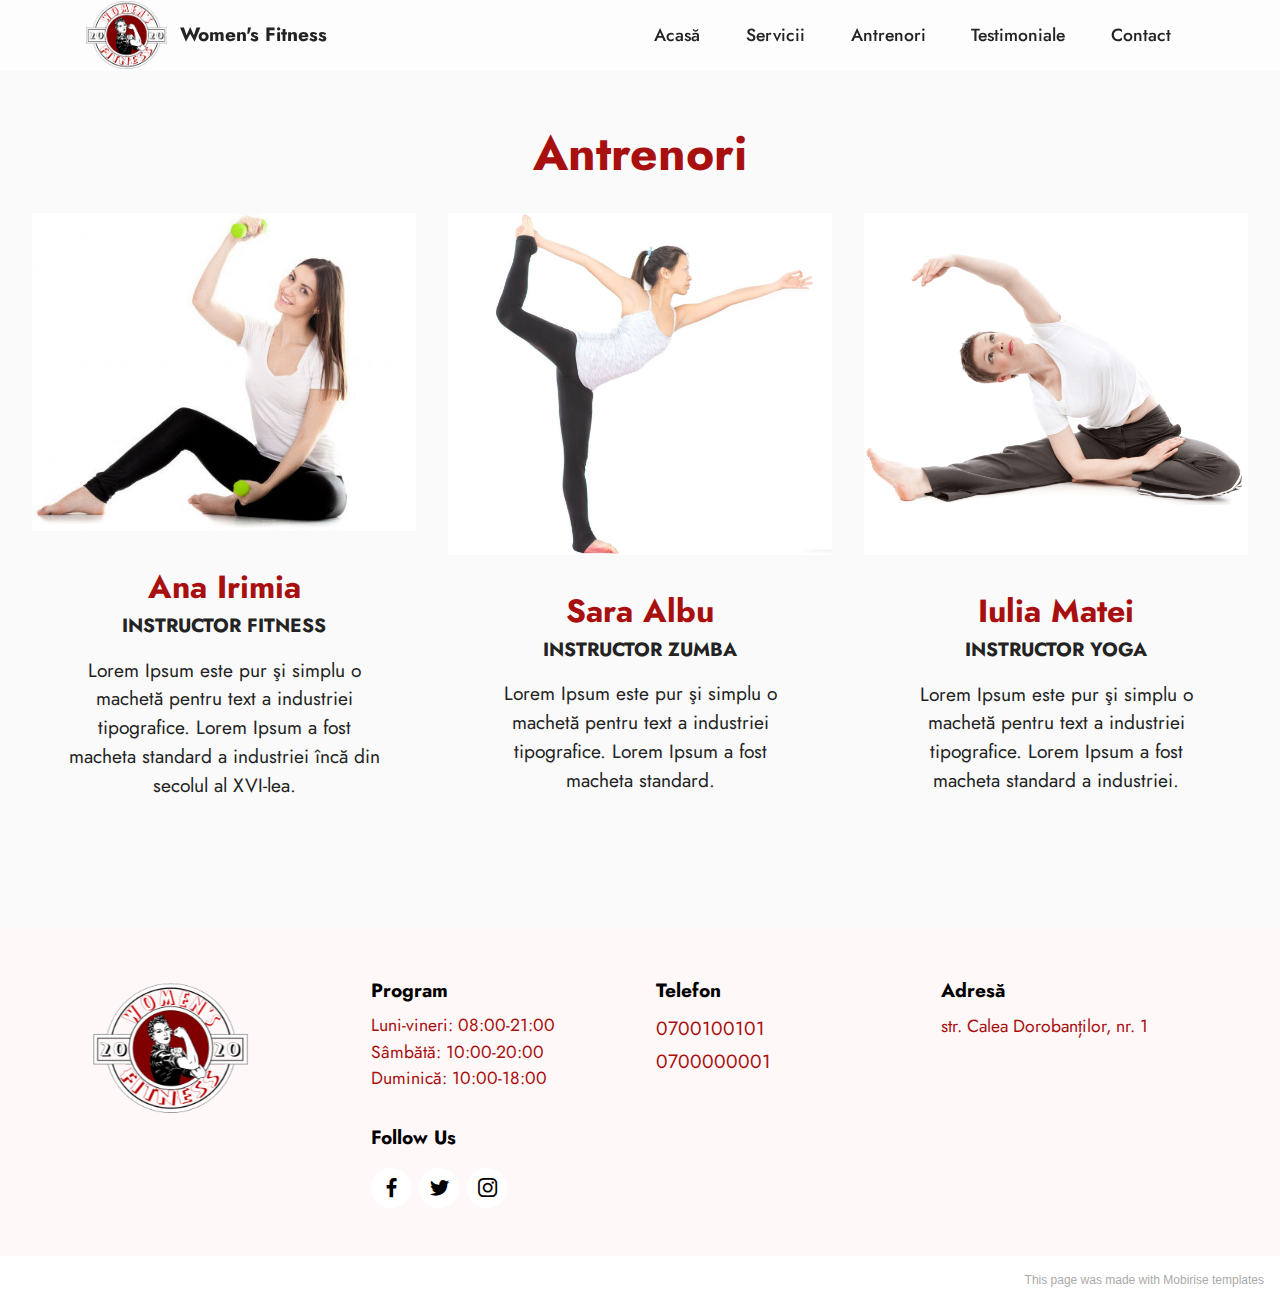
<file: mobirise (2)/antrenori.html>
<!DOCTYPE html>
<html  >
<head>
  <!-- Site made with Mobirise Website Builder v5.2.0, https://mobirise.com -->
  <meta charset="UTF-8">
  <meta http-equiv="X-UA-Compatible" content="IE=edge">
  <meta name="generator" content="Mobirise v5.2.0, mobirise.com">
  <meta name="viewport" content="width=device-width, initial-scale=1, minimum-scale=1">
  <link rel="shortcut icon" href="assets/images/logo-nou-refacut-3.png" type="image/x-icon">
  <meta name="description" content="Avem cei mai buni instructori de fitness, zumba și yoga.">
  
  
  <title>Antrenori</title>
  <link rel="stylesheet" href="assets/tether/tether.min.css">
  <link rel="stylesheet" href="assets/bootstrap/css/bootstrap.min.css">
  <link rel="stylesheet" href="assets/bootstrap/css/bootstrap-grid.min.css">
  <link rel="stylesheet" href="assets/bootstrap/css/bootstrap-reboot.min.css">
  <link rel="stylesheet" href="assets/dropdown/css/style.css">
  <link rel="stylesheet" href="assets/socicon/css/styles.css">
  <link rel="stylesheet" href="assets/theme/css/style.css">
  <link rel="preload" as="style" href="assets/mobirise/css/mbr-additional.css"><link rel="stylesheet" href="assets/mobirise/css/mbr-additional.css" type="text/css">
  
  
  
  
</head>
<body>
  
  <section class="menu menu1 cid-sl2OXZQVz7" once="menu" id="menu1-k">
    

    <nav class="navbar navbar-dropdown navbar-fixed-top navbar-expand-lg">
        <div class="container">
            <div class="navbar-brand">
                <span class="navbar-logo">
                    <a href="index.html">
                        <img src="assets/images/logo-nou-refacut-3.png" alt="logo" style="height: 4.3rem;">
                    </a>
                </span>
                <span class="navbar-caption-wrap"><a class="navbar-caption text-black display-7" href="index.html">Women's Fitness</a></span>
            </div>
            <button class="navbar-toggler" type="button" data-toggle="collapse" data-target="#navbarSupportedContent" aria-controls="navbarNavAltMarkup" aria-expanded="false" aria-label="Toggle navigation">
                <div class="hamburger">
                    <span></span>
                    <span></span>
                    <span></span>
                    <span></span>
                </div>
            </button>
            <div class="collapse navbar-collapse" id="navbarSupportedContent">
                <ul class="navbar-nav nav-dropdown nav-right" data-app-modern-menu="true"><li class="nav-item"><a class="nav-link link text-black text-primary display-4" href="index.html">Acasă</a></li><li class="nav-item"><a class="nav-link link text-black text-primary display-4" href="servicii.html">Servicii</a></li>
                    <li class="nav-item"><a class="nav-link link text-black text-primary display-4" href="antrenori.html">Antrenori</a></li><li class="nav-item"><a class="nav-link link text-black text-primary display-4" href="testimoniale.html">Testimoniale</a></li>
                    <li class="nav-item"><a class="nav-link link text-black text-primary display-4" href="contact.html">Contact</a>
                    </li></ul>
                
                
            </div>
        </div>
    </nav>
</section>

<section class="team1 cid-sl3GY6y2oV" id="team1-n">
    

    
    <div class="container-fluid">
        <div class="row justify-content-center">
            <div class="col-12">
                <h3 class="mbr-section-title mbr-fonts-style align-center mb-4 display-2">
                    <strong>Antrenori</strong></h3>
                
            </div>
            <div class="col-sm-6 col-lg-4">
                <div class="card-wrap">
                    <div class="image-wrap">
                        <img src="assets/images/instructor-fbs-ct-494x409.jpg" alt="antrenoare">
                    </div>
                    <div class="content-wrap">
                        <h5 class="mbr-section-title card-title mbr-fonts-style align-center m-0 display-5"><strong>Ana Irimia</strong></h5>
                        <h6 class="mbr-role mbr-fonts-style align-center mb-3 display-7"><strong>INSTRUCTOR FITNESS</strong></h6>
                        <p class="card-text mbr-fonts-style align-center display-7">Lorem Ipsum este pur şi simplu o machetă pentru text a industriei tipografice. Lorem Ipsum a fost macheta standard a industriei încă din secolul al XVI-lea.</p>
                        
                        
                    </div>
                </div>
            </div>

            <div class="col-sm-6 col-lg-4">
                <div class="card-wrap">
                    <div class="image-wrap">
                        <img src="assets/images/instructor-zumba-711x633.jpg" alt="antrenoare">
                    </div>
                    <div class="content-wrap">
                        <h5 class="mbr-section-title card-title mbr-fonts-style align-center m-0 display-5">
                            <strong>Sara Albu</strong></h5>
                        <h6 class="mbr-role mbr-fonts-style align-center mb-3 display-7"><strong>INSTRUCTOR ZUMBA</strong></h6>
                        <p class="card-text mbr-fonts-style align-center display-7">Lorem Ipsum este pur şi simplu o machetă pentru text a industriei tipografice. Lorem Ipsum a fost macheta standard.</p>
                        
                        
                    </div>
                </div>
            </div>

            <div class="col-sm-6 col-lg-4">
                <div class="card-wrap">
                    <div class="image-wrap">
                        <img src="assets/images/instructor-yoga-696x620.png" alt="antrenoare">
                    </div>
                    <div class="content-wrap">
                        <h5 class="mbr-section-title card-title mbr-fonts-style align-center m-0 display-5"><strong>Iulia Matei</strong></h5>
                        <h6 class="mbr-role mbr-fonts-style align-center mb-3 display-7"><strong>INSTRUCTOR YOGA</strong></h6>
                        <p class="card-text mbr-fonts-style align-center display-7">Lorem Ipsum este pur şi simplu o machetă pentru text a industriei tipografice. Lorem Ipsum a fost macheta standard a industriei.</p>
                        
                        
                    </div>
                </div>
            </div>

            
        </div>
    </div>
</section>

<section class="footer4 cid-sl3CibMY1o" once="footers" id="footer4-l">

    
    
    <div class="container">
        <div class="row mbr-white">
            <div class="col-6 col-lg-3">
                <div class="media-wrap col-md-8 col-12">
                    
                        <img src="assets/images/logo-nou-refacut-337x254.png" alt="logo">
                    
                </div>
            </div>
            <div class="col-12 col-md-6 col-lg-3">
                <h5 class="mbr-section-subtitle mbr-fonts-style mb-2 display-7">
                    <strong>Program</strong></h5>
                <p class="mbr-text mbr-fonts-style mb-4 display-4">Luni-vineri: 08:00-21:00<br>Sâmbătă: 10:00-20:00<br>Duminică: 10:00-18:00</p>
                <h5 class="mbr-section-subtitle mbr-fonts-style mb-3 display-7">
                    <strong>Follow Us</strong>
                </h5>
                <div class="social-row display-7">
                    <div class="soc-item">
                        <a href="https://www.facebook.com/" target="_blank">
                            <span class="mbr-iconfont socicon-facebook socicon"></span>
                        </a>
                    </div>
                    <div class="soc-item">
                        <a href="https://twitter.com/?lang=ro" target="_blank">
                            <span class="mbr-iconfont socicon-twitter socicon"></span>
                        </a>
                    </div>
                    <div class="soc-item">
                        <a href="https://www.instagram.com/" target="_blank">
                            <span class="mbr-iconfont socicon-instagram socicon"></span>
                        </a>
                    </div>
                    
                </div>
            </div>
            <div class="col-12 col-md-6 col-lg-3">
                <h5 class="mbr-section-subtitle mbr-fonts-style mb-2 display-7"><strong>Telefon</strong><br></h5>
                <ul class="list mbr-fonts-style display-7">
                    <li class="mbr-text item-wrap">0700100101</li><li class="mbr-text item-wrap">0700000001</li>
                </ul>
            </div>
            <div class="col-12 col-md-6 col-lg-3">
                <h5 class="mbr-section-subtitle mbr-fonts-style mb-2 display-7"><strong>Adresă</strong></h5>
                <ul class="list mbr-fonts-style display-4">
                    <li class="mbr-text item-wrap">str. Calea Dorobanților, nr. 1</li>
                </ul>
            </div>
            
        </div>
    </div>
</section><section style="background-color: #fff; font-family: -apple-system, BlinkMacSystemFont, 'Segoe UI', 'Roboto', 'Helvetica Neue', Arial, sans-serif; color:#aaa; font-size:12px; padding: 0; align-items: center; display: flex;"><a href="https://mobirise.site/j" style="flex: 1 1; height: 3rem; padding-left: 1rem;"></a><p style="flex: 0 0 auto; margin:0; padding-right:1rem;"><a href="https://mobirise.site/r" style="color:#aaa;">This page</a> was made with Mobirise templates</p></section><script src="assets/web/assets/jquery/jquery.min.js"></script>  <script src="assets/popper/popper.min.js"></script>  <script src="assets/tether/tether.min.js"></script>  <script src="assets/bootstrap/js/bootstrap.min.js"></script>  <script src="assets/smoothscroll/smooth-scroll.js"></script>  <script src="assets/dropdown/js/nav-dropdown.js"></script>  <script src="assets/dropdown/js/navbar-dropdown.js"></script>  <script src="assets/touchswipe/jquery.touch-swipe.min.js"></script>  <script src="assets/theme/js/script.js"></script>  
  
  
</body>
</html>
</file>
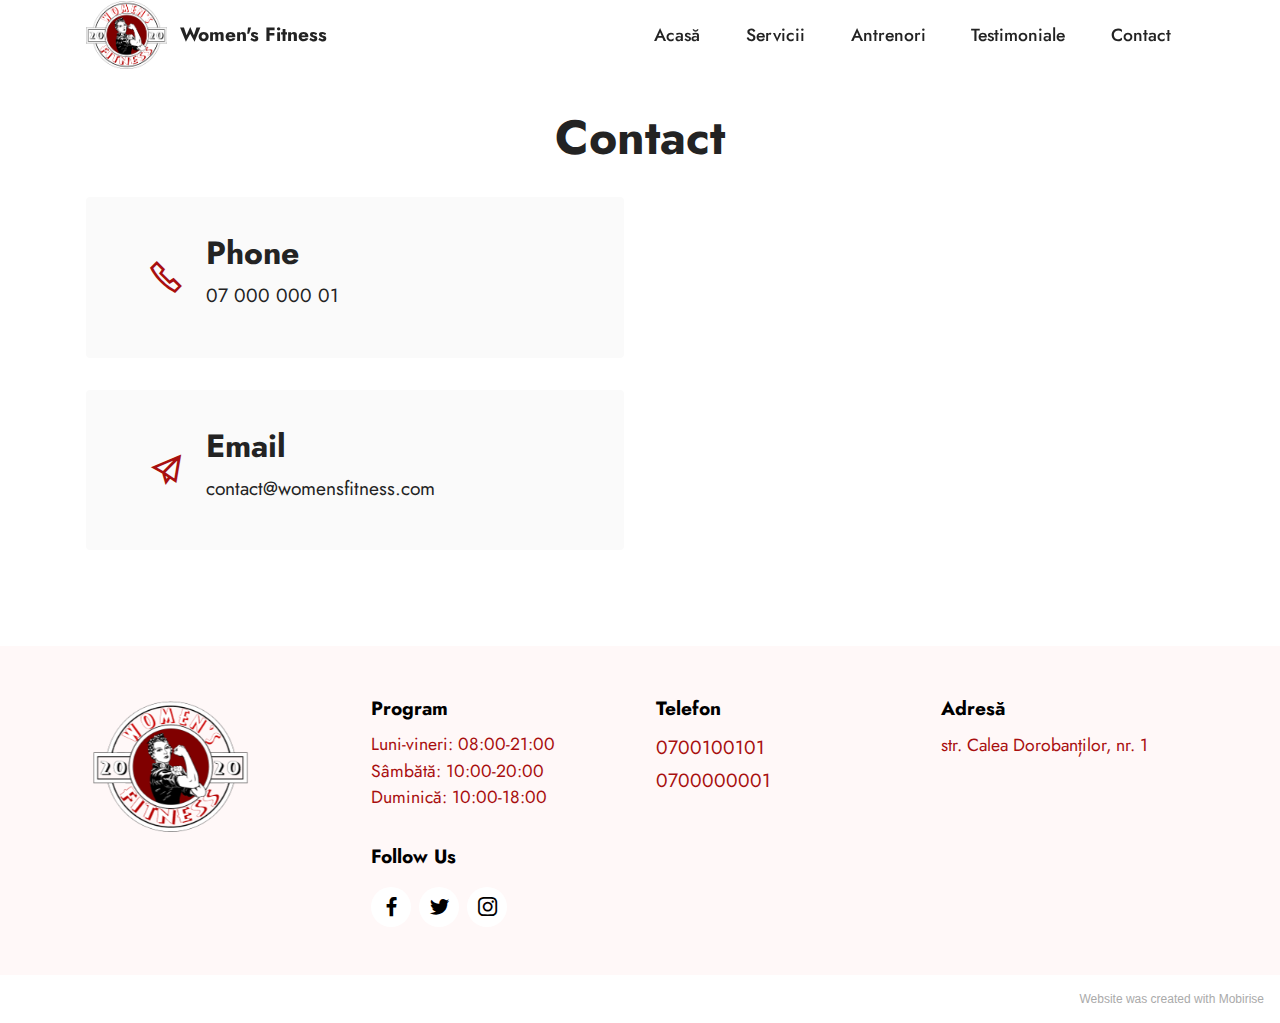
<file: mobirise (2)/contact.html>
<!DOCTYPE html>
<html  >
<head>
  <!-- Site made with Mobirise Website Builder v5.2.0, https://mobirise.com -->
  <meta charset="UTF-8">
  <meta http-equiv="X-UA-Compatible" content="IE=edge">
  <meta name="generator" content="Mobirise v5.2.0, mobirise.com">
  <meta name="viewport" content="width=device-width, initial-scale=1, minimum-scale=1">
  <link rel="shortcut icon" href="assets/images/logo-nou-refacut-3.png" type="image/x-icon">
  <meta name="description" content="Nu ezita să ne contactezi.">
  
  
  <title>Contact</title>
  <link rel="stylesheet" href="assets/web/assets/mobirise-icons2/mobirise2.css">
  <link rel="stylesheet" href="assets/tether/tether.min.css">
  <link rel="stylesheet" href="assets/bootstrap/css/bootstrap.min.css">
  <link rel="stylesheet" href="assets/bootstrap/css/bootstrap-grid.min.css">
  <link rel="stylesheet" href="assets/bootstrap/css/bootstrap-reboot.min.css">
  <link rel="stylesheet" href="assets/dropdown/css/style.css">
  <link rel="stylesheet" href="assets/socicon/css/styles.css">
  <link rel="stylesheet" href="assets/theme/css/style.css">
  <link rel="preload" as="style" href="assets/mobirise/css/mbr-additional.css"><link rel="stylesheet" href="assets/mobirise/css/mbr-additional.css" type="text/css">
  
  
  
  
</head>
<body>
  
  <section class="menu menu1 cid-sl2OXZQVz7" once="menu" id="menu1-s">
    

    <nav class="navbar navbar-dropdown navbar-fixed-top navbar-expand-lg">
        <div class="container">
            <div class="navbar-brand">
                <span class="navbar-logo">
                    <a href="index.html">
                        <img src="assets/images/logo-nou-refacut-3.png" alt="logo" style="height: 4.3rem;">
                    </a>
                </span>
                <span class="navbar-caption-wrap"><a class="navbar-caption text-black display-7" href="index.html">Women's Fitness</a></span>
            </div>
            <button class="navbar-toggler" type="button" data-toggle="collapse" data-target="#navbarSupportedContent" aria-controls="navbarNavAltMarkup" aria-expanded="false" aria-label="Toggle navigation">
                <div class="hamburger">
                    <span></span>
                    <span></span>
                    <span></span>
                    <span></span>
                </div>
            </button>
            <div class="collapse navbar-collapse" id="navbarSupportedContent">
                <ul class="navbar-nav nav-dropdown nav-right" data-app-modern-menu="true"><li class="nav-item"><a class="nav-link link text-black text-primary display-4" href="index.html">Acasă</a></li><li class="nav-item"><a class="nav-link link text-black text-primary display-4" href="servicii.html">Servicii</a></li>
                    <li class="nav-item"><a class="nav-link link text-black text-primary display-4" href="antrenori.html">Antrenori</a></li><li class="nav-item"><a class="nav-link link text-black text-primary display-4" href="testimoniale.html">Testimoniale</a></li>
                    <li class="nav-item"><a class="nav-link link text-black text-primary display-4" href="contact.html">Contact</a>
                    </li></ul>
                
                
            </div>
        </div>
    </nav>
</section>

<section class="contacts3 map1 cid-sl3MPMfnLh" id="contacts3-u">

    
    
    <div class="container">
        <div class="mbr-section-head">
            <h3 class="mbr-section-title mbr-fonts-style align-center mb-0 display-2">
                <strong>Contact</strong></h3>
            
        </div>
        <div class="row justify-content-center mt-4">
            <div class="card col-12 col-md-6">
                <div class="card-wrapper">
                    <div class="image-wrapper">
                        <span class="mbr-iconfont mobi-mbri-phone mobi-mbri" style="color: rgb(168, 15, 15); fill: rgb(168, 15, 15);"></span>
                    </div>
                    <div class="text-wrapper">
                        <h6 class="card-title mbr-fonts-style mb-1 display-5">
                            <strong>Phone</strong>
                        </h6>
                        <p class="mbr-text mbr-fonts-style display-7">
                            07 000 000 01&nbsp; &nbsp; &nbsp; &nbsp; &nbsp; &nbsp; &nbsp; &nbsp; &nbsp; &nbsp; &nbsp; &nbsp; &nbsp;</p>
                    </div>
                </div>
                <div class="card-wrapper">
                    <div class="image-wrapper">
                        <span class="mbr-iconfont mobi-mbri-paper-plane mobi-mbri" style="color: rgb(168, 15, 15); fill: rgb(168, 15, 15);"></span>
                    </div>
                    <div class="text-wrapper">
                        <h6 class="card-title mbr-fonts-style mb-1 display-5">
                            <strong>Email</strong>
                        </h6>
                        <p class="mbr-text mbr-fonts-style display-7">contact@womensfitness.com
                        </p>
                    </div>
                </div>
            </div>
            <div class="map-wrapper col-12 col-md-6">
                <div class="google-map"><iframe frameborder="0" style="border:0" src="https://www.google.com/maps/embed/v1/place?key=AIzaSyCNveGQ9bfpKFwWzQLLftrR9hNiHwdqQG8&amp;q=Calea Dorobanților nr. 1" allowfullscreen=""></iframe></div>
            </div>
        </div>
    </div>
</section>

<section class="footer4 cid-sl3CibMY1o" once="footers" id="footer4-t">

    
    
    <div class="container">
        <div class="row mbr-white">
            <div class="col-6 col-lg-3">
                <div class="media-wrap col-md-8 col-12">
                    
                        <img src="assets/images/logo-nou-refacut-337x254.png" alt="logo">
                    
                </div>
            </div>
            <div class="col-12 col-md-6 col-lg-3">
                <h5 class="mbr-section-subtitle mbr-fonts-style mb-2 display-7">
                    <strong>Program</strong></h5>
                <p class="mbr-text mbr-fonts-style mb-4 display-4">Luni-vineri: 08:00-21:00<br>Sâmbătă: 10:00-20:00<br>Duminică: 10:00-18:00</p>
                <h5 class="mbr-section-subtitle mbr-fonts-style mb-3 display-7">
                    <strong>Follow Us</strong>
                </h5>
                <div class="social-row display-7">
                    <div class="soc-item">
                        <a href="https://www.facebook.com/" target="_blank">
                            <span class="mbr-iconfont socicon-facebook socicon"></span>
                        </a>
                    </div>
                    <div class="soc-item">
                        <a href="https://twitter.com/?lang=ro" target="_blank">
                            <span class="mbr-iconfont socicon-twitter socicon"></span>
                        </a>
                    </div>
                    <div class="soc-item">
                        <a href="https://www.instagram.com/" target="_blank">
                            <span class="mbr-iconfont socicon-instagram socicon"></span>
                        </a>
                    </div>
                    
                </div>
            </div>
            <div class="col-12 col-md-6 col-lg-3">
                <h5 class="mbr-section-subtitle mbr-fonts-style mb-2 display-7"><strong>Telefon</strong><br></h5>
                <ul class="list mbr-fonts-style display-7">
                    <li class="mbr-text item-wrap">0700100101</li><li class="mbr-text item-wrap">0700000001</li>
                </ul>
            </div>
            <div class="col-12 col-md-6 col-lg-3">
                <h5 class="mbr-section-subtitle mbr-fonts-style mb-2 display-7"><strong>Adresă</strong></h5>
                <ul class="list mbr-fonts-style display-4">
                    <li class="mbr-text item-wrap">str. Calea Dorobanților, nr. 1</li>
                </ul>
            </div>
            
        </div>
    </div>
</section><section style="background-color: #fff; font-family: -apple-system, BlinkMacSystemFont, 'Segoe UI', 'Roboto', 'Helvetica Neue', Arial, sans-serif; color:#aaa; font-size:12px; padding: 0; align-items: center; display: flex;"><a href="https://mobirise.site/c" style="flex: 1 1; height: 3rem; padding-left: 1rem;"></a><p style="flex: 0 0 auto; margin:0; padding-right:1rem;">Website was <a href="https://mobirise.site/g" style="color:#aaa;">created</a> with Mobirise</p></section><script src="assets/web/assets/jquery/jquery.min.js"></script>  <script src="assets/popper/popper.min.js"></script>  <script src="assets/tether/tether.min.js"></script>  <script src="assets/bootstrap/js/bootstrap.min.js"></script>  <script src="assets/smoothscroll/smooth-scroll.js"></script>  <script src="assets/dropdown/js/nav-dropdown.js"></script>  <script src="assets/dropdown/js/navbar-dropdown.js"></script>  <script src="assets/touchswipe/jquery.touch-swipe.min.js"></script>  <script src="assets/theme/js/script.js"></script>  
  
  
</body>
</html>
</file>
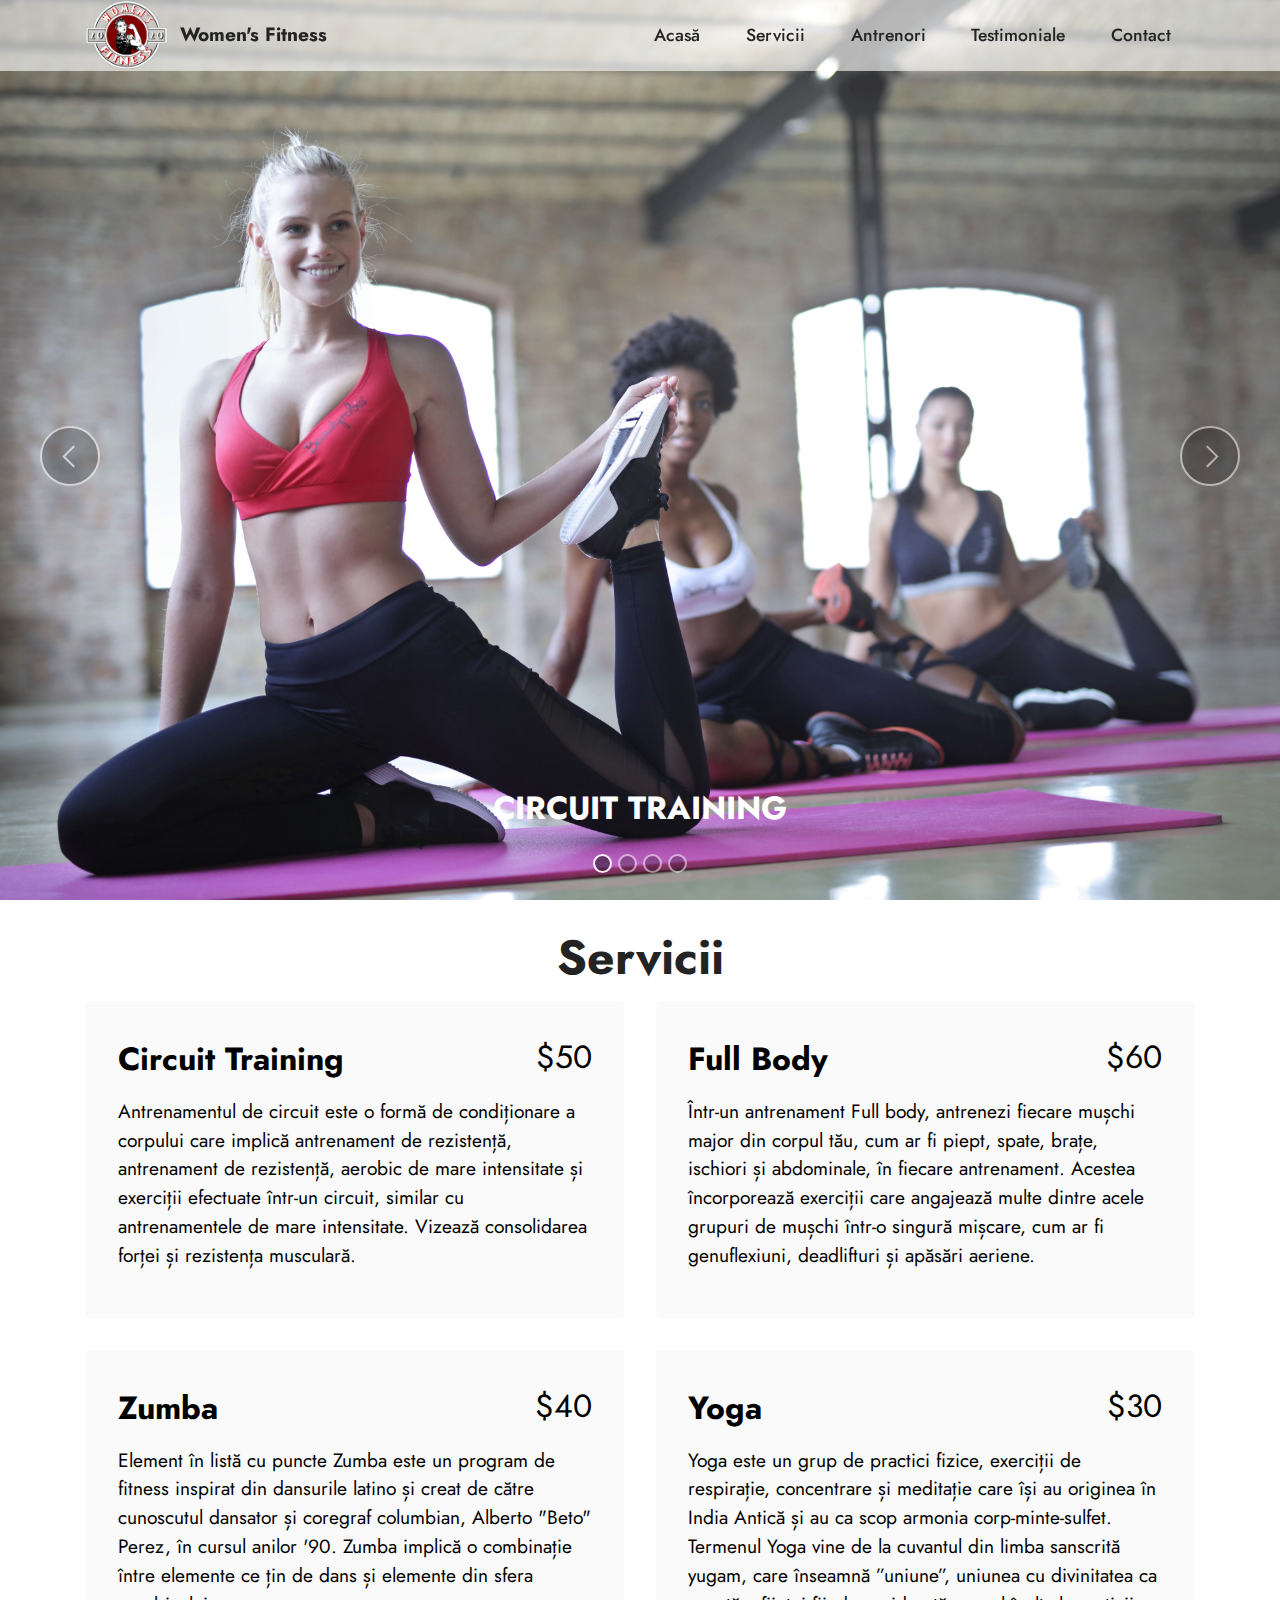
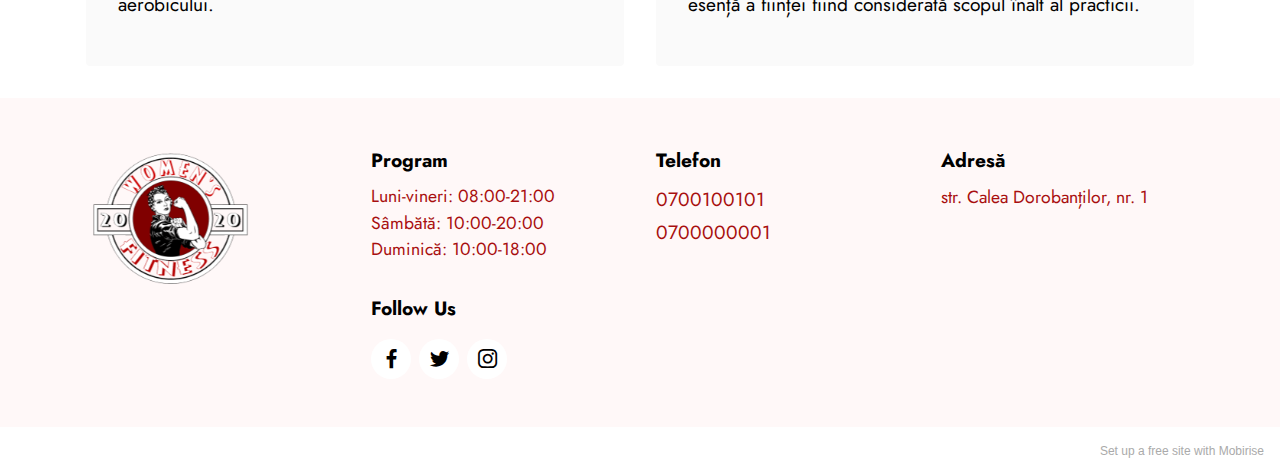
<file: mobirise (2)/servicii.html>
<!DOCTYPE html>
<html  >
<head>
  <!-- Site made with Mobirise Website Builder v5.2.0, https://mobirise.com -->
  <meta charset="UTF-8">
  <meta http-equiv="X-UA-Compatible" content="IE=edge">
  <meta name="generator" content="Mobirise v5.2.0, mobirise.com">
  <meta name="viewport" content="width=device-width, initial-scale=1, minimum-scale=1">
  <link rel="shortcut icon" href="assets/images/logo-nou-refacut-3.png" type="image/x-icon">
  <meta name="description" content="Vino să descoperi serviciile pe care le oferim, la cele mai bune prețuri">
  
  
  <title>Servicii</title>
  <link rel="stylesheet" href="assets/web/assets/mobirise-icons2/mobirise2.css">
  <link rel="stylesheet" href="assets/tether/tether.min.css">
  <link rel="stylesheet" href="assets/bootstrap/css/bootstrap.min.css">
  <link rel="stylesheet" href="assets/bootstrap/css/bootstrap-grid.min.css">
  <link rel="stylesheet" href="assets/bootstrap/css/bootstrap-reboot.min.css">
  <link rel="stylesheet" href="assets/dropdown/css/style.css">
  <link rel="stylesheet" href="assets/socicon/css/styles.css">
  <link rel="stylesheet" href="assets/theme/css/style.css">
  <link rel="preload" as="style" href="assets/mobirise/css/mbr-additional.css"><link rel="stylesheet" href="assets/mobirise/css/mbr-additional.css" type="text/css">
  
  
  
  
</head>
<body>
  
  <section class="menu menu1 cid-sl2OXZQVz7" once="menu" id="menu1-5">
    

    <nav class="navbar navbar-dropdown navbar-fixed-top navbar-expand-lg">
        <div class="container">
            <div class="navbar-brand">
                <span class="navbar-logo">
                    <a href="index.html">
                        <img src="assets/images/logo-nou-refacut-3.png" alt="logo" style="height: 4.3rem;">
                    </a>
                </span>
                <span class="navbar-caption-wrap"><a class="navbar-caption text-black display-7" href="index.html">Women's Fitness</a></span>
            </div>
            <button class="navbar-toggler" type="button" data-toggle="collapse" data-target="#navbarSupportedContent" aria-controls="navbarNavAltMarkup" aria-expanded="false" aria-label="Toggle navigation">
                <div class="hamburger">
                    <span></span>
                    <span></span>
                    <span></span>
                    <span></span>
                </div>
            </button>
            <div class="collapse navbar-collapse" id="navbarSupportedContent">
                <ul class="navbar-nav nav-dropdown nav-right" data-app-modern-menu="true"><li class="nav-item"><a class="nav-link link text-black text-primary display-4" href="index.html">Acasă</a></li><li class="nav-item"><a class="nav-link link text-black text-primary display-4" href="servicii.html">Servicii</a></li>
                    <li class="nav-item"><a class="nav-link link text-black text-primary display-4" href="antrenori.html">Antrenori</a></li><li class="nav-item"><a class="nav-link link text-black text-primary display-4" href="testimoniale.html">Testimoniale</a></li>
                    <li class="nav-item"><a class="nav-link link text-black text-primary display-4" href="contact.html">Contact</a>
                    </li></ul>
                
                
            </div>
        </div>
    </nav>
</section>

<section class="slider1 cid-sl3nDAfCDs mbr-fullscreen" id="slider1-7">
    
    <div class="carousel slide carousel-fade" id="sl4faVfsKJ" data-ride="carousel" data-interval="4000">
        <ol class="carousel-indicators">
            <li data-slide-to="0" class="active" data-target="#sl4faVfsKJ"></li>
            <li data-slide-to="1" data-target="#sl4faVfsKJ"></li>
            <li data-slide-to="2" data-target="#sl4faVfsKJ"></li><li data-slide-to="3" data-target="#sl4faVfsKJ"></li>
        </ol>
        <div class="carousel-inner">
            <div class="carousel-item slider-image item active">
                <div class="item-wrapper">
                    <img class="d-block w-100" src="assets/images/circuit-training-1-4192x2821.jpg">
                    
                    <div class="carousel-caption">
                        <h5 class="mbr-section-subtitle mbr-fonts-style display-5"><strong>CIRCUIT TRAINING</strong></h5>
                        
                    </div>
                </div>
            </div>
            <div class="carousel-item slider-image item">
                <div class="item-wrapper">
                    <img class="d-block w-100" src="assets/images/full-body-fusion-1.jpeg">
                    
                    <div class="carousel-caption">
                        <h5 class="mbr-section-subtitle mbr-fonts-style display-5">
                            <strong>FULL BODY</strong></h5>
                        
                    </div>
                </div>
            </div>
            <div class="carousel-item slider-image item">
                <div class="item-wrapper">
                    <img class="d-block w-100" src="assets/images/yoga-2.jpeg">
                    
                    <div class="carousel-caption">
                        <h5 class="mbr-section-subtitle mbr-fonts-style display-5"><strong>YOGA</strong></h5>
                        
                    </div>
                </div>
            </div><div class="carousel-item slider-image item">
                <div class="item-wrapper">
                    <img class="d-block w-100" src="assets/images/zumba-2.jpeg">
                    
                    <div class="carousel-caption">
                        <h5 class="mbr-section-subtitle mbr-fonts-style display-5">
                            <strong>ZUMBA</strong></h5>
                        
                    </div>
                </div>
            </div>
        </div>
        <a class="carousel-control carousel-control-prev" role="button" data-slide="prev" href="#sl4faVfsKJ">
            <span class="mobi-mbri mobi-mbri-arrow-prev" aria-hidden="true"></span>
            <span class="sr-only">Previous</span>
        </a>
        <a class="carousel-control carousel-control-next" role="button" data-slide="next" href="#sl4faVfsKJ">
            <span class="mobi-mbri mobi-mbri-arrow-next" aria-hidden="true"></span>
            <span class="sr-only">Next</span>
        </a>
    </div>
</section>

<section class="features7 cid-sl3nwUQeWd" id="features8-6">
    <!---->
    
    
    <div class="container">
        <div class="row">
            <div class="title col-12">
                <h5 class="mbr-section-title mbr-fonts-style mb-3 display-2"><strong>Servicii</strong></h5>
                
            </div>
            <div class="card col-12 col-md-6">
                <div class="card-wrapper">
                    <div class="top-line">
                        <h6 class="card-title mbr-fonts-style display-5">
                            <strong>Circuit Training</strong>
                        </h6>
                        <p class="mbr-text cost mbr-fonts-style display-5">$50</p>
                    </div>
                    <div class="bottom-line">
                        <p class="mbr-text mbr-fonts-style display-7">Antrenamentul de circuit este o formă de condiționare a corpului care implică antrenament de rezistență, antrenament de rezistență, aerobic de mare intensitate și exerciții efectuate într-un circuit, similar cu antrenamentele de mare intensitate.&nbsp;Vizează consolidarea forței și rezistența musculară.</p>
                    </div>
                </div>
            </div>
            <div class="card col-12 col-md-6">
                <div class="card-wrapper">
                    <div class="top-line">
                        <h6 class="card-title mbr-fonts-style display-5"><strong>Full Body</strong>&nbsp; &nbsp; &nbsp; &nbsp; &nbsp; &nbsp; &nbsp; &nbsp; &nbsp; &nbsp; &nbsp; &nbsp; &nbsp;</h6>
                        <p class="mbr-text cost mbr-fonts-style display-5">$60</p>
                    </div>
                    <div class="bottom-line">
                        <p class="mbr-text mbr-fonts-style display-7">Într-un antrenament Full body, antrenezi fiecare mușchi major din corpul tău, cum ar fi piept, spate, brațe, ischiori și abdominale, în fiecare antrenament. Acestea încorporează exerciții care angajează multe dintre acele grupuri de mușchi într-o singură mișcare, cum ar fi genuflexiuni, deadlifturi și apăsări aeriene.</p>
                    </div>
                </div>
            </div>
            <div class="card col-12 col-md-6">
                <div class="card-wrapper">
                    <div class="top-line">
                        <h6 class="card-title mbr-fonts-style display-5"><strong>Zumba</strong>&nbsp; &nbsp; &nbsp; &nbsp; &nbsp; &nbsp; &nbsp; &nbsp; &nbsp; &nbsp; &nbsp; &nbsp; &nbsp;</h6>
                        <p class="mbr-text cost mbr-fonts-style display-5">$40</p>
                    </div>
                    <div class="bottom-line">
                        <p class="mbr-text mbr-fonts-style display-7">Element în listă cu puncte Zumba este un program de fitness inspirat din dansurile latino și creat de către cunoscutul dansator și coregraf columbian, Alberto "Beto" Perez, în cursul anilor '90. Zumba implică o combinație între elemente ce țin de dans și elemente din sfera aerobicului.</p>
                    </div>
                </div>
            </div>
            <div class="card col-12 col-md-6">
                <div class="card-wrapper">
                    <div class="top-line">
                        <h6 class="card-title mbr-fonts-style display-5"><strong>Yoga</strong>&nbsp; &nbsp; &nbsp; &nbsp; &nbsp; &nbsp; &nbsp; &nbsp; &nbsp; &nbsp; &nbsp; &nbsp; &nbsp;</h6>
                        <p class="mbr-text cost mbr-fonts-style display-5">$30</p>
                    </div>
                    <div class="bottom-line">
                        <p class="mbr-text mbr-fonts-style display-7">Yoga este un grup de practici fizice, exerciții de respirație, concentrare și meditație care își au originea în India Antică și au ca scop armonia corp-minte-sulfet. Termenul Yoga vine de la cuvantul din limba sanscrită yugam, care înseamnă ”uniune”, uniunea cu divinitatea ca esență a ființei fiind considerată scopul înalt al practicii.</p>
                    </div>
                </div>
            </div>
            
            
            
            
            
            
            
            
        </div>
    </div>
</section>

<section class="footer4 cid-sl3CibMY1o" once="footers" id="footer4-j">

    
    
    <div class="container">
        <div class="row mbr-white">
            <div class="col-6 col-lg-3">
                <div class="media-wrap col-md-8 col-12">
                    
                        <img src="assets/images/logo-nou-refacut-337x254.png" alt="logo">
                    
                </div>
            </div>
            <div class="col-12 col-md-6 col-lg-3">
                <h5 class="mbr-section-subtitle mbr-fonts-style mb-2 display-7">
                    <strong>Program</strong></h5>
                <p class="mbr-text mbr-fonts-style mb-4 display-4">Luni-vineri: 08:00-21:00<br>Sâmbătă: 10:00-20:00<br>Duminică: 10:00-18:00</p>
                <h5 class="mbr-section-subtitle mbr-fonts-style mb-3 display-7">
                    <strong>Follow Us</strong>
                </h5>
                <div class="social-row display-7">
                    <div class="soc-item">
                        <a href="https://www.facebook.com/" target="_blank">
                            <span class="mbr-iconfont socicon-facebook socicon"></span>
                        </a>
                    </div>
                    <div class="soc-item">
                        <a href="https://twitter.com/?lang=ro" target="_blank">
                            <span class="mbr-iconfont socicon-twitter socicon"></span>
                        </a>
                    </div>
                    <div class="soc-item">
                        <a href="https://www.instagram.com/" target="_blank">
                            <span class="mbr-iconfont socicon-instagram socicon"></span>
                        </a>
                    </div>
                    
                </div>
            </div>
            <div class="col-12 col-md-6 col-lg-3">
                <h5 class="mbr-section-subtitle mbr-fonts-style mb-2 display-7"><strong>Telefon</strong><br></h5>
                <ul class="list mbr-fonts-style display-7">
                    <li class="mbr-text item-wrap">0700100101</li><li class="mbr-text item-wrap">0700000001</li>
                </ul>
            </div>
            <div class="col-12 col-md-6 col-lg-3">
                <h5 class="mbr-section-subtitle mbr-fonts-style mb-2 display-7"><strong>Adresă</strong></h5>
                <ul class="list mbr-fonts-style display-4">
                    <li class="mbr-text item-wrap">str. Calea Dorobanților, nr. 1</li>
                </ul>
            </div>
            
        </div>
    </div>
</section><section style="background-color: #fff; font-family: -apple-system, BlinkMacSystemFont, 'Segoe UI', 'Roboto', 'Helvetica Neue', Arial, sans-serif; color:#aaa; font-size:12px; padding: 0; align-items: center; display: flex;"><a href="https://mobirise.site/o" style="flex: 1 1; height: 3rem; padding-left: 1rem;"></a><p style="flex: 0 0 auto; margin:0; padding-right:1rem;">Set up a free site with <a href="https://mobirise.site/z" style="color:#aaa;">Mobirise</a></p></section><script src="assets/web/assets/jquery/jquery.min.js"></script>  <script src="assets/popper/popper.min.js"></script>  <script src="assets/tether/tether.min.js"></script>  <script src="assets/bootstrap/js/bootstrap.min.js"></script>  <script src="assets/smoothscroll/smooth-scroll.js"></script>  <script src="assets/dropdown/js/nav-dropdown.js"></script>  <script src="assets/dropdown/js/navbar-dropdown.js"></script>  <script src="assets/touchswipe/jquery.touch-swipe.min.js"></script>  <script src="assets/theme/js/script.js"></script>  
  
  
</body>
</html>
</file>
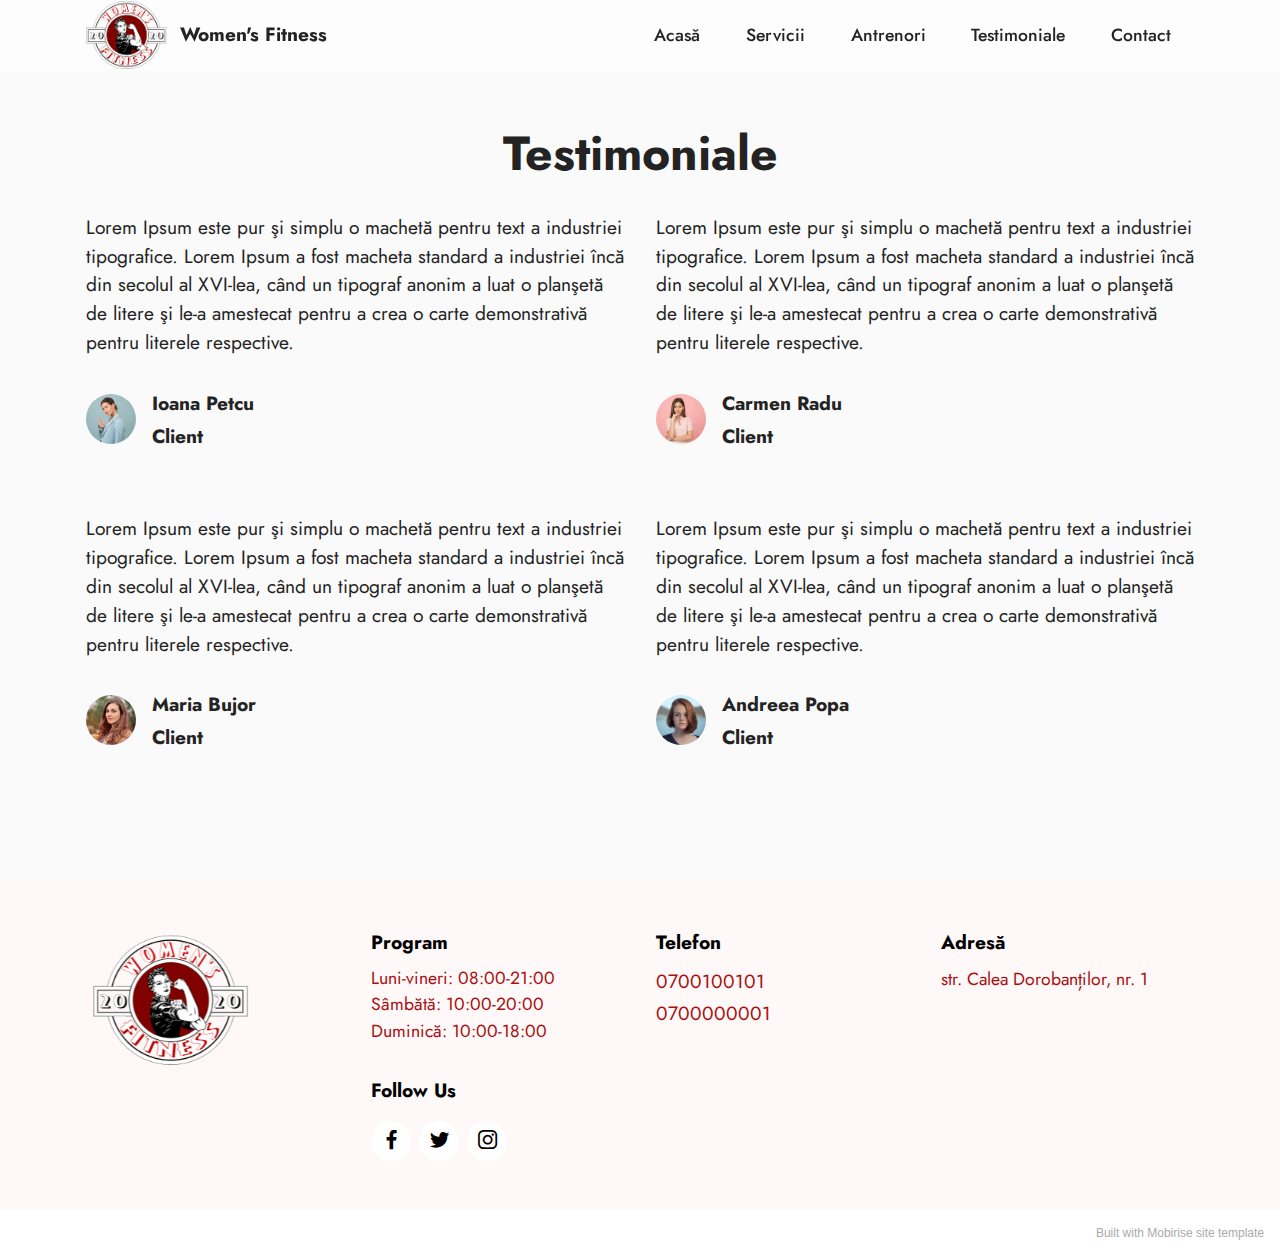
<file: mobirise (2)/testimoniale.html>
<!DOCTYPE html>
<html  >
<head>
  <!-- Site made with Mobirise Website Builder v5.2.0, https://mobirise.com -->
  <meta charset="UTF-8">
  <meta http-equiv="X-UA-Compatible" content="IE=edge">
  <meta name="generator" content="Mobirise v5.2.0, mobirise.com">
  <meta name="viewport" content="width=device-width, initial-scale=1, minimum-scale=1">
  <link rel="shortcut icon" href="assets/images/logo-nou-refacut-3.png" type="image/x-icon">
  <meta name="description" content="Suntem cea mai bună sală și nu o spunem noi, o spun clienții noștrii.">
  
  
  <title>Testimoniale</title>
  <link rel="stylesheet" href="assets/web/assets/mobirise-icons2/mobirise2.css">
  <link rel="stylesheet" href="assets/tether/tether.min.css">
  <link rel="stylesheet" href="assets/bootstrap/css/bootstrap.min.css">
  <link rel="stylesheet" href="assets/bootstrap/css/bootstrap-grid.min.css">
  <link rel="stylesheet" href="assets/bootstrap/css/bootstrap-reboot.min.css">
  <link rel="stylesheet" href="assets/dropdown/css/style.css">
  <link rel="stylesheet" href="assets/socicon/css/styles.css">
  <link rel="stylesheet" href="assets/theme/css/style.css">
  <link rel="preload" as="style" href="assets/mobirise/css/mbr-additional.css"><link rel="stylesheet" href="assets/mobirise/css/mbr-additional.css" type="text/css">
  
  
  
  
</head>
<body>
  
  <section class="menu menu1 cid-sl2OXZQVz7" once="menu" id="menu1-o">
    

    <nav class="navbar navbar-dropdown navbar-fixed-top navbar-expand-lg">
        <div class="container">
            <div class="navbar-brand">
                <span class="navbar-logo">
                    <a href="index.html">
                        <img src="assets/images/logo-nou-refacut-3.png" alt="logo" style="height: 4.3rem;">
                    </a>
                </span>
                <span class="navbar-caption-wrap"><a class="navbar-caption text-black display-7" href="index.html">Women's Fitness</a></span>
            </div>
            <button class="navbar-toggler" type="button" data-toggle="collapse" data-target="#navbarSupportedContent" aria-controls="navbarNavAltMarkup" aria-expanded="false" aria-label="Toggle navigation">
                <div class="hamburger">
                    <span></span>
                    <span></span>
                    <span></span>
                    <span></span>
                </div>
            </button>
            <div class="collapse navbar-collapse" id="navbarSupportedContent">
                <ul class="navbar-nav nav-dropdown nav-right" data-app-modern-menu="true"><li class="nav-item"><a class="nav-link link text-black text-primary display-4" href="index.html">Acasă</a></li><li class="nav-item"><a class="nav-link link text-black text-primary display-4" href="servicii.html">Servicii</a></li>
                    <li class="nav-item"><a class="nav-link link text-black text-primary display-4" href="antrenori.html">Antrenori</a></li><li class="nav-item"><a class="nav-link link text-black text-primary display-4" href="testimoniale.html">Testimoniale</a></li>
                    <li class="nav-item"><a class="nav-link link text-black text-primary display-4" href="contact.html">Contact</a>
                    </li></ul>
                
                
            </div>
        </div>
    </nav>
</section>

<section class="testimonials2 cid-sl3KBpy5PT" id="testimonials2-q">
    
    
    <div class="container">
        <h3 class="mbr-section-title mbr-fonts-style align-center mb-4 display-2">
            <strong>Testimoniale</strong></h3>
        <div class="row justify-content-center">
            <div class="card col-12 col-md-6">
                <p class="mbr-text mbr-fonts-style mb-4 display-7">Lorem Ipsum este pur şi simplu o machetă pentru text a industriei tipografice. Lorem Ipsum a fost macheta standard a industriei încă din secolul al XVI-lea, când un tipograf anonim a luat o planşetă de litere şi le-a amestecat pentru a crea o carte demonstrativă pentru literele respective.</p>
                <div class="d-flex mb-md-0 mb-4">
                    <div class="image-wrapper">
                        <img src="assets/images/woman06-100x67.jpg" alt="client">
                    </div>
                    <div class="text-wrapper">
                        <p class="name mbr-fonts-style mb-1 display-7"><strong>Ioana Petcu</strong>&nbsp; &nbsp; &nbsp; &nbsp; &nbsp; &nbsp; &nbsp; &nbsp; &nbsp; &nbsp; &nbsp; &nbsp; &nbsp;</p>
                        <p class="position mbr-fonts-style display-7">
                            <strong>Client</strong>
                        </p>
                    </div>
                </div>
            </div>
            <div class="card col-12 col-md-6">
                <p class="mbr-text mbr-fonts-style mb-4 display-7">Lorem Ipsum este pur şi simplu o machetă pentru text a industriei tipografice. Lorem Ipsum a fost macheta standard a industriei încă din secolul al XVI-lea, când un tipograf anonim a luat o planşetă de litere şi le-a amestecat pentru a crea o carte demonstrativă pentru literele respective.</p>
                <div class="d-flex mb-md-0 mb-4">
                    <div class="image-wrapper">
                        <img src="assets/images/woman07-100x67.jpg" alt="client">
                    </div>
                    <div class="text-wrapper">
                        <p class="name mbr-fonts-style mb-1 display-7"><strong>Carmen Radu</strong></p>
                        <p class="position mbr-fonts-style display-7">
                            <strong>Client</strong>
                        </p>
                    </div>
                </div>
            </div>
        </div>
    </div>
</section>

<section class="testimonials2 cid-sl3KFRUClu" id="testimonials2-r">
    
    
    <div class="container">
        
        <div class="row justify-content-center">
            <div class="card col-12 col-md-6">
                <p class="mbr-text mbr-fonts-style mb-4 display-7">Lorem Ipsum este pur şi simplu o machetă pentru text a industriei tipografice. Lorem Ipsum a fost macheta standard a industriei încă din secolul al XVI-lea, când un tipograf anonim a luat o planşetă de litere şi le-a amestecat pentru a crea o carte demonstrativă pentru literele respective.</p>
                <div class="d-flex mb-md-0 mb-4">
                    <div class="image-wrapper">
                        <img src="assets/images/woman20-100x67.jpg" alt="client">
                    </div>
                    <div class="text-wrapper">
                        <p class="name mbr-fonts-style mb-1 display-7"><strong>Maria Bujor</strong></p>
                        <p class="position mbr-fonts-style display-7">
                            <strong>Client</strong>
                        </p>
                    </div>
                </div>
            </div>
            <div class="card col-12 col-md-6">
                <p class="mbr-text mbr-fonts-style mb-4 display-7">Lorem Ipsum este pur şi simplu o machetă pentru text a industriei tipografice. Lorem Ipsum a fost macheta standard a industriei încă din secolul al XVI-lea, când un tipograf anonim a luat o planşetă de litere şi le-a amestecat pentru a crea o carte demonstrativă pentru literele respective.</p>
                <div class="d-flex mb-md-0 mb-4">
                    <div class="image-wrapper">
                        <img src="assets/images/woman25-100x67.jpg" alt="client">
                    </div>
                    <div class="text-wrapper">
                        <p class="name mbr-fonts-style mb-1 display-7"><strong>Andreea Popa</strong>&nbsp; &nbsp; &nbsp; &nbsp; &nbsp; &nbsp; &nbsp; &nbsp; &nbsp; &nbsp; &nbsp; &nbsp;&nbsp;</p>
                        <p class="position mbr-fonts-style display-7">
                            <strong>Client</strong>
                        </p>
                    </div>
                </div>
            </div>
        </div>
    </div>
</section>

<section class="footer4 cid-sl3CibMY1o" once="footers" id="footer4-p">

    
    
    <div class="container">
        <div class="row mbr-white">
            <div class="col-6 col-lg-3">
                <div class="media-wrap col-md-8 col-12">
                    
                        <img src="assets/images/logo-nou-refacut-337x254.png" alt="logo">
                    
                </div>
            </div>
            <div class="col-12 col-md-6 col-lg-3">
                <h5 class="mbr-section-subtitle mbr-fonts-style mb-2 display-7">
                    <strong>Program</strong></h5>
                <p class="mbr-text mbr-fonts-style mb-4 display-4">Luni-vineri: 08:00-21:00<br>Sâmbătă: 10:00-20:00<br>Duminică: 10:00-18:00</p>
                <h5 class="mbr-section-subtitle mbr-fonts-style mb-3 display-7">
                    <strong>Follow Us</strong>
                </h5>
                <div class="social-row display-7">
                    <div class="soc-item">
                        <a href="https://www.facebook.com/" target="_blank">
                            <span class="mbr-iconfont socicon-facebook socicon"></span>
                        </a>
                    </div>
                    <div class="soc-item">
                        <a href="https://twitter.com/?lang=ro" target="_blank">
                            <span class="mbr-iconfont socicon-twitter socicon"></span>
                        </a>
                    </div>
                    <div class="soc-item">
                        <a href="https://www.instagram.com/" target="_blank">
                            <span class="mbr-iconfont socicon-instagram socicon"></span>
                        </a>
                    </div>
                    
                </div>
            </div>
            <div class="col-12 col-md-6 col-lg-3">
                <h5 class="mbr-section-subtitle mbr-fonts-style mb-2 display-7"><strong>Telefon</strong><br></h5>
                <ul class="list mbr-fonts-style display-7">
                    <li class="mbr-text item-wrap">0700100101</li><li class="mbr-text item-wrap">0700000001</li>
                </ul>
            </div>
            <div class="col-12 col-md-6 col-lg-3">
                <h5 class="mbr-section-subtitle mbr-fonts-style mb-2 display-7"><strong>Adresă</strong></h5>
                <ul class="list mbr-fonts-style display-4">
                    <li class="mbr-text item-wrap">str. Calea Dorobanților, nr. 1</li>
                </ul>
            </div>
            
        </div>
    </div>
</section><section style="background-color: #fff; font-family: -apple-system, BlinkMacSystemFont, 'Segoe UI', 'Roboto', 'Helvetica Neue', Arial, sans-serif; color:#aaa; font-size:12px; padding: 0; align-items: center; display: flex;"><a href="https://mobirise.site/n" style="flex: 1 1; height: 3rem; padding-left: 1rem;"></a><p style="flex: 0 0 auto; margin:0; padding-right:1rem;">Built with <a href="https://mobirise.site/b" style="color:#aaa;">Mobirise</a> site template</p></section><script src="assets/web/assets/jquery/jquery.min.js"></script>  <script src="assets/popper/popper.min.js"></script>  <script src="assets/tether/tether.min.js"></script>  <script src="assets/bootstrap/js/bootstrap.min.js"></script>  <script src="assets/smoothscroll/smooth-scroll.js"></script>  <script src="assets/dropdown/js/nav-dropdown.js"></script>  <script src="assets/dropdown/js/navbar-dropdown.js"></script>  <script src="assets/touchswipe/jquery.touch-swipe.min.js"></script>  <script src="assets/theme/js/script.js"></script>  
  
  
</body>
</html>
</file>
<file: mobirise (2)/assets/dropdown/css/style.css>
.navbar-dropdown {
  left: 0;
  padding: 0;
  position: absolute;
  right: 0;
  top: 0;
  transition: all 0.45s ease;
  z-index: 1030;
  background: #282828; }
  .navbar-dropdown .navbar-logo {
    margin-right: 0.8rem;
    transition: margin 0.3s ease-in-out;
    vertical-align: middle; }
    .navbar-dropdown .navbar-logo img {
      height: 3.125rem;
      transition: all 0.3s ease-in-out; }
    .navbar-dropdown .navbar-logo.mbr-iconfont {
      font-size: 3.125rem;
      line-height: 3.125rem; }
  .navbar-dropdown .navbar-caption {
    font-weight: 700;
    white-space: normal;
    vertical-align: -4px;
    line-height: 3.125rem !important; }
    .navbar-dropdown .navbar-caption, .navbar-dropdown .navbar-caption:hover {
      color: inherit;
      text-decoration: none; }
  .navbar-dropdown .mbr-iconfont + .navbar-caption {
    vertical-align: -1px; }
  .navbar-dropdown.navbar-fixed-top {
    position: fixed; }
  .navbar-dropdown .navbar-brand span {
    vertical-align: -4px; }
  .navbar-dropdown.bg-color.transparent {
    background: none; }
  .navbar-dropdown.navbar-short .navbar-brand {
    padding: 0.625rem 0; }
    .navbar-dropdown.navbar-short .navbar-brand span {
      vertical-align: -1px; }
  .navbar-dropdown.navbar-short .navbar-caption {
    line-height: 2.375rem !important;
    vertical-align: -2px; }
  .navbar-dropdown.navbar-short .navbar-logo {
    margin-right: 0.5rem; }
    .navbar-dropdown.navbar-short .navbar-logo img {
      height: 2.375rem; }
    .navbar-dropdown.navbar-short .navbar-logo.mbr-iconfont {
      font-size: 2.375rem;
      line-height: 2.375rem; }
  .navbar-dropdown.navbar-short .mbr-table-cell {
    height: 3.625rem; }
  .navbar-dropdown .navbar-close {
    left: 0.6875rem;
    position: fixed;
    top: 0.75rem;
    z-index: 1000; }
  .navbar-dropdown .hamburger-icon {
    content: "";
    display: inline-block;
    vertical-align: middle;
    width: 16px;
    -webkit-box-shadow: 0 -6px 0 1px #282828,0 0 0 1px #282828,0 6px 0 1px #282828;
    -moz-box-shadow: 0 -6px 0 1px #282828,0 0 0 1px #282828,0 6px 0 1px #282828;
    box-shadow: 0 -6px 0 1px #282828,0 0 0 1px #282828,0 6px 0 1px #282828; }

.dropdown-menu .dropdown-toggle[data-toggle="dropdown-submenu"]::after {
  border-bottom: 0.35em solid transparent;
  border-left: 0.35em solid;
  border-right: 0;
  border-top: 0.35em solid transparent;
  margin-left: 0.3rem; }

.dropdown-menu .dropdown-item:focus {
  outline: 0; }

.nav-dropdown {
  font-size: 0.75rem;
  font-weight: 500;
  height: auto !important; }
  .nav-dropdown .nav-btn {
    padding-left: 1rem; }
  .nav-dropdown .link {
    margin: .667em 1.667em;
    font-weight: 500;
    padding: 0;
    transition: color .2s ease-in-out; }
    .nav-dropdown .link.dropdown-toggle {
      margin-right: 2.583em; }
      .nav-dropdown .link.dropdown-toggle::after {
        margin-left: .25rem;
        border-top: 0.35em solid;
        border-right: 0.35em solid transparent;
        border-left: 0.35em solid transparent;
        border-bottom: 0; }
      .nav-dropdown .link.dropdown-toggle[aria-expanded="true"] {
        margin: 0;
        padding: 0.667em 3.263em  0.667em 1.667em; }
  .nav-dropdown .link::after,
  .nav-dropdown .dropdown-item::after {
    color: inherit; }
  .nav-dropdown .btn {
    font-size: 0.75rem;
    font-weight: 700;
    letter-spacing: 0;
    margin-bottom: 0;
    padding-left: 1.25rem;
    padding-right: 1.25rem; }
  .nav-dropdown .dropdown-menu {
    border-radius: 0;
    border: 0;
    left: 0;
    margin: 0;
    padding-bottom: 1.25rem;
    padding-top: 1.25rem;
    position: relative; }
  .nav-dropdown .dropdown-submenu {
    margin-left: 0.125rem;
    top: 0; }
  .nav-dropdown .dropdown-item {
    font-weight: 500;
    line-height: 2;
    padding: 0.3846em 4.615em 0.3846em 1.5385em;
    position: relative;
    transition: color .2s ease-in-out, background-color .2s ease-in-out; }
    .nav-dropdown .dropdown-item::after {
      margin-top: -0.3077em;
      position: absolute;
      right: 1.1538em;
      top: 50%; }
    .nav-dropdown .dropdown-item:focus, .nav-dropdown .dropdown-item:hover {
      background: none; }

@media (max-width: 767px) {
  .nav-dropdown.navbar-toggleable-sm {
    bottom: 0;
    display: none;
    left: 0;
    overflow-x: hidden;
    position: fixed;
    top: 0;
    transform: translateX(-100%);
    -ms-transform: translateX(-100%);
    -webkit-transform: translateX(-100%);
    width: 18.75rem;
    z-index: 999; } }
.nav-dropdown.navbar-toggleable-xl {
  bottom: 0;
  display: none;
  left: 0;
  overflow-x: hidden;
  position: fixed;
  top: 0;
  transform: translateX(-100%);
  -ms-transform: translateX(-100%);
  -webkit-transform: translateX(-100%);
  width: 18.75rem;
  z-index: 999; }

.nav-dropdown-sm {
  display: block !important;
  overflow-x: hidden;
  overflow: auto;
  padding-top: 3.875rem; }
  .nav-dropdown-sm::after {
    content: "";
    display: block;
    height: 3rem;
    width: 100%; }
  .nav-dropdown-sm.collapse.in ~ .navbar-close {
    display: block !important; }
  .nav-dropdown-sm.collapsing, .nav-dropdown-sm.collapse.in {
    transform: translateX(0);
    -ms-transform: translateX(0);
    -webkit-transform: translateX(0);
    transition: all 0.25s ease-out;
    -webkit-transition: all 0.25s ease-out;
    background: #282828; }
  .nav-dropdown-sm.collapsing[aria-expanded="false"] {
    transform: translateX(-100%);
    -ms-transform: translateX(-100%);
    -webkit-transform: translateX(-100%); }
  .nav-dropdown-sm .nav-item {
    display: block;
    margin-left: 0 !important;
    padding-left: 0; }
  .nav-dropdown-sm .link,
  .nav-dropdown-sm .dropdown-item {
    border-top: 1px dotted rgba(255, 255, 255, 0.1);
    font-size: 0.8125rem;
    line-height: 1.6;
    margin: 0 !important;
    padding: 0.875rem 2.4rem 0.875rem 1.5625rem !important;
    position: relative;
    white-space: normal; }
    .nav-dropdown-sm .link:focus, .nav-dropdown-sm .link:hover,
    .nav-dropdown-sm .dropdown-item:focus,
    .nav-dropdown-sm .dropdown-item:hover {
      background: rgba(0, 0, 0, 0.2) !important;
      color: #c0a375; }
  .nav-dropdown-sm .nav-btn {
    position: relative;
    padding: 1.5625rem 1.5625rem 0 1.5625rem; }
    .nav-dropdown-sm .nav-btn::before {
      border-top: 1px dotted rgba(255, 255, 255, 0.1);
      content: "";
      left: 0;
      position: absolute;
      top: 0;
      width: 100%; }
    .nav-dropdown-sm .nav-btn + .nav-btn {
      padding-top: 0.625rem; }
      .nav-dropdown-sm .nav-btn + .nav-btn::before {
        display: none; }
  .nav-dropdown-sm .btn {
    padding: 0.625rem 0; }
  .nav-dropdown-sm .dropdown-toggle[data-toggle="dropdown-submenu"]::after {
    margin-left: .25rem;
    border-top: 0.35em solid;
    border-right: 0.35em solid transparent;
    border-left: 0.35em solid transparent;
    border-bottom: 0; }
  .nav-dropdown-sm .dropdown-toggle[data-toggle="dropdown-submenu"][aria-expanded="true"]::after {
    border-top: 0;
    border-right: 0.35em solid transparent;
    border-left: 0.35em solid transparent;
    border-bottom: 0.35em solid; }
  .nav-dropdown-sm .dropdown-menu {
    margin: 0;
    padding: 0;
    position: relative;
    top: 0;
    left: 0;
    width: 100%;
    border: 0;
    float: none;
    border-radius: 0;
    background: none; }
  .nav-dropdown-sm .dropdown-submenu {
    left: 100%;
    margin-left: 0.125rem;
    margin-top: -1.25rem;
    top: 0; }

.navbar-toggleable-sm .nav-dropdown .dropdown-menu {
  position: absolute; }

.navbar-toggleable-sm .nav-dropdown .dropdown-submenu {
  left: 100%;
  margin-left: 0.125rem;
  margin-top: -1.25rem;
  top: 0; }

.navbar-toggleable-sm.opened .nav-dropdown .dropdown-menu {
  position: relative; }

.navbar-toggleable-sm.opened .nav-dropdown .dropdown-submenu {
  left: 0;
  margin-left: 00rem;
  margin-top: 0rem;
  top: 0; }

.is-builder .nav-dropdown.collapsing {
  transition: none !important; }

/*# sourceMappingURL=style.css.map */
</file>
<file: mobirise (2)/assets/socicon/css/styles.css>
@charset "UTF-8";

@font-face {
  font-family: 'Socicon';
  src:  url('../fonts/socicon.eot');
  src:  url('../fonts/socicon.eot?#iefix') format('embedded-opentype'),
    url('../fonts/socicon.woff2') format('woff2'),
    url('../fonts/socicon.ttf') format('truetype'),
    url('../fonts/socicon.woff') format('woff'),
    url('../fonts/socicon.svg#socicon') format('svg');
  font-weight: normal;
  font-style: normal;
}

[data-icon]:before {
  font-family: "socicon" !important;
  content: attr(data-icon);
  font-style: normal !important;
  font-weight: normal !important;
  font-variant: normal !important;
  text-transform: none !important;
  speak: none;
  line-height: 1;
  -webkit-font-smoothing: antialiased;
  -moz-osx-font-smoothing: grayscale;
}

[class^="socicon-"], [class*=" socicon-"] {
  /* use !important to prevent issues with browser extensions that change fonts */
  font-family: 'Socicon' !important;
  speak: none;
  font-style: normal;
  font-weight: normal;
  font-variant: normal;
  text-transform: none;
  line-height: 1;

  /* Better Font Rendering =========== */
  -webkit-font-smoothing: antialiased;
  -moz-osx-font-smoothing: grayscale;
}

.socicon-eitaa:before {
  content: "\e97c";
}
.socicon-soroush:before {
  content: "\e97d";
}
.socicon-bale:before {
  content: "\e97e";
}
.socicon-zazzle:before {
  content: "\e97b";
}
.socicon-society6:before {
  content: "\e97a";
}
.socicon-redbubble:before {
  content: "\e979";
}
.socicon-avvo:before {
  content: "\e978";
}
.socicon-stitcher:before {
  content: "\e977";
}
.socicon-googlehangouts:before {
  content: "\e974";
}
.socicon-dlive:before {
  content: "\e975";
}
.socicon-vsco:before {
  content: "\e976";
}
.socicon-flipboard:before {
  content: "\e973";
}
.socicon-ubuntu:before {
  content: "\e958";
}
.socicon-artstation:before {
  content: "\e959";
}
.socicon-invision:before {
  content: "\e95a";
}
.socicon-torial:before {
  content: "\e95b";
}
.socicon-collectorz:before {
  content: "\e95c";
}
.socicon-seenthis:before {
  content: "\e95d";
}
.socicon-googleplaymusic:before {
  content: "\e95e";
}
.socicon-debian:before {
  content: "\e95f";
}
.socicon-filmfreeway:before {
  content: "\e960";
}
.socicon-gnome:before {
  content: "\e961";
}
.socicon-itchio:before {
  content: "\e962";
}
.socicon-jamendo:before {
  content: "\e963";
}
.socicon-mix:before {
  content: "\e964";
}
.socicon-sharepoint:before {
  content: "\e965";
}
.socicon-tinder:before {
  content: "\e966";
}
.socicon-windguru:before {
  content: "\e967";
}
.socicon-cdbaby:before {
  content: "\e968";
}
.socicon-elementaryos:before {
  content: "\e969";
}
.socicon-stage32:before {
  content: "\e96a";
}
.socicon-tiktok:before {
  content: "\e96b";
}
.socicon-gitter:before {
  content: "\e96c";
}
.socicon-letterboxd:before {
  content: "\e96d";
}
.socicon-threema:before {
  content: "\e96e";
}
.socicon-splice:before {
  content: "\e96f";
}
.socicon-metapop:before {
  content: "\e970";
}
.socicon-naver:before {
  content: "\e971";
}
.socicon-remote:before {
  content: "\e972";
}
.socicon-internet:before {
  content: "\e957";
}
.socicon-moddb:before {
  content: "\e94b";
}
.socicon-indiedb:before {
  content: "\e94c";
}
.socicon-traxsource:before {
  content: "\e94d";
}
.socicon-gamefor:before {
  content: "\e94e";
}
.socicon-pixiv:before {
  content: "\e94f";
}
.socicon-myanimelist:before {
  content: "\e950";
}
.socicon-blackberry:before {
  content: "\e951";
}
.socicon-wickr:before {
  content: "\e952";
}
.socicon-spip:before {
  content: "\e953";
}
.socicon-napster:before {
  content: "\e954";
}
.socicon-beatport:before {
  content: "\e955";
}
.socicon-hackerone:before {
  content: "\e956";
}
.socicon-hackernews:before {
  content: "\e946";
}
.socicon-smashwords:before {
  content: "\e947";
}
.socicon-kobo:before {
  content: "\e948";
}
.socicon-bookbub:before {
  content: "\e949";
}
.socicon-mailru:before {
  content: "\e94a";
}
.socicon-gitlab:before {
  content: "\e945";
}
.socicon-instructables:before {
  content: "\e944";
}
.socicon-portfolio:before {
  content: "\e943";
}
.socicon-codered:before {
  content: "\e940";
}
.socicon-origin:before {
  content: "\e941";
}
.socicon-nextdoor:before {
  content: "\e942";
}
.socicon-udemy:before {
  content: "\e93f";
}
.socicon-livemaster:before {
  content: "\e93e";
}
.socicon-crunchbase:before {
  content: "\e93b";
}
.socicon-homefy:before {
  content: "\e93c";
}
.socicon-calendly:before {
  content: "\e93d";
}
.socicon-realtor:before {
  content: "\e90f";
}
.socicon-tidal:before {
  content: "\e910";
}
.socicon-qobuz:before {
  content: "\e911";
}
.socicon-natgeo:before {
  content: "\e912";
}
.socicon-mastodon:before {
  content: "\e913";
}
.socicon-unsplash:before {
  content: "\e914";
}
.socicon-homeadvisor:before {
  content: "\e915";
}
.socicon-angieslist:before {
  content: "\e916";
}
.socicon-codepen:before {
  content: "\e917";
}
.socicon-slack:before {
  content: "\e918";
}
.socicon-openaigym:before {
  content: "\e919";
}
.socicon-logmein:before {
  content: "\e91a";
}
.socicon-fiverr:before {
  content: "\e91b";
}
.socicon-gotomeeting:before {
  content: "\e91c";
}
.socicon-aliexpress:before {
  content: "\e91d";
}
.socicon-guru:before {
  content: "\e91e";
}
.socicon-appstore:before {
  content: "\e91f";
}
.socicon-homes:before {
  content: "\e920";
}
.socicon-zoom:before {
  content: "\e921";
}
.socicon-alibaba:before {
  content: "\e922";
}
.socicon-craigslist:before {
  content: "\e923";
}
.socicon-wix:before {
  content: "\e924";
}
.socicon-redfin:before {
  content: "\e925";
}
.socicon-googlecalendar:before {
  content: "\e926";
}
.socicon-shopify:before {
  content: "\e927";
}
.socicon-freelancer:before {
  content: "\e928";
}
.socicon-seedrs:before {
  content: "\e929";
}
.socicon-bing:before {
  content: "\e92a";
}
.socicon-doodle:before {
  content: "\e92b";
}
.socicon-bonanza:before {
  content: "\e92c";
}
.socicon-squarespace:before {
  content: "\e92d";
}
.socicon-toptal:before {
  content: "\e92e";
}
.socicon-gust:before {
  content: "\e92f";
}
.socicon-ask:before {
  content: "\e930";
}
.socicon-trulia:before {
  content: "\e931";
}
.socicon-loomly:before {
  content: "\e932";
}
.socicon-ghost:before {
  content: "\e933";
}
.socicon-upwork:before {
  content: "\e934";
}
.socicon-fundable:before {
  content: "\e935";
}
.socicon-booking:before {
  content: "\e936";
}
.socicon-googlemaps:before {
  content: "\e937";
}
.socicon-zillow:before {
  content: "\e938";
}
.socicon-niconico:before {
  content: "\e939";
}
.socicon-toneden:before {
  content: "\e93a";
}
.socicon-augment:before {
  content: "\e908";
}
.socicon-bitbucket:before {
  content: "\e909";
}
.socicon-fyuse:before {
  content: "\e90a";
}
.socicon-yt-gaming:before {
  content: "\e90b";
}
.socicon-sketchfab:before {
  content: "\e90c";
}
.socicon-mobcrush:before {
  content: "\e90d";
}
.socicon-microsoft:before {
  content: "\e90e";
}
.socicon-pandora:before {
  content: "\e907";
}
.socicon-messenger:before {
  content: "\e906";
}
.socicon-gamewisp:before {
  content: "\e905";
}
.socicon-bloglovin:before {
  content: "\e904";
}
.socicon-tunein:before {
  content: "\e903";
}
.socicon-gamejolt:before {
  content: "\e901";
}
.socicon-trello:before {
  content: "\e902";
}
.socicon-spreadshirt:before {
  content: "\e900";
}
.socicon-500px:before {
  content: "\e000";
}
.socicon-8tracks:before {
  content: "\e001";
}
.socicon-airbnb:before {
  content: "\e002";
}
.socicon-alliance:before {
  content: "\e003";
}
.socicon-amazon:before {
  content: "\e004";
}
.socicon-amplement:before {
  content: "\e005";
}
.socicon-android:before {
  content: "\e006";
}
.socicon-angellist:before {
  content: "\e007";
}
.socicon-apple:before {
  content: "\e008";
}
.socicon-appnet:before {
  content: "\e009";
}
.socicon-baidu:before {
  content: "\e00a";
}
.socicon-bandcamp:before {
  content: "\e00b";
}
.socicon-battlenet:before {
  content: "\e00c";
}
.socicon-mixer:before {
  content: "\e00d";
}
.socicon-bebee:before {
  content: "\e00e";
}
.socicon-bebo:before {
  content: "\e00f";
}
.socicon-behance:before {
  content: "\e010";
}
.socicon-blizzard:before {
  content: "\e011";
}
.socicon-blogger:before {
  content: "\e012";
}
.socicon-buffer:before {
  content: "\e013";
}
.socicon-chrome:before {
  content: "\e014";
}
.socicon-coderwall:before {
  content: "\e015";
}
.socicon-curse:before {
  content: "\e016";
}
.socicon-dailymotion:before {
  content: "\e017";
}
.socicon-deezer:before {
  content: "\e018";
}
.socicon-delicious:before {
  content: "\e019";
}
.socicon-deviantart:before {
  content: "\e01a";
}
.socicon-diablo:before {
  content: "\e01b";
}
.socicon-digg:before {
  content: "\e01c";
}
.socicon-discord:before {
  content: "\e01d";
}
.socicon-disqus:before {
  content: "\e01e";
}
.socicon-douban:before {
  content: "\e01f";
}
.socicon-draugiem:before {
  content: "\e020";
}
.socicon-dribbble:before {
  content: "\e021";
}
.socicon-drupal:before {
  content: "\e022";
}
.socicon-ebay:before {
  content: "\e023";
}
.socicon-ello:before {
  content: "\e024";
}
.socicon-endomodo:before {
  content: "\e025";
}
.socicon-envato:before {
  content: "\e026";
}
.socicon-etsy:before {
  content: "\e027";
}
.socicon-facebook:before {
  content: "\e028";
}
.socicon-feedburner:before {
  content: "\e029";
}
.socicon-filmweb:before {
  content: "\e02a";
}
.socicon-firefox:before {
  content: "\e02b";
}
.socicon-flattr:before {
  content: "\e02c";
}
.socicon-flickr:before {
  content: "\e02d";
}
.socicon-formulr:before {
  content: "\e02e";
}
.socicon-forrst:before {
  content: "\e02f";
}
.socicon-foursquare:before {
  content: "\e030";
}
.socicon-friendfeed:before {
  content: "\e031";
}
.socicon-github:before {
  content: "\e032";
}
.socicon-goodreads:before {
  content: "\e033";
}
.socicon-google:before {
  content: "\e034";
}
.socicon-googlescholar:before {
  content: "\e035";
}
.socicon-googlegroups:before {
  content: "\e036";
}
.socicon-googlephotos:before {
  content: "\e037";
}
.socicon-googleplus:before {
  content: "\e038";
}
.socicon-grooveshark:before {
  content: "\e039";
}
.socicon-hackerrank:before {
  content: "\e03a";
}
.socicon-hearthstone:before {
  content: "\e03b";
}
.socicon-hellocoton:before {
  content: "\e03c";
}
.socicon-heroes:before {
  content: "\e03d";
}
.socicon-smashcast:before {
  content: "\e03e";
}
.socicon-horde:before {
  content: "\e03f";
}
.socicon-houzz:before {
  content: "\e040";
}
.socicon-icq:before {
  content: "\e041";
}
.socicon-identica:before {
  content: "\e042";
}
.socicon-imdb:before {
  content: "\e043";
}
.socicon-instagram:before {
  content: "\e044";
}
.socicon-issuu:before {
  content: "\e045";
}
.socicon-istock:before {
  content: "\e046";
}
.socicon-itunes:before {
  content: "\e047";
}
.socicon-keybase:before {
  content: "\e048";
}
.socicon-lanyrd:before {
  content: "\e049";
}
.socicon-lastfm:before {
  content: "\e04a";
}
.socicon-line:before {
  content: "\e04b";
}
.socicon-linkedin:before {
  content: "\e04c";
}
.socicon-livejournal:before {
  content: "\e04d";
}
.socicon-lyft:before {
  content: "\e04e";
}
.socicon-macos:before {
  content: "\e04f";
}
.socicon-mail:before {
  content: "\e050";
}
.socicon-medium:before {
  content: "\e051";
}
.socicon-meetup:before {
  content: "\e052";
}
.socicon-mixcloud:before {
  content: "\e053";
}
.socicon-modelmayhem:before {
  content: "\e054";
}
.socicon-mumble:before {
  content: "\e055";
}
.socicon-myspace:before {
  content: "\e056";
}
.socicon-newsvine:before {
  content: "\e057";
}
.socicon-nintendo:before {
  content: "\e058";
}
.socicon-npm:before {
  content: "\e059";
}
.socicon-odnoklassniki:before {
  content: "\e05a";
}
.socicon-openid:before {
  content: "\e05b";
}
.socicon-opera:before {
  content: "\e05c";
}
.socicon-outlook:before {
  content: "\e05d";
}
.socicon-overwatch:before {
  content: "\e05e";
}
.socicon-patreon:before {
  content: "\e05f";
}
.socicon-paypal:before {
  content: "\e060";
}
.socicon-periscope:before {
  content: "\e061";
}
.socicon-persona:before {
  content: "\e062";
}
.socicon-pinterest:before {
  content: "\e063";
}
.socicon-play:before {
  content: "\e064";
}
.socicon-player:before {
  content: "\e065";
}
.socicon-playstation:before {
  content: "\e066";
}
.socicon-pocket:before {
  content: "\e067";
}
.socicon-qq:before {
  content: "\e068";
}
.socicon-quora:before {
  content: "\e069";
}
.socicon-raidcall:before {
  content: "\e06a";
}
.socicon-ravelry:before {
  content: "\e06b";
}
.socicon-reddit:before {
  content: "\e06c";
}
.socicon-renren:before {
  content: "\e06d";
}
.socicon-researchgate:before {
  content: "\e06e";
}
.socicon-residentadvisor:before {
  content: "\e06f";
}
.socicon-reverbnation:before {
  content: "\e070";
}
.socicon-rss:before {
  content: "\e071";
}
.socicon-sharethis:before {
  content: "\e072";
}
.socicon-skype:before {
  content: "\e073";
}
.socicon-slideshare:before {
  content: "\e074";
}
.socicon-smugmug:before {
  content: "\e075";
}
.socicon-snapchat:before {
  content: "\e076";
}
.socicon-songkick:before {
  content: "\e077";
}
.socicon-soundcloud:before {
  content: "\e078";
}
.socicon-spotify:before {
  content: "\e079";
}
.socicon-stackexchange:before {
  content: "\e07a";
}
.socicon-stackoverflow:before {
  content: "\e07b";
}
.socicon-starcraft:before {
  content: "\e07c";
}
.socicon-stayfriends:before {
  content: "\e07d";
}
.socicon-steam:before {
  content: "\e07e";
}
.socicon-storehouse:before {
  content: "\e07f";
}
.socicon-strava:before {
  content: "\e080";
}
.socicon-streamjar:before {
  content: "\e081";
}
.socicon-stumbleupon:before {
  content: "\e082";
}
.socicon-swarm:before {
  content: "\e083";
}
.socicon-teamspeak:before {
  content: "\e084";
}
.socicon-teamviewer:before {
  content: "\e085";
}
.socicon-technorati:before {
  content: "\e086";
}
.socicon-telegram:before {
  content: "\e087";
}
.socicon-tripadvisor:before {
  content: "\e088";
}
.socicon-tripit:before {
  content: "\e089";
}
.socicon-triplej:before {
  content: "\e08a";
}
.socicon-tumblr:before {
  content: "\e08b";
}
.socicon-twitch:before {
  content: "\e08c";
}
.socicon-twitter:before {
  content: "\e08d";
}
.socicon-uber:before {
  content: "\e08e";
}
.socicon-ventrilo:before {
  content: "\e08f";
}
.socicon-viadeo:before {
  content: "\e090";
}
.socicon-viber:before {
  content: "\e091";
}
.socicon-viewbug:before {
  content: "\e092";
}
.socicon-vimeo:before {
  content: "\e093";
}
.socicon-vine:before {
  content: "\e094";
}
.socicon-vkontakte:before {
  content: "\e095";
}
.socicon-warcraft:before {
  content: "\e096";
}
.socicon-wechat:before {
  content: "\e097";
}
.socicon-weibo:before {
  content: "\e098";
}
.socicon-whatsapp:before {
  content: "\e099";
}
.socicon-wikipedia:before {
  content: "\e09a";
}
.socicon-windows:before {
  content: "\e09b";
}
.socicon-wordpress:before {
  content: "\e09c";
}
.socicon-wykop:before {
  content: "\e09d";
}
.socicon-xbox:before {
  content: "\e09e";
}
.socicon-xing:before {
  content: "\e09f";
}
.socicon-yahoo:before {
  content: "\e0a0";
}
.socicon-yammer:before {
  content: "\e0a1";
}
.socicon-yandex:before {
  content: "\e0a2";
}
.socicon-yelp:before {
  content: "\e0a3";
}
.socicon-younow:before {
  content: "\e0a4";
}
.socicon-youtube:before {
  content: "\e0a5";
}
.socicon-zapier:before {
  content: "\e0a6";
}
.socicon-zerply:before {
  content: "\e0a7";
}
.socicon-zomato:before {
  content: "\e0a8";
}
.socicon-zynga:before {
  content: "\e0a9";
}
</file>
<file: mobirise (2)/assets/theme/css/style.css>
section {
  background-color: #ffffff;
}

body {
  font-style: normal;
  line-height: 1.5;
  font-weight: 400;
  color: #232323;
  position: relative;
}

section,
.container,
.container-fluid {
  position: relative;
  word-wrap: break-word;
}

a.mbr-iconfont:hover {
  text-decoration: none;
}

.article .lead p,
.article .lead ul,
.article .lead ol,
.article .lead pre,
.article .lead blockquote {
  margin-bottom: 0;
}

a {
  font-style: normal;
  font-weight: 400;
  cursor: pointer;
}

a, a:hover {
  text-decoration: none;
}

.mbr-section-title {
  font-style: normal;
  line-height: 1.3;
}

.mbr-section-subtitle {
  line-height: 1.3;
}

.mbr-text {
  font-style: normal;
  line-height: 1.7;
}

h1,
h2,
h3,
h4,
h5,
h6,
.display-1,
.display-2,
.display-4,
.display-5,
.display-7,
span,
p,
a {
  line-height: 1;
  word-break: break-word;
  word-wrap: break-word;
  font-weight: 400;
}

b,
strong {
  font-weight: bold;
}

input:-webkit-autofill, input:-webkit-autofill:hover, input:-webkit-autofill:focus, input:-webkit-autofill:active {
  -webkit-transition-delay: 9999s;
          transition-delay: 9999s;
  -webkit-transition-property: background-color, color;
  transition-property: background-color, color;
}

textarea[type="hidden"] {
  display: none;
}

section {
  background-position: 50% 50%;
  background-repeat: no-repeat;
  background-size: cover;
}

section .mbr-background-video,
section .mbr-background-video-preview {
  position: absolute;
  bottom: 0;
  left: 0;
  right: 0;
  top: 0;
}

.hidden {
  visibility: hidden;
}

.mbr-z-index20 {
  z-index: 20;
}

/*! Base colors */
.mbr-white {
  color: #ffffff;
}

.mbr-black {
  color: #111111;
}

.mbr-bg-white {
  background-color: #ffffff;
}

.mbr-bg-black {
  background-color: #000000;
}

/*! Text-aligns */
.align-left {
  text-align: left;
}

.align-center {
  text-align: center;
}

.align-right {
  text-align: right;
}

/*! Font-weight  */
.mbr-light {
  font-weight: 300;
}

.mbr-regular {
  font-weight: 400;
}

.mbr-semibold {
  font-weight: 500;
}

.mbr-bold {
  font-weight: 700;
}

/*! Media  */
.media-content {
  -ms-flex-preferred-size: 100%;
      flex-basis: 100%;
}

.media-container-row {
  display: -webkit-box;
  display: -ms-flexbox;
  display: flex;
  -webkit-box-orient: horizontal;
  -webkit-box-direction: normal;
      -ms-flex-direction: row;
          flex-direction: row;
  -ms-flex-wrap: wrap;
      flex-wrap: wrap;
  -webkit-box-pack: center;
      -ms-flex-pack: center;
          justify-content: center;
  -ms-flex-line-pack: center;
      align-content: center;
  -webkit-box-align: start;
      -ms-flex-align: start;
          align-items: start;
}

.media-container-row .media-size-item {
  width: 400px;
}

.media-container-column {
  display: -webkit-box;
  display: -ms-flexbox;
  display: flex;
  -webkit-box-orient: vertical;
  -webkit-box-direction: normal;
      -ms-flex-direction: column;
          flex-direction: column;
  -ms-flex-wrap: wrap;
      flex-wrap: wrap;
  -webkit-box-pack: center;
      -ms-flex-pack: center;
          justify-content: center;
  -ms-flex-line-pack: center;
      align-content: center;
  -webkit-box-align: stretch;
      -ms-flex-align: stretch;
          align-items: stretch;
}

.media-container-column > * {
  width: 100%;
}

@media (min-width: 992px) {
  .media-container-row {
    -ms-flex-wrap: nowrap;
        flex-wrap: nowrap;
  }
}

figure {
  margin-bottom: 0;
  overflow: hidden;
}

figure[mbr-media-size] {
  -webkit-transition: width 0.1s;
  transition: width 0.1s;
}

img,
iframe {
  display: block;
  width: 100%;
}

.card {
  background-color: transparent;
  border: none;
}

.card-box {
  width: 100%;
}

.card-img {
  text-align: center;
  -ms-flex-negative: 0;
      flex-shrink: 0;
  -webkit-flex-shrink: 0;
}

.media {
  max-width: 100%;
  margin: 0 auto;
}

.mbr-figure {
  -ms-flex-item-align: center;
      -ms-grid-row-align: center;
      align-self: center;
}

.media-container > div {
  max-width: 100%;
}

.mbr-figure img,
.card-img img {
  width: 100%;
}

@media (max-width: 991px) {
  .media-size-item {
    width: auto !important;
  }
  .media {
    width: auto;
  }
  .mbr-figure {
    width: 100% !important;
  }
}

/*! Buttons */
.mbr-section-btn {
  margin-left: -0.6rem;
  margin-right: -0.6rem;
  font-size: 0;
}

.btn {
  font-weight: 600;
  border-width: 1px;
  font-style: normal;
  margin: 0.6rem 0.6rem;
  white-space: normal;
  -webkit-transition: all 0.2s ease-in-out;
  transition: all 0.2s ease-in-out;
  display: -webkit-inline-box;
  display: -ms-inline-flexbox;
  display: inline-flex;
  -webkit-box-align: center;
      -ms-flex-align: center;
          align-items: center;
  -webkit-box-pack: center;
      -ms-flex-pack: center;
          justify-content: center;
  word-break: break-word;
}

.btn-sm {
  font-weight: 600;
  letter-spacing: 0px;
  -webkit-transition: all 0.3s ease-in-out;
  transition: all 0.3s ease-in-out;
}

.btn-md {
  font-weight: 600;
  letter-spacing: 0px;
  -webkit-transition: all 0.3s ease-in-out;
  transition: all 0.3s ease-in-out;
}

.btn-lg {
  font-weight: 600;
  letter-spacing: 0px;
  -webkit-transition: all 0.3s ease-in-out;
  transition: all 0.3s ease-in-out;
}

.btn-form {
  margin: 0;
}

.btn-form:hover {
  cursor: pointer;
}

nav .mbr-section-btn {
  margin-left: 0rem;
  margin-right: 0rem;
}

/*! Btn icon margin */
.btn .mbr-iconfont,
.btn.btn-sm .mbr-iconfont {
  -webkit-box-ordinal-group: 2;
      -ms-flex-order: 1;
          order: 1;
  cursor: pointer;
  margin-left: 0.5rem;
  vertical-align: sub;
}

.btn.btn-md .mbr-iconfont,
.btn.btn-md .mbr-iconfont {
  margin-left: 0.8rem;
}

.mbr-regular {
  font-weight: 400;
}

.mbr-semibold {
  font-weight: 500;
}

.mbr-bold {
  font-weight: 700;
}

[type="submit"] {
  -webkit-appearance: none;
}

/*! Full-screen */
.mbr-fullscreen .mbr-overlay {
  min-height: 100vh;
}

.mbr-fullscreen {
  display: -webkit-box;
  display: -ms-flexbox;
  display: flex;
  display: -moz-flex;
  display: -ms-flex;
  display: -o-flex;
  -webkit-box-align: center;
      -ms-flex-align: center;
          align-items: center;
  min-height: 100vh;
  padding-top: 3rem;
  padding-bottom: 3rem;
}

/*! Map */
.map {
  height: 25rem;
  position: relative;
}

.map iframe {
  width: 100%;
  height: 100%;
}

/*! Scroll to top arrow */
.mbr-arrow-up {
  bottom: 25px;
  right: 90px;
  position: fixed;
  text-align: right;
  z-index: 5000;
  color: #ffffff;
  font-size: 22px;
}

.mbr-arrow-up a {
  background: rgba(0, 0, 0, 0.2);
  border-radius: 50%;
  color: #fff;
  display: inline-block;
  height: 60px;
  width: 60px;
  border: 2px solid #fff;
  outline-style: none !important;
  position: relative;
  text-decoration: none;
  -webkit-transition: all 0.3s ease-in-out;
  transition: all 0.3s ease-in-out;
  cursor: pointer;
  text-align: center;
}

.mbr-arrow-up a:hover {
  background-color: rgba(0, 0, 0, 0.4);
}

.mbr-arrow-up a i {
  line-height: 60px;
}

.mbr-arrow-up-icon {
  display: block;
  color: #fff;
}

.mbr-arrow-up-icon::before {
  content: "\203a";
  display: inline-block;
  font-family: serif;
  font-size: 22px;
  line-height: 1;
  font-style: normal;
  position: relative;
  top: 6px;
  left: -4px;
  -webkit-transform: rotate(-90deg);
          transform: rotate(-90deg);
}

/*! Arrow Down */
.mbr-arrow {
  position: absolute;
  bottom: 45px;
  left: 50%;
  width: 60px;
  height: 60px;
  cursor: pointer;
  background-color: rgba(80, 80, 80, 0.5);
  border-radius: 50%;
  -webkit-transform: translateX(-50%);
          transform: translateX(-50%);
}

@media (max-width: 767px) {
  .mbr-arrow {
    display: none;
  }
}

.mbr-arrow > a {
  display: inline-block;
  text-decoration: none;
  outline-style: none;
  -webkit-animation: arrowdown 1.7s ease-in-out infinite;
          animation: arrowdown 1.7s ease-in-out infinite;
  color: #ffffff;
}

.mbr-arrow > a > i {
  position: absolute;
  top: -2px;
  left: 15px;
  font-size: 2rem;
}

#scrollToTop a i::before {
  content: "";
  position: absolute;
  display: block;
  border-bottom: 2.5px solid #fff;
  border-left: 2.5px solid #fff;
  width: 27.8%;
  height: 27.8%;
  left: 50%;
  top: 50%;
  -webkit-transform: rotate(135deg);
  transform: translateY(-30%) translateX(-50%) rotate(135deg);
}

@keyframes arrowdown {
  0% {
    -webkit-transform: translateY(0px);
            transform: translateY(0px);
  }
  50% {
    -webkit-transform: translateY(-5px);
            transform: translateY(-5px);
  }
  100% {
    -webkit-transform: translateY(0px);
            transform: translateY(0px);
  }
}

@-webkit-keyframes arrowdown {
  0% {
    -webkit-transform: translateY(0px);
            transform: translateY(0px);
  }
  50% {
    -webkit-transform: translateY(-5px);
            transform: translateY(-5px);
  }
  100% {
    -webkit-transform: translateY(0px);
            transform: translateY(0px);
  }
}

@media (max-width: 500px) {
  .mbr-arrow-up {
    left: 50%;
    right: auto;
  }
}

/*Gradients animation*/
@keyframes gradient-animation {
  from {
    background-position: 0% 100%;
    -webkit-animation-timing-function: ease-in-out;
            animation-timing-function: ease-in-out;
  }
  to {
    background-position: 100% 0%;
    -webkit-animation-timing-function: ease-in-out;
            animation-timing-function: ease-in-out;
  }
}

@-webkit-keyframes gradient-animation {
  from {
    background-position: 0% 100%;
    -webkit-animation-timing-function: ease-in-out;
            animation-timing-function: ease-in-out;
  }
  to {
    background-position: 100% 0%;
    -webkit-animation-timing-function: ease-in-out;
            animation-timing-function: ease-in-out;
  }
}

.bg-gradient {
  background-size: 200% 200%;
  animation: gradient-animation 5s infinite alternate;
  -webkit-animation: gradient-animation 5s infinite alternate;
}

.menu .navbar-brand {
  display: -webkit-flex;
}

.menu .navbar-brand span {
  display: -webkit-box;
  display: -ms-flexbox;
  display: flex;
  display: -webkit-flex;
}

.menu .navbar-brand .navbar-caption-wrap {
  display: -webkit-flex;
}

.menu .navbar-brand .navbar-logo img {
  display: -webkit-flex;
}

@media (min-width: 768px) and (max-width: 991px) {
  .menu .navbar-toggleable-sm .navbar-nav {
    display: -webkit-box;
    display: -ms-flexbox;
  }
}

@media (max-width: 991px) {
  .menu .navbar-collapse {
    max-height: 93.5vh;
  }
  .menu .navbar-collapse.show {
    overflow: auto;
  }
}

@media (min-width: 992px) {
  .menu .navbar-nav.nav-dropdown {
    display: -webkit-flex;
  }
  .menu .navbar-toggleable-sm .navbar-collapse {
    display: -webkit-flex !important;
  }
  .menu .collapsed .navbar-collapse {
    max-height: 93.5vh;
  }
  .menu .collapsed .navbar-collapse.show {
    overflow: auto;
  }
}

@media (max-width: 767px) {
  .menu .navbar-collapse {
    max-height: 80vh;
  }
}

.nav-link .mbr-iconfont {
  margin-right: .5rem;
}

.navbar {
  display: -webkit-flex;
  -webkit-flex-wrap: wrap;
  -webkit-align-items: center;
  -webkit-justify-content: space-between;
}

.navbar-collapse {
  -webkit-flex-basis: 100%;
  -webkit-flex-grow: 1;
  -webkit-align-items: center;
}

.nav-dropdown .link {
  padding: 0.667em 1.667em !important;
  margin: 0 !important;
}

.nav {
  display: -webkit-flex;
  -webkit-flex-wrap: wrap;
}

.row {
  display: -webkit-flex;
  -webkit-flex-wrap: wrap;
}

.justify-content-center {
  -webkit-justify-content: center;
}

.form-inline {
  display: -webkit-flex;
}

.card-wrapper {
  -webkit-flex: 1;
}

.carousel-control {
  z-index: 10;
  display: -webkit-flex;
}

.carousel-controls {
  display: -webkit-flex;
}

.media {
  display: -webkit-flex;
}

.form-group:focus {
  outline: none;
}

.jq-selectbox__select {
  padding: 7px 0;
  position: relative;
}

.jq-selectbox__dropdown {
  overflow: hidden;
  border-radius: 10px;
  position: absolute;
  top: 100%;
  left: 0 !important;
  width: 100% !important;
}

.jq-selectbox__trigger-arrow {
  right: 0;
  -webkit-transform: translateY(-50%);
          transform: translateY(-50%);
}

.jq-selectbox li {
  padding: 1.07em 0.5em;
}

input[type="range"] {
  padding-left: 0 !important;
  padding-right: 0 !important;
}

.modal-dialog,
.modal-content {
  height: 100%;
}

.modal-dialog .carousel-inner {
  height: calc(100vh - 1.75rem);
}

@media (max-width: 575px) {
  .modal-dialog .carousel-inner {
    height: calc(100vh - 1rem);
  }
}

.carousel-item {
  text-align: center;
}

.carousel-item img {
  margin: auto;
}

.navbar-toggler {
  -webkit-align-self: flex-start;
  -ms-flex-item-align: start;
  align-self: flex-start;
  padding: 0.25rem 0.75rem;
  font-size: 1.25rem;
  line-height: 1;
  background: transparent;
  border: 1px solid transparent;
  border-radius: 0.25rem;
}

.navbar-toggler:focus,
.navbar-toggler:hover {
  text-decoration: none;
}

.navbar-toggler-icon {
  display: inline-block;
  width: 1.5em;
  height: 1.5em;
  vertical-align: middle;
  content: "";
  background: no-repeat center center;
  background-size: 100% 100%;
}

.navbar-toggler-left {
  position: absolute;
  left: 1rem;
}

.navbar-toggler-right {
  position: absolute;
  right: 1rem;
}

.card-img {
  width: auto;
}

.menu .navbar.collapsed:not(.beta-menu) {
  -webkit-box-orient: vertical;
  -webkit-box-direction: normal;
      -ms-flex-direction: column;
          flex-direction: column;
}

.carousel-item.active,
.carousel-item-next,
.carousel-item-prev {
  display: -webkit-box;
  display: -ms-flexbox;
  display: flex;
}

.note-air-layout .dropup .dropdown-menu,
.note-air-layout .navbar-fixed-bottom .dropdown .dropdown-menu {
  bottom: initial !important;
}

html,
body {
  height: auto;
  min-height: 100vh;
}

.dropup .dropdown-toggle::after {
  display: none;
}

.form-asterisk {
  font-family: initial;
  position: absolute;
  top: -2px;
  font-weight: normal;
}

.form-control-label {
  position: relative;
  cursor: pointer;
  margin-bottom: 0.357em;
  padding: 0;
}

.alert {
  color: #ffffff;
  border-radius: 0;
  border: 0;
  font-size: 1.1rem;
  line-height: 1.5;
  margin-bottom: 1.875rem;
  padding: 1.25rem;
  position: relative;
  text-align: center;
}

.alert.alert-form::after {
  background-color: inherit;
  bottom: -7px;
  content: "";
  display: block;
  height: 14px;
  left: 50%;
  margin-left: -7px;
  position: absolute;
  -webkit-transform: rotate(45deg);
          transform: rotate(45deg);
  width: 14px;
}

.form-control {
  background-color: #ffffff;
  background-clip: border-box;
  color: #232323;
  line-height: 1rem !important;
  height: auto;
  padding: 0.6rem 1.2rem;
  -webkit-transition: border-color 0.25s ease 0s;
  transition: border-color 0.25s ease 0s;
  border: 1px solid transparent !important;
  border-radius: 4px;
  -webkit-box-shadow: rgba(0, 0, 0, 0.07) 0px 1px 1px 0px, rgba(0, 0, 0, 0.07) 0px 1px 3px 0px, rgba(0, 0, 0, 0.03) 0px 0px 0px 1px;
          box-shadow: rgba(0, 0, 0, 0.07) 0px 1px 1px 0px, rgba(0, 0, 0, 0.07) 0px 1px 3px 0px, rgba(0, 0, 0, 0.03) 0px 0px 0px 1px;
}

.form-active .form-control:invalid {
  border-color: red;
}

form .row {
  margin-left: -0.6rem;
  margin-right: -0.6rem;
}

form .row [class*="col"] {
  padding-left: 0.6rem;
  padding-right: 0.6rem;
}

form .mbr-section-btn {
  margin: 0;
  padding-left: 0.6rem;
  padding-right: 0.6rem;
}

form .btn {
  display: -webkit-box;
  display: -ms-flexbox;
  display: flex;
  padding: 0.6rem 1.2rem;
  margin: 0;
}

form .form-check-input {
  margin-top: .5;
}

textarea.form-control {
  line-height: 1.5rem !important;
}

.form-group {
  margin-bottom: 1.2rem;
}

.form-control,
form .btn {
  min-height: 48px;
}

.gdpr-block label span.textGDPR input[name='gdpr'] {
  top: 7px;
}

.form-control:focus {
  -webkit-box-shadow: none;
          box-shadow: none;
}

:focus {
  outline: none;
}

.mbr-overlay {
  background-color: #000;
  bottom: 0;
  left: 0;
  opacity: 0.5;
  position: absolute;
  right: 0;
  top: 0;
  z-index: 0;
  pointer-events: none;
}

blockquote {
  font-style: italic;
  padding: 3rem;
  font-size: 1.09rem;
  position: relative;
  border-left: 3px solid;
}

ul,
ol,
pre,
blockquote {
  margin-bottom: 2.3125rem;
}

.mt-4 {
  margin-top: 2rem !important;
}

.mb-4 {
  margin-bottom: 2rem !important;
}

@media (min-width: 992px) {
  .container {
    padding-left: 16px;
    padding-right: 16px;
  }
  .row {
    margin-left: -16px;
    margin-right: -16px;
  }
  .row > [class*="col"] {
    padding-left: 16px;
    padding-right: 16px;
  }
}

@media (min-width: 768px) {
  .container-fluid {
    padding-left: 32px;
    padding-right: 32px;
  }
}

@media (min-width: 768px) and (max-width: 991px) {
  .mbr-container {
    padding-left: 32px;
    padding-right: 32px;
  }
}

@media (max-width: 767px) {
  .mbr-container {
    padding-left: 16px;
    padding-right: 16px;
  }
}

.card-wrapper,
.item-wrapper {
  overflow: hidden;
}

.app-video-wrapper > img {
  opacity: 1;
}
/*# sourceMappingURL=style.css.map */.engine {
	position: absolute;
	text-indent: -2400px;
	text-align: center;
	padding: 0;
	top: 0;
	left: -2400px;
}
</file>
<file: mobirise (2)/assets/mobirise/css/mbr-additional.css>
@import url(https://fonts.googleapis.com/css?family=Jost:100,200,300,400,500,600,700,800,900,100i,200i,300i,400i,500i,600i,700i,800i,900i&display=swap);





body {
  font-family: Jost;
}
.display-1 {
  font-family: 'Jost', sans-serif;
  font-size: 4.6rem;
  line-height: 1.1;
}
.display-1 > .mbr-iconfont {
  font-size: 5.75rem;
}
.display-2 {
  font-family: 'Jost', sans-serif;
  font-size: 3rem;
  line-height: 1.1;
}
.display-2 > .mbr-iconfont {
  font-size: 3.75rem;
}
.display-4 {
  font-family: 'Jost', sans-serif;
  font-size: 1.1rem;
  line-height: 1.5;
}
.display-4 > .mbr-iconfont {
  font-size: 1.375rem;
}
.display-5 {
  font-family: 'Jost', sans-serif;
  font-size: 2rem;
  line-height: 1.5;
}
.display-5 > .mbr-iconfont {
  font-size: 2.5rem;
}
.display-7 {
  font-family: 'Jost', sans-serif;
  font-size: 1.2rem;
  line-height: 1.5;
}
.display-7 > .mbr-iconfont {
  font-size: 1.5rem;
}
/* ---- Fluid typography for mobile devices ---- */
/* 1.4 - font scale ratio ( bootstrap == 1.42857 ) */
/* 100vw - current viewport width */
/* (48 - 20)  48 == 48rem == 768px, 20 == 20rem == 320px(minimal supported viewport) */
/* 0.65 - min scale variable, may vary */
@media (max-width: 992px) {
  .display-1 {
    font-size: 3.68rem;
  }
}
@media (max-width: 768px) {
  .display-1 {
    font-size: 3.22rem;
    font-size: calc( 2.26rem + (4.6 - 2.26) * ((100vw - 20rem) / (48 - 20)));
    line-height: calc( 1.1 * (2.26rem + (4.6 - 2.26) * ((100vw - 20rem) / (48 - 20))));
  }
  .display-2 {
    font-size: 2.4rem;
    font-size: calc( 1.7rem + (3 - 1.7) * ((100vw - 20rem) / (48 - 20)));
    line-height: calc( 1.3 * (1.7rem + (3 - 1.7) * ((100vw - 20rem) / (48 - 20))));
  }
  .display-4 {
    font-size: 0.88rem;
    font-size: calc( 1.0350000000000001rem + (1.1 - 1.0350000000000001) * ((100vw - 20rem) / (48 - 20)));
    line-height: calc( 1.4 * (1.0350000000000001rem + (1.1 - 1.0350000000000001) * ((100vw - 20rem) / (48 - 20))));
  }
  .display-5 {
    font-size: 1.6rem;
    font-size: calc( 1.35rem + (2 - 1.35) * ((100vw - 20rem) / (48 - 20)));
    line-height: calc( 1.4 * (1.35rem + (2 - 1.35) * ((100vw - 20rem) / (48 - 20))));
  }
  .display-7 {
    font-size: 0.96rem;
    font-size: calc( 1.07rem + (1.2 - 1.07) * ((100vw - 20rem) / (48 - 20)));
    line-height: calc( 1.4 * (1.07rem + (1.2 - 1.07) * ((100vw - 20rem) / (48 - 20))));
  }
}
/* Buttons */
.btn {
  padding: 0.6rem 1.2rem;
  border-radius: 4px;
}
.btn-sm {
  padding: 0.6rem 1.2rem;
  border-radius: 4px;
}
.btn-md {
  padding: 0.6rem 1.2rem;
  border-radius: 4px;
}
.btn-lg {
  padding: 1rem 2.6rem;
  border-radius: 4px;
}
.bg-primary {
  background-color: #6592e6 !important;
}
.bg-success {
  background-color: #40b0bf !important;
}
.bg-info {
  background-color: #47b5ed !important;
}
.bg-warning {
  background-color: #ffe161 !important;
}
.bg-danger {
  background-color: #ff9966 !important;
}
.btn-primary,
.btn-primary:active {
  background-color: #6592e6 !important;
  border-color: #6592e6 !important;
  color: #ffffff !important;
  box-shadow: 0 2px 2px 0 rgba(0, 0, 0, 0.2);
}
.btn-primary:hover,
.btn-primary:focus,
.btn-primary.focus,
.btn-primary.active {
  color: #ffffff !important;
  background-color: #2260d2 !important;
  border-color: #2260d2 !important;
  box-shadow: 0 2px 5px 0 rgba(0, 0, 0, 0.2);
}
.btn-primary.disabled,
.btn-primary:disabled {
  color: #ffffff !important;
  background-color: #2260d2 !important;
  border-color: #2260d2 !important;
}
.btn-secondary,
.btn-secondary:active {
  background-color: #ff6666 !important;
  border-color: #ff6666 !important;
  color: #ffffff !important;
  box-shadow: 0 2px 2px 0 rgba(0, 0, 0, 0.2);
}
.btn-secondary:hover,
.btn-secondary:focus,
.btn-secondary.focus,
.btn-secondary.active {
  color: #ffffff !important;
  background-color: #ff0f0f !important;
  border-color: #ff0f0f !important;
  box-shadow: 0 2px 5px 0 rgba(0, 0, 0, 0.2);
}
.btn-secondary.disabled,
.btn-secondary:disabled {
  color: #ffffff !important;
  background-color: #ff0f0f !important;
  border-color: #ff0f0f !important;
}
.btn-info,
.btn-info:active {
  background-color: #47b5ed !important;
  border-color: #47b5ed !important;
  color: #ffffff !important;
  box-shadow: 0 2px 2px 0 rgba(0, 0, 0, 0.2);
}
.btn-info:hover,
.btn-info:focus,
.btn-info.focus,
.btn-info.active {
  color: #ffffff !important;
  background-color: #148cca !important;
  border-color: #148cca !important;
  box-shadow: 0 2px 5px 0 rgba(0, 0, 0, 0.2);
}
.btn-info.disabled,
.btn-info:disabled {
  color: #ffffff !important;
  background-color: #148cca !important;
  border-color: #148cca !important;
}
.btn-success,
.btn-success:active {
  background-color: #40b0bf !important;
  border-color: #40b0bf !important;
  color: #ffffff !important;
  box-shadow: 0 2px 2px 0 rgba(0, 0, 0, 0.2);
}
.btn-success:hover,
.btn-success:focus,
.btn-success.focus,
.btn-success.active {
  color: #ffffff !important;
  background-color: #2a747e !important;
  border-color: #2a747e !important;
  box-shadow: 0 2px 5px 0 rgba(0, 0, 0, 0.2);
}
.btn-success.disabled,
.btn-success:disabled {
  color: #ffffff !important;
  background-color: #2a747e !important;
  border-color: #2a747e !important;
}
.btn-warning,
.btn-warning:active {
  background-color: #ffe161 !important;
  border-color: #ffe161 !important;
  color: #614f00 !important;
  box-shadow: 0 2px 2px 0 rgba(0, 0, 0, 0.2);
}
.btn-warning:hover,
.btn-warning:focus,
.btn-warning.focus,
.btn-warning.active {
  color: #0a0800 !important;
  background-color: #ffd10a !important;
  border-color: #ffd10a !important;
  box-shadow: 0 2px 5px 0 rgba(0, 0, 0, 0.2);
}
.btn-warning.disabled,
.btn-warning:disabled {
  color: #614f00 !important;
  background-color: #ffd10a !important;
  border-color: #ffd10a !important;
}
.btn-danger,
.btn-danger:active {
  background-color: #ff9966 !important;
  border-color: #ff9966 !important;
  color: #ffffff !important;
  box-shadow: 0 2px 2px 0 rgba(0, 0, 0, 0.2);
}
.btn-danger:hover,
.btn-danger:focus,
.btn-danger.focus,
.btn-danger.active {
  color: #ffffff !important;
  background-color: #ff5f0f !important;
  border-color: #ff5f0f !important;
  box-shadow: 0 2px 5px 0 rgba(0, 0, 0, 0.2);
}
.btn-danger.disabled,
.btn-danger:disabled {
  color: #ffffff !important;
  background-color: #ff5f0f !important;
  border-color: #ff5f0f !important;
}
.btn-white,
.btn-white:active {
  background-color: #fafafa !important;
  border-color: #fafafa !important;
  color: #7a7a7a !important;
  box-shadow: 0 2px 2px 0 rgba(0, 0, 0, 0.2);
}
.btn-white:hover,
.btn-white:focus,
.btn-white.focus,
.btn-white.active {
  color: #4f4f4f !important;
  background-color: #cfcfcf !important;
  border-color: #cfcfcf !important;
  box-shadow: 0 2px 5px 0 rgba(0, 0, 0, 0.2);
}
.btn-white.disabled,
.btn-white:disabled {
  color: #7a7a7a !important;
  background-color: #cfcfcf !important;
  border-color: #cfcfcf !important;
}
.btn-black,
.btn-black:active {
  background-color: #232323 !important;
  border-color: #232323 !important;
  color: #ffffff !important;
  box-shadow: 0 2px 2px 0 rgba(0, 0, 0, 0.2);
}
.btn-black:hover,
.btn-black:focus,
.btn-black.focus,
.btn-black.active {
  color: #ffffff !important;
  background-color: #000000 !important;
  border-color: #000000 !important;
  box-shadow: 0 2px 5px 0 rgba(0, 0, 0, 0.2);
}
.btn-black.disabled,
.btn-black:disabled {
  color: #ffffff !important;
  background-color: #000000 !important;
  border-color: #000000 !important;
}
.btn-primary-outline,
.btn-primary-outline:active {
  background-color: transparent !important;
  border-color: transparent;
  color: #6592e6;
}
.btn-primary-outline:hover,
.btn-primary-outline:focus,
.btn-primary-outline.focus,
.btn-primary-outline.active {
  color: #2260d2 !important;
  background-color: transparent!important;
  border-color: transparent!important;
  box-shadow: none!important;
}
.btn-primary-outline.disabled,
.btn-primary-outline:disabled {
  color: #ffffff !important;
  background-color: #6592e6 !important;
  border-color: #6592e6 !important;
}
.btn-secondary-outline,
.btn-secondary-outline:active {
  background-color: transparent !important;
  border-color: transparent;
  color: #ff6666;
}
.btn-secondary-outline:hover,
.btn-secondary-outline:focus,
.btn-secondary-outline.focus,
.btn-secondary-outline.active {
  color: #ff0f0f !important;
  background-color: transparent!important;
  border-color: transparent!important;
  box-shadow: none!important;
}
.btn-secondary-outline.disabled,
.btn-secondary-outline:disabled {
  color: #ffffff !important;
  background-color: #ff6666 !important;
  border-color: #ff6666 !important;
}
.btn-info-outline,
.btn-info-outline:active {
  background-color: transparent !important;
  border-color: transparent;
  color: #47b5ed;
}
.btn-info-outline:hover,
.btn-info-outline:focus,
.btn-info-outline.focus,
.btn-info-outline.active {
  color: #148cca !important;
  background-color: transparent!important;
  border-color: transparent!important;
  box-shadow: none!important;
}
.btn-info-outline.disabled,
.btn-info-outline:disabled {
  color: #ffffff !important;
  background-color: #47b5ed !important;
  border-color: #47b5ed !important;
}
.btn-success-outline,
.btn-success-outline:active {
  background-color: transparent !important;
  border-color: transparent;
  color: #40b0bf;
}
.btn-success-outline:hover,
.btn-success-outline:focus,
.btn-success-outline.focus,
.btn-success-outline.active {
  color: #2a747e !important;
  background-color: transparent!important;
  border-color: transparent!important;
  box-shadow: none!important;
}
.btn-success-outline.disabled,
.btn-success-outline:disabled {
  color: #ffffff !important;
  background-color: #40b0bf !important;
  border-color: #40b0bf !important;
}
.btn-warning-outline,
.btn-warning-outline:active {
  background-color: transparent !important;
  border-color: transparent;
  color: #ffe161;
}
.btn-warning-outline:hover,
.btn-warning-outline:focus,
.btn-warning-outline.focus,
.btn-warning-outline.active {
  color: #ffd10a !important;
  background-color: transparent!important;
  border-color: transparent!important;
  box-shadow: none!important;
}
.btn-warning-outline.disabled,
.btn-warning-outline:disabled {
  color: #614f00 !important;
  background-color: #ffe161 !important;
  border-color: #ffe161 !important;
}
.btn-danger-outline,
.btn-danger-outline:active {
  background-color: transparent !important;
  border-color: transparent;
  color: #ff9966;
}
.btn-danger-outline:hover,
.btn-danger-outline:focus,
.btn-danger-outline.focus,
.btn-danger-outline.active {
  color: #ff5f0f !important;
  background-color: transparent!important;
  border-color: transparent!important;
  box-shadow: none!important;
}
.btn-danger-outline.disabled,
.btn-danger-outline:disabled {
  color: #ffffff !important;
  background-color: #ff9966 !important;
  border-color: #ff9966 !important;
}
.btn-black-outline,
.btn-black-outline:active {
  background-color: transparent !important;
  border-color: transparent;
  color: #232323;
}
.btn-black-outline:hover,
.btn-black-outline:focus,
.btn-black-outline.focus,
.btn-black-outline.active {
  color: #000000 !important;
  background-color: transparent!important;
  border-color: transparent!important;
  box-shadow: none!important;
}
.btn-black-outline.disabled,
.btn-black-outline:disabled {
  color: #ffffff !important;
  background-color: #232323 !important;
  border-color: #232323 !important;
}
.btn-white-outline,
.btn-white-outline:active {
  background-color: transparent !important;
  border-color: transparent;
  color: #fafafa;
}
.btn-white-outline:hover,
.btn-white-outline:focus,
.btn-white-outline.focus,
.btn-white-outline.active {
  color: #cfcfcf !important;
  background-color: transparent!important;
  border-color: transparent!important;
  box-shadow: none!important;
}
.btn-white-outline.disabled,
.btn-white-outline:disabled {
  color: #7a7a7a !important;
  background-color: #fafafa !important;
  border-color: #fafafa !important;
}
.text-primary {
  color: #6592e6 !important;
}
.text-secondary {
  color: #ff6666 !important;
}
.text-success {
  color: #40b0bf !important;
}
.text-info {
  color: #47b5ed !important;
}
.text-warning {
  color: #ffe161 !important;
}
.text-danger {
  color: #ff9966 !important;
}
.text-white {
  color: #fafafa !important;
}
.text-black {
  color: #232323 !important;
}
a.text-primary:hover,
a.text-primary:focus,
a.text-primary.active {
  color: #205ac5 !important;
}
a.text-secondary:hover,
a.text-secondary:focus,
a.text-secondary.active {
  color: #ff0000 !important;
}
a.text-success:hover,
a.text-success:focus,
a.text-success.active {
  color: #266a73 !important;
}
a.text-info:hover,
a.text-info:focus,
a.text-info.active {
  color: #1283bc !important;
}
a.text-warning:hover,
a.text-warning:focus,
a.text-warning.active {
  color: #facb00 !important;
}
a.text-danger:hover,
a.text-danger:focus,
a.text-danger.active {
  color: #ff5500 !important;
}
a.text-white:hover,
a.text-white:focus,
a.text-white.active {
  color: #c7c7c7 !important;
}
a.text-black:hover,
a.text-black:focus,
a.text-black.active {
  color: #000000 !important;
}
a[class*="text-"]:not(.nav-link):not(.dropdown-item):not([role]) {
  position: relative;
  background-image: transparent;
  background-size: 10000px 2px;
  background-repeat: no-repeat;
  background-position: 0px 1.2em;
  background-position: -10000px 1.2em;
}
a[class*="text-"]:not(.nav-link):not(.dropdown-item):not([role]):hover {
  transition: background-position 2s ease-in-out;
  background-image: linear-gradient(currentColor 50%, currentColor 50%);
  background-position: 0px 1.2em;
}
.nav-tabs .nav-link.active {
  color: #6592e6;
}
.nav-tabs .nav-link:not(.active) {
  color: #232323;
}
.alert-success {
  background-color: #70c770;
}
.alert-info {
  background-color: #47b5ed;
}
.alert-warning {
  background-color: #ffe161;
}
.alert-danger {
  background-color: #ff9966;
}
.mbr-gallery-filter li.active .btn {
  background-color: #6592e6;
  border-color: #6592e6;
  color: #ffffff;
}
.mbr-gallery-filter li.active .btn:focus {
  box-shadow: none;
}
a,
a:hover {
  color: #6592e6;
}
.mbr-plan-header.bg-primary .mbr-plan-subtitle,
.mbr-plan-header.bg-primary .mbr-plan-price-desc {
  color: #ffffff;
}
.mbr-plan-header.bg-success .mbr-plan-subtitle,
.mbr-plan-header.bg-success .mbr-plan-price-desc {
  color: #a0d8df;
}
.mbr-plan-header.bg-info .mbr-plan-subtitle,
.mbr-plan-header.bg-info .mbr-plan-price-desc {
  color: #ffffff;
}
.mbr-plan-header.bg-warning .mbr-plan-subtitle,
.mbr-plan-header.bg-warning .mbr-plan-price-desc {
  color: #ffffff;
}
.mbr-plan-header.bg-danger .mbr-plan-subtitle,
.mbr-plan-header.bg-danger .mbr-plan-price-desc {
  color: #ffffff;
}
/* Scroll to top button*/
.scrollToTop_wraper {
  display: none;
}
.form-control {
  font-family: 'Jost', sans-serif;
  font-size: 1.1rem;
  line-height: 1.5;
  font-weight: 400;
}
.form-control > .mbr-iconfont {
  font-size: 1.375rem;
}
.form-control:hover,
.form-control:focus {
  box-shadow: rgba(0, 0, 0, 0.07) 0px 1px 1px 0px, rgba(0, 0, 0, 0.07) 0px 1px 3px 0px, rgba(0, 0, 0, 0.03) 0px 0px 0px 1px;
  border-color: #6592e6 !important;
}
.form-control:-webkit-input-placeholder {
  font-family: 'Jost', sans-serif;
  font-size: 1.1rem;
  line-height: 1.5;
  font-weight: 400;
}
.form-control:-webkit-input-placeholder > .mbr-iconfont {
  font-size: 1.375rem;
}
blockquote {
  border-color: #6592e6;
}
/* Forms */
.jq-selectbox li:hover,
.jq-selectbox li.selected {
  background-color: #6592e6;
  color: #ffffff;
}
.jq-number__spin {
  transition: 0.25s ease;
}
.jq-number__spin:hover {
  border-color: #6592e6;
}
.jq-selectbox .jq-selectbox__trigger-arrow,
.jq-number__spin.minus:after,
.jq-number__spin.plus:after {
  transition: 0.4s;
  border-top-color: #353535;
  border-bottom-color: #353535;
}
.jq-selectbox:hover .jq-selectbox__trigger-arrow,
.jq-number__spin.minus:hover:after,
.jq-number__spin.plus:hover:after {
  border-top-color: #6592e6;
  border-bottom-color: #6592e6;
}
.xdsoft_datetimepicker .xdsoft_calendar td.xdsoft_default,
.xdsoft_datetimepicker .xdsoft_calendar td.xdsoft_current,
.xdsoft_datetimepicker .xdsoft_timepicker .xdsoft_time_box > div > div.xdsoft_current {
  color: #ffffff !important;
  background-color: #6592e6 !important;
  box-shadow: none !important;
}
.xdsoft_datetimepicker .xdsoft_calendar td:hover,
.xdsoft_datetimepicker .xdsoft_timepicker .xdsoft_time_box > div > div:hover {
  color: #000000 !important;
  background: #ff6666 !important;
  box-shadow: none !important;
}
.lazy-bg {
  background-image: none !important;
}
.lazy-placeholder:not(section),
.lazy-none {
  display: block;
  position: relative;
  padding-bottom: 56.25%;
  width: 100%;
  height: auto;
}
iframe.lazy-placeholder,
.lazy-placeholder:after {
  content: '';
  position: absolute;
  width: 200px;
  height: 200px;
  background: transparent no-repeat center;
  background-size: contain;
  top: 50%;
  left: 50%;
  transform: translateX(-50%) translateY(-50%);
  background-image: url("data:image/svg+xml;charset=UTF-8,%3csvg width='32' height='32' viewBox='0 0 64 64' xmlns='http://www.w3.org/2000/svg' stroke='%236592e6' %3e%3cg fill='none' fill-rule='evenodd'%3e%3cg transform='translate(16 16)' stroke-width='2'%3e%3ccircle stroke-opacity='.5' cx='16' cy='16' r='16'/%3e%3cpath d='M32 16c0-9.94-8.06-16-16-16'%3e%3canimateTransform attributeName='transform' type='rotate' from='0 16 16' to='360 16 16' dur='1s' repeatCount='indefinite'/%3e%3c/path%3e%3c/g%3e%3c/g%3e%3c/svg%3e");
}
section.lazy-placeholder:after {
  opacity: 0.5;
}
body {
  overflow-x: hidden;
}
a {
  transition: color 0.6s;
}
.cid-sl2OXZQVz7 {
  z-index: 1000;
  width: 100%;
}
.cid-sl2OXZQVz7 nav.navbar {
  position: fixed;
}
.cid-sl2OXZQVz7 .dropdown-item:before {
  font-family: Moririse2 !important;
  content: "\e966";
  display: inline-block;
  width: 0;
  position: absolute;
  left: 1rem;
  top: 0.5rem;
  margin-right: 0.5rem;
  line-height: 1;
  font-size: inherit;
  vertical-align: middle;
  text-align: center;
  overflow: hidden;
  transform: scale(0, 1);
  transition: all 0.25s ease-in-out;
}
.cid-sl2OXZQVz7 .dropdown-menu {
  padding: 0;
  border-radius: 4px;
  box-shadow: 0 1px 3px 0 rgba(0, 0, 0, 0.1);
}
.cid-sl2OXZQVz7 .dropdown-item {
  border-bottom: 1px solid #e6e6e6;
}
.cid-sl2OXZQVz7 .dropdown-item:hover,
.cid-sl2OXZQVz7 .dropdown-item:focus {
  background: #6592e6 !important;
  color: white !important;
}
.cid-sl2OXZQVz7 .dropdown-item:first-child {
  border-top-left-radius: 4px;
  border-top-right-radius: 4px;
}
.cid-sl2OXZQVz7 .dropdown-item:last-child {
  border-bottom: none;
  border-bottom-left-radius: 4px;
  border-bottom-right-radius: 4px;
}
.cid-sl2OXZQVz7 .nav-dropdown .link {
  padding: 0 0.3em !important;
  margin: 0.667em 1em !important;
}
.cid-sl2OXZQVz7 .nav-dropdown .link.dropdown-toggle::after {
  margin-left: 0.5rem;
  margin-top: 0.2rem;
}
.cid-sl2OXZQVz7 .nav-link {
  position: relative;
}
.cid-sl2OXZQVz7 .container {
  display: flex;
  margin: auto;
}
.cid-sl2OXZQVz7 .iconfont-wrapper {
  color: #000000 !important;
  font-size: 1.5rem;
  padding-right: 0.5rem;
}
.cid-sl2OXZQVz7 .dropdown-menu,
.cid-sl2OXZQVz7 .navbar.opened {
  background: #ffffff !important;
}
.cid-sl2OXZQVz7 .nav-item:focus,
.cid-sl2OXZQVz7 .nav-link:focus {
  outline: none;
}
.cid-sl2OXZQVz7 .dropdown .dropdown-menu .dropdown-item {
  width: auto;
  transition: all 0.25s ease-in-out;
}
.cid-sl2OXZQVz7 .dropdown .dropdown-menu .dropdown-item::after {
  right: 0.5rem;
}
.cid-sl2OXZQVz7 .dropdown .dropdown-menu .dropdown-item .mbr-iconfont {
  margin-right: 0.5rem;
  vertical-align: sub;
}
.cid-sl2OXZQVz7 .dropdown .dropdown-menu .dropdown-item .mbr-iconfont:before {
  display: inline-block;
  transform: scale(1, 1);
  transition: all 0.25s ease-in-out;
}
.cid-sl2OXZQVz7 .collapsed .dropdown-menu .dropdown-item:before {
  display: none;
}
.cid-sl2OXZQVz7 .collapsed .dropdown .dropdown-menu .dropdown-item {
  padding: 0.235em 1.5em 0.235em 1.5em !important;
  transition: none;
  margin: 0 !important;
}
.cid-sl2OXZQVz7 .navbar {
  min-height: 70px;
  transition: all 0.3s;
  border-bottom: 1px solid transparent;
  background: rgba(255, 255, 255, 0.6);
}
.cid-sl2OXZQVz7 .navbar.opened {
  transition: all 0.3s;
}
.cid-sl2OXZQVz7 .navbar .dropdown-item {
  padding: 0.5rem 1.8rem;
}
.cid-sl2OXZQVz7 .navbar .navbar-logo img {
  width: auto;
}
.cid-sl2OXZQVz7 .navbar .navbar-collapse {
  justify-content: flex-end;
  z-index: 1;
}
.cid-sl2OXZQVz7 .navbar.collapsed {
  justify-content: center;
}
.cid-sl2OXZQVz7 .navbar.collapsed .nav-item .nav-link::before {
  display: none;
}
.cid-sl2OXZQVz7 .navbar.collapsed.opened .dropdown-menu {
  top: 0;
}
@media (min-width: 992px) {
  .cid-sl2OXZQVz7 .navbar.collapsed.opened:not(.navbar-short) .navbar-collapse {
    max-height: calc(98.5vh - 4.3rem);
  }
}
.cid-sl2OXZQVz7 .navbar.collapsed .dropdown-menu .dropdown-submenu {
  left: 0 !important;
}
.cid-sl2OXZQVz7 .navbar.collapsed .dropdown-menu .dropdown-item:after {
  right: auto;
}
.cid-sl2OXZQVz7 .navbar.collapsed .dropdown-menu .dropdown-toggle[data-toggle="dropdown-submenu"]:after {
  margin-left: 0.5rem;
  margin-top: 0.2rem;
  border-top: 0.35em solid;
  border-right: 0.35em solid transparent;
  border-left: 0.35em solid transparent;
  border-bottom: 0;
  top: 41%;
}
.cid-sl2OXZQVz7 .navbar.collapsed ul.navbar-nav li {
  margin: auto;
}
.cid-sl2OXZQVz7 .navbar.collapsed .dropdown-menu .dropdown-item {
  padding: 0.25rem 1.5rem;
  text-align: center;
}
.cid-sl2OXZQVz7 .navbar.collapsed .icons-menu {
  padding-left: 0;
  padding-right: 0;
  padding-top: 0.5rem;
  padding-bottom: 0.5rem;
}
@media (max-width: 991px) {
  .cid-sl2OXZQVz7 .navbar .nav-item .nav-link::before {
    display: none;
  }
  .cid-sl2OXZQVz7 .navbar.opened .dropdown-menu {
    top: 0;
  }
  .cid-sl2OXZQVz7 .navbar .dropdown-menu .dropdown-submenu {
    left: 0 !important;
  }
  .cid-sl2OXZQVz7 .navbar .dropdown-menu .dropdown-item:after {
    right: auto;
  }
  .cid-sl2OXZQVz7 .navbar .dropdown-menu .dropdown-toggle[data-toggle="dropdown-submenu"]:after {
    margin-left: 0.5rem;
    margin-top: 0.2rem;
    border-top: 0.35em solid;
    border-right: 0.35em solid transparent;
    border-left: 0.35em solid transparent;
    border-bottom: 0;
    top: 40%;
  }
  .cid-sl2OXZQVz7 .navbar .navbar-logo img {
    height: 3rem !important;
  }
  .cid-sl2OXZQVz7 .navbar ul.navbar-nav li {
    margin: auto;
  }
  .cid-sl2OXZQVz7 .navbar .dropdown-menu .dropdown-item {
    padding: 0.25rem 1.5rem !important;
    text-align: center;
  }
  .cid-sl2OXZQVz7 .navbar .navbar-brand {
    flex-shrink: initial;
    flex-basis: auto;
    word-break: break-word;
    padding-right: 2rem;
  }
  .cid-sl2OXZQVz7 .navbar .navbar-toggler {
    flex-basis: auto;
  }
  .cid-sl2OXZQVz7 .navbar .icons-menu {
    padding-left: 0;
    padding-top: 0.5rem;
    padding-bottom: 0.5rem;
  }
}
.cid-sl2OXZQVz7 .navbar.navbar-short {
  min-height: 60px;
}
.cid-sl2OXZQVz7 .navbar.navbar-short .navbar-logo img {
  height: 2.5rem !important;
}
.cid-sl2OXZQVz7 .navbar.navbar-short .navbar-brand {
  min-height: 60px;
  padding: 0;
}
.cid-sl2OXZQVz7 .navbar-brand {
  min-height: 70px;
  flex-shrink: 0;
  align-items: center;
  margin-right: 0;
  padding: 0;
  transition: all 0.3s;
  word-break: break-word;
  z-index: 1;
}
.cid-sl2OXZQVz7 .navbar-brand .navbar-caption {
  line-height: inherit !important;
}
.cid-sl2OXZQVz7 .navbar-brand .navbar-logo a {
  outline: none;
}
.cid-sl2OXZQVz7 .dropdown-item.active,
.cid-sl2OXZQVz7 .dropdown-item:active {
  background-color: transparent;
}
.cid-sl2OXZQVz7 .navbar-expand-lg .navbar-nav .nav-link {
  padding: 0;
}
.cid-sl2OXZQVz7 .nav-dropdown .link.dropdown-toggle {
  margin-right: 1.667em;
}
.cid-sl2OXZQVz7 .nav-dropdown .link.dropdown-toggle[aria-expanded="true"] {
  margin-right: 0;
  padding: 0.667em 1.667em;
}
.cid-sl2OXZQVz7 .navbar.navbar-expand-lg .dropdown .dropdown-menu {
  background: #ffffff;
}
.cid-sl2OXZQVz7 .navbar.navbar-expand-lg .dropdown .dropdown-menu .dropdown-submenu {
  margin: 0;
  left: 100%;
}
.cid-sl2OXZQVz7 .navbar .dropdown.open > .dropdown-menu {
  display: block;
}
.cid-sl2OXZQVz7 ul.navbar-nav {
  flex-wrap: wrap;
}
.cid-sl2OXZQVz7 .navbar-buttons {
  text-align: center;
  min-width: 170px;
}
.cid-sl2OXZQVz7 button.navbar-toggler {
  outline: none;
  width: 31px;
  height: 20px;
  cursor: pointer;
  transition: all 0.2s;
  position: relative;
  align-self: center;
}
.cid-sl2OXZQVz7 button.navbar-toggler .hamburger span {
  position: absolute;
  right: 0;
  width: 30px;
  height: 2px;
  border-right: 5px;
  background-color: #000000;
}
.cid-sl2OXZQVz7 button.navbar-toggler .hamburger span:nth-child(1) {
  top: 0;
  transition: all 0.2s;
}
.cid-sl2OXZQVz7 button.navbar-toggler .hamburger span:nth-child(2) {
  top: 8px;
  transition: all 0.15s;
}
.cid-sl2OXZQVz7 button.navbar-toggler .hamburger span:nth-child(3) {
  top: 8px;
  transition: all 0.15s;
}
.cid-sl2OXZQVz7 button.navbar-toggler .hamburger span:nth-child(4) {
  top: 16px;
  transition: all 0.2s;
}
.cid-sl2OXZQVz7 nav.opened .hamburger span:nth-child(1) {
  top: 8px;
  width: 0;
  opacity: 0;
  right: 50%;
  transition: all 0.2s;
}
.cid-sl2OXZQVz7 nav.opened .hamburger span:nth-child(2) {
  transform: rotate(45deg);
  transition: all 0.25s;
}
.cid-sl2OXZQVz7 nav.opened .hamburger span:nth-child(3) {
  transform: rotate(-45deg);
  transition: all 0.25s;
}
.cid-sl2OXZQVz7 nav.opened .hamburger span:nth-child(4) {
  top: 8px;
  width: 0;
  opacity: 0;
  right: 50%;
  transition: all 0.2s;
}
.cid-sl2OXZQVz7 .navbar-dropdown {
  padding: 0 1rem;
  position: fixed;
}
.cid-sl2OXZQVz7 a.nav-link {
  display: flex;
  align-items: center;
  justify-content: center;
}
.cid-sl2OXZQVz7 .icons-menu {
  flex-wrap: nowrap;
  display: flex;
  justify-content: center;
  padding-left: 1rem;
  padding-right: 1rem;
  padding-top: 0.3rem;
  text-align: center;
}
@media screen and (-ms-high-contrast: active), (-ms-high-contrast: none) {
  .cid-sl2OXZQVz7 .navbar {
    height: 70px;
  }
  .cid-sl2OXZQVz7 .navbar.opened {
    height: auto;
  }
  .cid-sl2OXZQVz7 .nav-item .nav-link:hover::before {
    width: 175%;
    max-width: calc(100% + 2rem);
    left: -1rem;
  }
}
.cid-sl2Pac4016 {
  background-image: url("../../../assets/images/home-1.png");
}
.cid-sl3uDNu6U4 {
  padding-top: 4rem;
  padding-bottom: 4rem;
  background-color: #ffffff;
}
@media (min-width: 1500px) {
  .cid-sl3uDNu6U4 .container {
    max-width: 1400px;
  }
}
.cid-sl3uDNu6U4 .mbr-iconfont {
  display: block;
  font-size: 5rem;
  color: #6592e6;
  margin-bottom: 2rem;
}
.cid-sl3uDNu6U4 .card-wrapper {
  margin-top: 3rem;
}
.cid-sl3uDNu6U4 .row {
  justify-content: center;
}
.cid-sl3PXWdyvC {
  padding-top: 0rem;
  padding-bottom: 0rem;
  background-color: #ffffff;
}
.cid-sl3PXWdyvC img,
.cid-sl3PXWdyvC .item-img {
  width: 100%;
}
.cid-sl3PXWdyvC .item:focus,
.cid-sl3PXWdyvC span:focus {
  outline: none;
}
.cid-sl3PXWdyvC .item {
  cursor: pointer;
  margin-bottom: 2rem;
}
.cid-sl3PXWdyvC .row {
  margin-left: 0;
  margin-right: 0;
}
.cid-sl3PXWdyvC .item {
  padding: 0;
  margin: 0;
}
.cid-sl3PXWdyvC .item-wrapper {
  position: relative;
  border-radius: 4px;
  background: #fafafa;
  height: 100%;
  display: flex;
  flex-flow: column nowrap;
}
@media (min-width: 992px) {
  .cid-sl3PXWdyvC .item-wrapper .item-content {
    padding: 2rem;
  }
}
@media (max-width: 991px) {
  .cid-sl3PXWdyvC .item-wrapper .item-content {
    padding: 1rem;
  }
}
.cid-sl3PXWdyvC .mbr-section-btn {
  margin-top: auto !important;
}
.cid-sl3PXWdyvC .mbr-section-title {
  color: #232323;
}
.cid-sl3PXWdyvC .mbr-text,
.cid-sl3PXWdyvC .mbr-section-btn {
  text-align: left;
}
.cid-sl3PXWdyvC .item-title {
  text-align: left;
}
.cid-sl3PXWdyvC .item-subtitle {
  text-align: center;
}
.cid-sl3CibMY1o {
  padding-top: 3rem;
  padding-bottom: 2rem;
  background-color: #fff8f8;
}
.cid-sl3CibMY1o .media-wrap {
  padding: 0;
}
@media (max-width: 991px) {
  .cid-sl3CibMY1o .media-wrap {
    margin-bottom: 1rem;
  }
}
@media (max-width: 767px) {
  .cid-sl3CibMY1o .row {
    text-align: center;
  }
  .cid-sl3CibMY1o .row > div {
    margin: auto;
  }
  .cid-sl3CibMY1o .social-row {
    justify-content: center;
  }
}
.cid-sl3CibMY1o .social-row {
  display: flex;
  flex-wrap: wrap;
}
.cid-sl3CibMY1o .list {
  list-style: none;
  padding-left: 0;
  color: #bbbbbb;
}
@media (max-width: 991px) {
  .cid-sl3CibMY1o .list {
    margin-bottom: 2rem;
  }
}
@media (min-width: 992px) {
  .cid-sl3CibMY1o .list {
    margin-bottom: 0rem;
  }
}
.cid-sl3CibMY1o .mbr-text {
  color: #a80f0f;
}
.cid-sl3CibMY1o .soc-item {
  display: flex;
  align-items: center;
  justify-content: center;
  border-radius: 50%;
  background-color: white;
  margin-right: 0.5rem;
  margin-bottom: 1rem;
  padding: 0.5rem;
  height: 2.5rem;
  width: 2.5rem;
}
.cid-sl3CibMY1o .mbr-iconfont {
  color: black;
}
@media (max-width: 991px) {
  .cid-sl3CibMY1o div > *:last-child {
    margin-top: 0 !important;
  }
}
.cid-sl3CibMY1o .mbr-section-subtitle {
  color: #000000;
  text-align: left;
}
.cid-sl3CibMY1o H5 {
  color: #000000;
}
.cid-sl3nDAfCDs {
  padding-top: 0;
  padding-bottom: 0;
  background-color: #ffffff;
}
.cid-sl3nDAfCDs .carousel {
  width: 100%;
}
.cid-sl3nDAfCDs .carousel-inner {
  display: flex;
  align-content: center;
  align-items: center;
}
.cid-sl3nDAfCDs .carousel-item img {
  height: 100vh;
  object-fit: cover;
}
.cid-sl3nDAfCDs .mbr-overlay {
  z-index: 1;
}
.cid-sl3nDAfCDs .carousel-caption {
  bottom: 40px;
}
.cid-sl3nDAfCDs .mobi-mbri-arrow-next {
  margin-left: 5px;
}
.cid-sl3nDAfCDs .mobi-mbri-arrow-prev {
  margin-right: 5px;
}
.cid-sl3nDAfCDs .carousel-control:hover {
  background: #1b1b1b;
  color: #fff;
  opacity: 1;
}
.cid-sl3nDAfCDs .item-wrapper {
  width: 100%;
}
@media (max-width: 767px) {
  .cid-sl3nDAfCDs .container .carousel-control {
    margin-bottom: 0;
  }
  .cid-sl3nDAfCDs .content-slider-wrap {
    width: 100% !important;
  }
}
.cid-sl3nDAfCDs .container .carousel-indicators {
  margin-bottom: 3px;
}
.cid-sl3nDAfCDs .carousel-control {
  top: 50%;
  width: 60px;
  height: 60px;
  margin-top: -1.5rem;
  font-size: 22px;
  background-color: rgba(0, 0, 0, 0.5);
  border: 2px solid #fff;
  border-radius: 50%;
  transition: all 0.3s;
}
.cid-sl3nDAfCDs .carousel-control.carousel-control-prev {
  left: 0;
  margin-left: 2.5rem;
}
.cid-sl3nDAfCDs .carousel-control.carousel-control-next {
  right: 0;
  margin-right: 2.5rem;
}
@media (max-width: 767px) {
  .cid-sl3nDAfCDs .carousel-control {
    top: auto;
    bottom: 1rem;
  }
}
.cid-sl3nDAfCDs .carousel-indicators {
  position: absolute;
  bottom: 0;
  margin-bottom: 1.5rem !important;
}
.cid-sl3nDAfCDs .carousel-indicators li {
  max-width: 15px;
  height: 15px;
  width: 15px;
  max-height: 15px;
  margin: 3px;
  background-color: rgba(0, 0, 0, 0.5);
  border: 2px solid #fff;
  border-radius: 50%;
  opacity: 0.5;
  transition: all 0.3s;
}
.cid-sl3nDAfCDs .carousel-indicators li.active,
.cid-sl3nDAfCDs .carousel-indicators li:hover {
  opacity: 0.9;
}
.cid-sl3nDAfCDs .carousel-indicators li::after,
.cid-sl3nDAfCDs .carousel-indicators li::before {
  content: none;
}
.cid-sl3nDAfCDs .carousel-indicators.ie-fix {
  left: 50%;
  display: block;
  width: 60%;
  margin-left: -30%;
  text-align: center;
}
@media (max-width: 768px) {
  .cid-sl3nDAfCDs .carousel-indicators {
    display: none !important;
  }
}
.cid-sl2OXZQVz7 {
  z-index: 1000;
  width: 100%;
}
.cid-sl2OXZQVz7 nav.navbar {
  position: fixed;
}
.cid-sl2OXZQVz7 .dropdown-item:before {
  font-family: Moririse2 !important;
  content: "\e966";
  display: inline-block;
  width: 0;
  position: absolute;
  left: 1rem;
  top: 0.5rem;
  margin-right: 0.5rem;
  line-height: 1;
  font-size: inherit;
  vertical-align: middle;
  text-align: center;
  overflow: hidden;
  transform: scale(0, 1);
  transition: all 0.25s ease-in-out;
}
.cid-sl2OXZQVz7 .dropdown-menu {
  padding: 0;
  border-radius: 4px;
  box-shadow: 0 1px 3px 0 rgba(0, 0, 0, 0.1);
}
.cid-sl2OXZQVz7 .dropdown-item {
  border-bottom: 1px solid #e6e6e6;
}
.cid-sl2OXZQVz7 .dropdown-item:hover,
.cid-sl2OXZQVz7 .dropdown-item:focus {
  background: #6592e6 !important;
  color: white !important;
}
.cid-sl2OXZQVz7 .dropdown-item:first-child {
  border-top-left-radius: 4px;
  border-top-right-radius: 4px;
}
.cid-sl2OXZQVz7 .dropdown-item:last-child {
  border-bottom: none;
  border-bottom-left-radius: 4px;
  border-bottom-right-radius: 4px;
}
.cid-sl2OXZQVz7 .nav-dropdown .link {
  padding: 0 0.3em !important;
  margin: 0.667em 1em !important;
}
.cid-sl2OXZQVz7 .nav-dropdown .link.dropdown-toggle::after {
  margin-left: 0.5rem;
  margin-top: 0.2rem;
}
.cid-sl2OXZQVz7 .nav-link {
  position: relative;
}
.cid-sl2OXZQVz7 .container {
  display: flex;
  margin: auto;
}
.cid-sl2OXZQVz7 .iconfont-wrapper {
  color: #000000 !important;
  font-size: 1.5rem;
  padding-right: 0.5rem;
}
.cid-sl2OXZQVz7 .dropdown-menu,
.cid-sl2OXZQVz7 .navbar.opened {
  background: #ffffff !important;
}
.cid-sl2OXZQVz7 .nav-item:focus,
.cid-sl2OXZQVz7 .nav-link:focus {
  outline: none;
}
.cid-sl2OXZQVz7 .dropdown .dropdown-menu .dropdown-item {
  width: auto;
  transition: all 0.25s ease-in-out;
}
.cid-sl2OXZQVz7 .dropdown .dropdown-menu .dropdown-item::after {
  right: 0.5rem;
}
.cid-sl2OXZQVz7 .dropdown .dropdown-menu .dropdown-item .mbr-iconfont {
  margin-right: 0.5rem;
  vertical-align: sub;
}
.cid-sl2OXZQVz7 .dropdown .dropdown-menu .dropdown-item .mbr-iconfont:before {
  display: inline-block;
  transform: scale(1, 1);
  transition: all 0.25s ease-in-out;
}
.cid-sl2OXZQVz7 .collapsed .dropdown-menu .dropdown-item:before {
  display: none;
}
.cid-sl2OXZQVz7 .collapsed .dropdown .dropdown-menu .dropdown-item {
  padding: 0.235em 1.5em 0.235em 1.5em !important;
  transition: none;
  margin: 0 !important;
}
.cid-sl2OXZQVz7 .navbar {
  min-height: 70px;
  transition: all 0.3s;
  border-bottom: 1px solid transparent;
  background: rgba(255, 255, 255, 0.6);
}
.cid-sl2OXZQVz7 .navbar.opened {
  transition: all 0.3s;
}
.cid-sl2OXZQVz7 .navbar .dropdown-item {
  padding: 0.5rem 1.8rem;
}
.cid-sl2OXZQVz7 .navbar .navbar-logo img {
  width: auto;
}
.cid-sl2OXZQVz7 .navbar .navbar-collapse {
  justify-content: flex-end;
  z-index: 1;
}
.cid-sl2OXZQVz7 .navbar.collapsed {
  justify-content: center;
}
.cid-sl2OXZQVz7 .navbar.collapsed .nav-item .nav-link::before {
  display: none;
}
.cid-sl2OXZQVz7 .navbar.collapsed.opened .dropdown-menu {
  top: 0;
}
@media (min-width: 992px) {
  .cid-sl2OXZQVz7 .navbar.collapsed.opened:not(.navbar-short) .navbar-collapse {
    max-height: calc(98.5vh - 4.3rem);
  }
}
.cid-sl2OXZQVz7 .navbar.collapsed .dropdown-menu .dropdown-submenu {
  left: 0 !important;
}
.cid-sl2OXZQVz7 .navbar.collapsed .dropdown-menu .dropdown-item:after {
  right: auto;
}
.cid-sl2OXZQVz7 .navbar.collapsed .dropdown-menu .dropdown-toggle[data-toggle="dropdown-submenu"]:after {
  margin-left: 0.5rem;
  margin-top: 0.2rem;
  border-top: 0.35em solid;
  border-right: 0.35em solid transparent;
  border-left: 0.35em solid transparent;
  border-bottom: 0;
  top: 41%;
}
.cid-sl2OXZQVz7 .navbar.collapsed ul.navbar-nav li {
  margin: auto;
}
.cid-sl2OXZQVz7 .navbar.collapsed .dropdown-menu .dropdown-item {
  padding: 0.25rem 1.5rem;
  text-align: center;
}
.cid-sl2OXZQVz7 .navbar.collapsed .icons-menu {
  padding-left: 0;
  padding-right: 0;
  padding-top: 0.5rem;
  padding-bottom: 0.5rem;
}
@media (max-width: 991px) {
  .cid-sl2OXZQVz7 .navbar .nav-item .nav-link::before {
    display: none;
  }
  .cid-sl2OXZQVz7 .navbar.opened .dropdown-menu {
    top: 0;
  }
  .cid-sl2OXZQVz7 .navbar .dropdown-menu .dropdown-submenu {
    left: 0 !important;
  }
  .cid-sl2OXZQVz7 .navbar .dropdown-menu .dropdown-item:after {
    right: auto;
  }
  .cid-sl2OXZQVz7 .navbar .dropdown-menu .dropdown-toggle[data-toggle="dropdown-submenu"]:after {
    margin-left: 0.5rem;
    margin-top: 0.2rem;
    border-top: 0.35em solid;
    border-right: 0.35em solid transparent;
    border-left: 0.35em solid transparent;
    border-bottom: 0;
    top: 40%;
  }
  .cid-sl2OXZQVz7 .navbar .navbar-logo img {
    height: 3rem !important;
  }
  .cid-sl2OXZQVz7 .navbar ul.navbar-nav li {
    margin: auto;
  }
  .cid-sl2OXZQVz7 .navbar .dropdown-menu .dropdown-item {
    padding: 0.25rem 1.5rem !important;
    text-align: center;
  }
  .cid-sl2OXZQVz7 .navbar .navbar-brand {
    flex-shrink: initial;
    flex-basis: auto;
    word-break: break-word;
    padding-right: 2rem;
  }
  .cid-sl2OXZQVz7 .navbar .navbar-toggler {
    flex-basis: auto;
  }
  .cid-sl2OXZQVz7 .navbar .icons-menu {
    padding-left: 0;
    padding-top: 0.5rem;
    padding-bottom: 0.5rem;
  }
}
.cid-sl2OXZQVz7 .navbar.navbar-short {
  min-height: 60px;
}
.cid-sl2OXZQVz7 .navbar.navbar-short .navbar-logo img {
  height: 2.5rem !important;
}
.cid-sl2OXZQVz7 .navbar.navbar-short .navbar-brand {
  min-height: 60px;
  padding: 0;
}
.cid-sl2OXZQVz7 .navbar-brand {
  min-height: 70px;
  flex-shrink: 0;
  align-items: center;
  margin-right: 0;
  padding: 0;
  transition: all 0.3s;
  word-break: break-word;
  z-index: 1;
}
.cid-sl2OXZQVz7 .navbar-brand .navbar-caption {
  line-height: inherit !important;
}
.cid-sl2OXZQVz7 .navbar-brand .navbar-logo a {
  outline: none;
}
.cid-sl2OXZQVz7 .dropdown-item.active,
.cid-sl2OXZQVz7 .dropdown-item:active {
  background-color: transparent;
}
.cid-sl2OXZQVz7 .navbar-expand-lg .navbar-nav .nav-link {
  padding: 0;
}
.cid-sl2OXZQVz7 .nav-dropdown .link.dropdown-toggle {
  margin-right: 1.667em;
}
.cid-sl2OXZQVz7 .nav-dropdown .link.dropdown-toggle[aria-expanded="true"] {
  margin-right: 0;
  padding: 0.667em 1.667em;
}
.cid-sl2OXZQVz7 .navbar.navbar-expand-lg .dropdown .dropdown-menu {
  background: #ffffff;
}
.cid-sl2OXZQVz7 .navbar.navbar-expand-lg .dropdown .dropdown-menu .dropdown-submenu {
  margin: 0;
  left: 100%;
}
.cid-sl2OXZQVz7 .navbar .dropdown.open > .dropdown-menu {
  display: block;
}
.cid-sl2OXZQVz7 ul.navbar-nav {
  flex-wrap: wrap;
}
.cid-sl2OXZQVz7 .navbar-buttons {
  text-align: center;
  min-width: 170px;
}
.cid-sl2OXZQVz7 button.navbar-toggler {
  outline: none;
  width: 31px;
  height: 20px;
  cursor: pointer;
  transition: all 0.2s;
  position: relative;
  align-self: center;
}
.cid-sl2OXZQVz7 button.navbar-toggler .hamburger span {
  position: absolute;
  right: 0;
  width: 30px;
  height: 2px;
  border-right: 5px;
  background-color: #000000;
}
.cid-sl2OXZQVz7 button.navbar-toggler .hamburger span:nth-child(1) {
  top: 0;
  transition: all 0.2s;
}
.cid-sl2OXZQVz7 button.navbar-toggler .hamburger span:nth-child(2) {
  top: 8px;
  transition: all 0.15s;
}
.cid-sl2OXZQVz7 button.navbar-toggler .hamburger span:nth-child(3) {
  top: 8px;
  transition: all 0.15s;
}
.cid-sl2OXZQVz7 button.navbar-toggler .hamburger span:nth-child(4) {
  top: 16px;
  transition: all 0.2s;
}
.cid-sl2OXZQVz7 nav.opened .hamburger span:nth-child(1) {
  top: 8px;
  width: 0;
  opacity: 0;
  right: 50%;
  transition: all 0.2s;
}
.cid-sl2OXZQVz7 nav.opened .hamburger span:nth-child(2) {
  transform: rotate(45deg);
  transition: all 0.25s;
}
.cid-sl2OXZQVz7 nav.opened .hamburger span:nth-child(3) {
  transform: rotate(-45deg);
  transition: all 0.25s;
}
.cid-sl2OXZQVz7 nav.opened .hamburger span:nth-child(4) {
  top: 8px;
  width: 0;
  opacity: 0;
  right: 50%;
  transition: all 0.2s;
}
.cid-sl2OXZQVz7 .navbar-dropdown {
  padding: 0 1rem;
  position: fixed;
}
.cid-sl2OXZQVz7 a.nav-link {
  display: flex;
  align-items: center;
  justify-content: center;
}
.cid-sl2OXZQVz7 .icons-menu {
  flex-wrap: nowrap;
  display: flex;
  justify-content: center;
  padding-left: 1rem;
  padding-right: 1rem;
  padding-top: 0.3rem;
  text-align: center;
}
@media screen and (-ms-high-contrast: active), (-ms-high-contrast: none) {
  .cid-sl2OXZQVz7 .navbar {
    height: 70px;
  }
  .cid-sl2OXZQVz7 .navbar.opened {
    height: auto;
  }
  .cid-sl2OXZQVz7 .nav-item .nav-link:hover::before {
    width: 175%;
    max-width: calc(100% + 2rem);
    left: -1rem;
  }
}
.cid-sl3nwUQeWd {
  padding-top: 2rem;
  padding-bottom: 0rem;
  background-color: #ffffff;
}
.cid-sl3nwUQeWd .mbr-section-title,
.cid-sl3nwUQeWd .mbr-section-subtitle {
  text-align: center;
}
.cid-sl3nwUQeWd .cost {
  word-break: normal;
}
.cid-sl3nwUQeWd .card-wrapper {
  margin-bottom: 2rem;
  border-radius: 4px;
  background: #fafafa;
}
.cid-sl3nwUQeWd .card-wrapper .top-line {
  display: flex;
  justify-content: space-between;
  align-items: center;
}
@media (min-width: 768px) {
  .cid-sl3nwUQeWd .card-wrapper {
    padding: 2rem;
  }
}
@media (max-width: 767px) {
  .cid-sl3nwUQeWd .card-wrapper {
    padding: 1rem;
  }
}
.cid-sl3nwUQeWd .card-title {
  text-align: left;
  color: #000000;
}
.cid-sl3nwUQeWd P {
  color: #000000;
}
.cid-sl3CibMY1o {
  padding-top: 3rem;
  padding-bottom: 2rem;
  background-color: #fff8f8;
}
.cid-sl3CibMY1o .media-wrap {
  padding: 0;
}
@media (max-width: 991px) {
  .cid-sl3CibMY1o .media-wrap {
    margin-bottom: 1rem;
  }
}
@media (max-width: 767px) {
  .cid-sl3CibMY1o .row {
    text-align: center;
  }
  .cid-sl3CibMY1o .row > div {
    margin: auto;
  }
  .cid-sl3CibMY1o .social-row {
    justify-content: center;
  }
}
.cid-sl3CibMY1o .social-row {
  display: flex;
  flex-wrap: wrap;
}
.cid-sl3CibMY1o .list {
  list-style: none;
  padding-left: 0;
  color: #bbbbbb;
}
@media (max-width: 991px) {
  .cid-sl3CibMY1o .list {
    margin-bottom: 2rem;
  }
}
@media (min-width: 992px) {
  .cid-sl3CibMY1o .list {
    margin-bottom: 0rem;
  }
}
.cid-sl3CibMY1o .mbr-text {
  color: #a80f0f;
}
.cid-sl3CibMY1o .soc-item {
  display: flex;
  align-items: center;
  justify-content: center;
  border-radius: 50%;
  background-color: white;
  margin-right: 0.5rem;
  margin-bottom: 1rem;
  padding: 0.5rem;
  height: 2.5rem;
  width: 2.5rem;
}
.cid-sl3CibMY1o .mbr-iconfont {
  color: black;
}
@media (max-width: 991px) {
  .cid-sl3CibMY1o div > *:last-child {
    margin-top: 0 !important;
  }
}
.cid-sl3CibMY1o .mbr-section-subtitle {
  color: #000000;
  text-align: left;
}
.cid-sl3CibMY1o H5 {
  color: #000000;
}
.cid-sl3GY6y2oV {
  padding-top: 8rem;
  padding-bottom: 6rem;
  background: #fafafa;
}
.cid-sl3GY6y2oV .team-card {
  margin-bottom: 2rem;
  transition: all 0.3s;
}
.cid-sl3GY6y2oV .team-card:hover {
  transform: translateY(-10px);
}
.cid-sl3GY6y2oV .card-wrap {
  background: #fafafa;
  border-radius: 4px;
}
@media (max-width: 991px) {
  .cid-sl3GY6y2oV .card-wrap {
    margin-bottom: 2rem;
  }
}
.cid-sl3GY6y2oV .card-wrap .image-wrap img {
  width: 100%;
}
@media (min-width: 768px) {
  .cid-sl3GY6y2oV .card-wrap .content-wrap {
    padding: 2rem;
  }
}
@media (max-width: 767px) {
  .cid-sl3GY6y2oV .card-wrap .content-wrap {
    padding: 1rem;
  }
}
.cid-sl3GY6y2oV .social-row {
  text-align: center;
}
.cid-sl3GY6y2oV .social-row .soc-item {
  display: inline-block;
  text-align: center;
  border-radius: 50%;
  margin-right: 0.6rem;
  margin-bottom: 1rem;
  padding: 0.5rem;
  border: 2px solid #6592e6;
  transition: all 0.3s;
}
.cid-sl3GY6y2oV .social-row .soc-item .mbr-iconfont {
  transition: all 0.3s;
  display: flex;
  justify-content: center;
  align-content: center;
  color: #6592e6;
  font-size: 1.5rem;
}
.cid-sl3GY6y2oV .social-row .soc-item:hover {
  background-color: #6592e6;
}
.cid-sl3GY6y2oV .social-row .soc-item:hover .mbr-iconfont {
  color: #ffffff;
}
.cid-sl3GY6y2oV .mbr-section-title {
  color: #a80f0f;
}
.cid-sl2OXZQVz7 {
  z-index: 1000;
  width: 100%;
}
.cid-sl2OXZQVz7 nav.navbar {
  position: fixed;
}
.cid-sl2OXZQVz7 .dropdown-item:before {
  font-family: Moririse2 !important;
  content: "\e966";
  display: inline-block;
  width: 0;
  position: absolute;
  left: 1rem;
  top: 0.5rem;
  margin-right: 0.5rem;
  line-height: 1;
  font-size: inherit;
  vertical-align: middle;
  text-align: center;
  overflow: hidden;
  transform: scale(0, 1);
  transition: all 0.25s ease-in-out;
}
.cid-sl2OXZQVz7 .dropdown-menu {
  padding: 0;
  border-radius: 4px;
  box-shadow: 0 1px 3px 0 rgba(0, 0, 0, 0.1);
}
.cid-sl2OXZQVz7 .dropdown-item {
  border-bottom: 1px solid #e6e6e6;
}
.cid-sl2OXZQVz7 .dropdown-item:hover,
.cid-sl2OXZQVz7 .dropdown-item:focus {
  background: #6592e6 !important;
  color: white !important;
}
.cid-sl2OXZQVz7 .dropdown-item:first-child {
  border-top-left-radius: 4px;
  border-top-right-radius: 4px;
}
.cid-sl2OXZQVz7 .dropdown-item:last-child {
  border-bottom: none;
  border-bottom-left-radius: 4px;
  border-bottom-right-radius: 4px;
}
.cid-sl2OXZQVz7 .nav-dropdown .link {
  padding: 0 0.3em !important;
  margin: 0.667em 1em !important;
}
.cid-sl2OXZQVz7 .nav-dropdown .link.dropdown-toggle::after {
  margin-left: 0.5rem;
  margin-top: 0.2rem;
}
.cid-sl2OXZQVz7 .nav-link {
  position: relative;
}
.cid-sl2OXZQVz7 .container {
  display: flex;
  margin: auto;
}
.cid-sl2OXZQVz7 .iconfont-wrapper {
  color: #000000 !important;
  font-size: 1.5rem;
  padding-right: 0.5rem;
}
.cid-sl2OXZQVz7 .dropdown-menu,
.cid-sl2OXZQVz7 .navbar.opened {
  background: #ffffff !important;
}
.cid-sl2OXZQVz7 .nav-item:focus,
.cid-sl2OXZQVz7 .nav-link:focus {
  outline: none;
}
.cid-sl2OXZQVz7 .dropdown .dropdown-menu .dropdown-item {
  width: auto;
  transition: all 0.25s ease-in-out;
}
.cid-sl2OXZQVz7 .dropdown .dropdown-menu .dropdown-item::after {
  right: 0.5rem;
}
.cid-sl2OXZQVz7 .dropdown .dropdown-menu .dropdown-item .mbr-iconfont {
  margin-right: 0.5rem;
  vertical-align: sub;
}
.cid-sl2OXZQVz7 .dropdown .dropdown-menu .dropdown-item .mbr-iconfont:before {
  display: inline-block;
  transform: scale(1, 1);
  transition: all 0.25s ease-in-out;
}
.cid-sl2OXZQVz7 .collapsed .dropdown-menu .dropdown-item:before {
  display: none;
}
.cid-sl2OXZQVz7 .collapsed .dropdown .dropdown-menu .dropdown-item {
  padding: 0.235em 1.5em 0.235em 1.5em !important;
  transition: none;
  margin: 0 !important;
}
.cid-sl2OXZQVz7 .navbar {
  min-height: 70px;
  transition: all 0.3s;
  border-bottom: 1px solid transparent;
  background: rgba(255, 255, 255, 0.6);
}
.cid-sl2OXZQVz7 .navbar.opened {
  transition: all 0.3s;
}
.cid-sl2OXZQVz7 .navbar .dropdown-item {
  padding: 0.5rem 1.8rem;
}
.cid-sl2OXZQVz7 .navbar .navbar-logo img {
  width: auto;
}
.cid-sl2OXZQVz7 .navbar .navbar-collapse {
  justify-content: flex-end;
  z-index: 1;
}
.cid-sl2OXZQVz7 .navbar.collapsed {
  justify-content: center;
}
.cid-sl2OXZQVz7 .navbar.collapsed .nav-item .nav-link::before {
  display: none;
}
.cid-sl2OXZQVz7 .navbar.collapsed.opened .dropdown-menu {
  top: 0;
}
@media (min-width: 992px) {
  .cid-sl2OXZQVz7 .navbar.collapsed.opened:not(.navbar-short) .navbar-collapse {
    max-height: calc(98.5vh - 4.3rem);
  }
}
.cid-sl2OXZQVz7 .navbar.collapsed .dropdown-menu .dropdown-submenu {
  left: 0 !important;
}
.cid-sl2OXZQVz7 .navbar.collapsed .dropdown-menu .dropdown-item:after {
  right: auto;
}
.cid-sl2OXZQVz7 .navbar.collapsed .dropdown-menu .dropdown-toggle[data-toggle="dropdown-submenu"]:after {
  margin-left: 0.5rem;
  margin-top: 0.2rem;
  border-top: 0.35em solid;
  border-right: 0.35em solid transparent;
  border-left: 0.35em solid transparent;
  border-bottom: 0;
  top: 41%;
}
.cid-sl2OXZQVz7 .navbar.collapsed ul.navbar-nav li {
  margin: auto;
}
.cid-sl2OXZQVz7 .navbar.collapsed .dropdown-menu .dropdown-item {
  padding: 0.25rem 1.5rem;
  text-align: center;
}
.cid-sl2OXZQVz7 .navbar.collapsed .icons-menu {
  padding-left: 0;
  padding-right: 0;
  padding-top: 0.5rem;
  padding-bottom: 0.5rem;
}
@media (max-width: 991px) {
  .cid-sl2OXZQVz7 .navbar .nav-item .nav-link::before {
    display: none;
  }
  .cid-sl2OXZQVz7 .navbar.opened .dropdown-menu {
    top: 0;
  }
  .cid-sl2OXZQVz7 .navbar .dropdown-menu .dropdown-submenu {
    left: 0 !important;
  }
  .cid-sl2OXZQVz7 .navbar .dropdown-menu .dropdown-item:after {
    right: auto;
  }
  .cid-sl2OXZQVz7 .navbar .dropdown-menu .dropdown-toggle[data-toggle="dropdown-submenu"]:after {
    margin-left: 0.5rem;
    margin-top: 0.2rem;
    border-top: 0.35em solid;
    border-right: 0.35em solid transparent;
    border-left: 0.35em solid transparent;
    border-bottom: 0;
    top: 40%;
  }
  .cid-sl2OXZQVz7 .navbar .navbar-logo img {
    height: 3rem !important;
  }
  .cid-sl2OXZQVz7 .navbar ul.navbar-nav li {
    margin: auto;
  }
  .cid-sl2OXZQVz7 .navbar .dropdown-menu .dropdown-item {
    padding: 0.25rem 1.5rem !important;
    text-align: center;
  }
  .cid-sl2OXZQVz7 .navbar .navbar-brand {
    flex-shrink: initial;
    flex-basis: auto;
    word-break: break-word;
    padding-right: 2rem;
  }
  .cid-sl2OXZQVz7 .navbar .navbar-toggler {
    flex-basis: auto;
  }
  .cid-sl2OXZQVz7 .navbar .icons-menu {
    padding-left: 0;
    padding-top: 0.5rem;
    padding-bottom: 0.5rem;
  }
}
.cid-sl2OXZQVz7 .navbar.navbar-short {
  min-height: 60px;
}
.cid-sl2OXZQVz7 .navbar.navbar-short .navbar-logo img {
  height: 2.5rem !important;
}
.cid-sl2OXZQVz7 .navbar.navbar-short .navbar-brand {
  min-height: 60px;
  padding: 0;
}
.cid-sl2OXZQVz7 .navbar-brand {
  min-height: 70px;
  flex-shrink: 0;
  align-items: center;
  margin-right: 0;
  padding: 0;
  transition: all 0.3s;
  word-break: break-word;
  z-index: 1;
}
.cid-sl2OXZQVz7 .navbar-brand .navbar-caption {
  line-height: inherit !important;
}
.cid-sl2OXZQVz7 .navbar-brand .navbar-logo a {
  outline: none;
}
.cid-sl2OXZQVz7 .dropdown-item.active,
.cid-sl2OXZQVz7 .dropdown-item:active {
  background-color: transparent;
}
.cid-sl2OXZQVz7 .navbar-expand-lg .navbar-nav .nav-link {
  padding: 0;
}
.cid-sl2OXZQVz7 .nav-dropdown .link.dropdown-toggle {
  margin-right: 1.667em;
}
.cid-sl2OXZQVz7 .nav-dropdown .link.dropdown-toggle[aria-expanded="true"] {
  margin-right: 0;
  padding: 0.667em 1.667em;
}
.cid-sl2OXZQVz7 .navbar.navbar-expand-lg .dropdown .dropdown-menu {
  background: #ffffff;
}
.cid-sl2OXZQVz7 .navbar.navbar-expand-lg .dropdown .dropdown-menu .dropdown-submenu {
  margin: 0;
  left: 100%;
}
.cid-sl2OXZQVz7 .navbar .dropdown.open > .dropdown-menu {
  display: block;
}
.cid-sl2OXZQVz7 ul.navbar-nav {
  flex-wrap: wrap;
}
.cid-sl2OXZQVz7 .navbar-buttons {
  text-align: center;
  min-width: 170px;
}
.cid-sl2OXZQVz7 button.navbar-toggler {
  outline: none;
  width: 31px;
  height: 20px;
  cursor: pointer;
  transition: all 0.2s;
  position: relative;
  align-self: center;
}
.cid-sl2OXZQVz7 button.navbar-toggler .hamburger span {
  position: absolute;
  right: 0;
  width: 30px;
  height: 2px;
  border-right: 5px;
  background-color: #000000;
}
.cid-sl2OXZQVz7 button.navbar-toggler .hamburger span:nth-child(1) {
  top: 0;
  transition: all 0.2s;
}
.cid-sl2OXZQVz7 button.navbar-toggler .hamburger span:nth-child(2) {
  top: 8px;
  transition: all 0.15s;
}
.cid-sl2OXZQVz7 button.navbar-toggler .hamburger span:nth-child(3) {
  top: 8px;
  transition: all 0.15s;
}
.cid-sl2OXZQVz7 button.navbar-toggler .hamburger span:nth-child(4) {
  top: 16px;
  transition: all 0.2s;
}
.cid-sl2OXZQVz7 nav.opened .hamburger span:nth-child(1) {
  top: 8px;
  width: 0;
  opacity: 0;
  right: 50%;
  transition: all 0.2s;
}
.cid-sl2OXZQVz7 nav.opened .hamburger span:nth-child(2) {
  transform: rotate(45deg);
  transition: all 0.25s;
}
.cid-sl2OXZQVz7 nav.opened .hamburger span:nth-child(3) {
  transform: rotate(-45deg);
  transition: all 0.25s;
}
.cid-sl2OXZQVz7 nav.opened .hamburger span:nth-child(4) {
  top: 8px;
  width: 0;
  opacity: 0;
  right: 50%;
  transition: all 0.2s;
}
.cid-sl2OXZQVz7 .navbar-dropdown {
  padding: 0 1rem;
  position: fixed;
}
.cid-sl2OXZQVz7 a.nav-link {
  display: flex;
  align-items: center;
  justify-content: center;
}
.cid-sl2OXZQVz7 .icons-menu {
  flex-wrap: nowrap;
  display: flex;
  justify-content: center;
  padding-left: 1rem;
  padding-right: 1rem;
  padding-top: 0.3rem;
  text-align: center;
}
@media screen and (-ms-high-contrast: active), (-ms-high-contrast: none) {
  .cid-sl2OXZQVz7 .navbar {
    height: 70px;
  }
  .cid-sl2OXZQVz7 .navbar.opened {
    height: auto;
  }
  .cid-sl2OXZQVz7 .nav-item .nav-link:hover::before {
    width: 175%;
    max-width: calc(100% + 2rem);
    left: -1rem;
  }
}
.cid-sl3CibMY1o {
  padding-top: 3rem;
  padding-bottom: 2rem;
  background-color: #fff8f8;
}
.cid-sl3CibMY1o .media-wrap {
  padding: 0;
}
@media (max-width: 991px) {
  .cid-sl3CibMY1o .media-wrap {
    margin-bottom: 1rem;
  }
}
@media (max-width: 767px) {
  .cid-sl3CibMY1o .row {
    text-align: center;
  }
  .cid-sl3CibMY1o .row > div {
    margin: auto;
  }
  .cid-sl3CibMY1o .social-row {
    justify-content: center;
  }
}
.cid-sl3CibMY1o .social-row {
  display: flex;
  flex-wrap: wrap;
}
.cid-sl3CibMY1o .list {
  list-style: none;
  padding-left: 0;
  color: #bbbbbb;
}
@media (max-width: 991px) {
  .cid-sl3CibMY1o .list {
    margin-bottom: 2rem;
  }
}
@media (min-width: 992px) {
  .cid-sl3CibMY1o .list {
    margin-bottom: 0rem;
  }
}
.cid-sl3CibMY1o .mbr-text {
  color: #a80f0f;
}
.cid-sl3CibMY1o .soc-item {
  display: flex;
  align-items: center;
  justify-content: center;
  border-radius: 50%;
  background-color: white;
  margin-right: 0.5rem;
  margin-bottom: 1rem;
  padding: 0.5rem;
  height: 2.5rem;
  width: 2.5rem;
}
.cid-sl3CibMY1o .mbr-iconfont {
  color: black;
}
@media (max-width: 991px) {
  .cid-sl3CibMY1o div > *:last-child {
    margin-top: 0 !important;
  }
}
.cid-sl3CibMY1o .mbr-section-subtitle {
  color: #000000;
  text-align: left;
}
.cid-sl3CibMY1o H5 {
  color: #000000;
}
.cid-sl3KBpy5PT {
  padding-top: 8rem;
  padding-bottom: 1rem;
  background-color: #fafafa;
}
.cid-sl3KBpy5PT .image-wrapper {
  width: 50px;
  height: 50px;
  border-radius: 50%;
  margin-top: 5px;
  margin-right: 1rem;
  overflow: hidden;
}
.cid-sl3KBpy5PT .image-wrapper img {
  height: 100%;
  width: 100%;
  object-fit: cover;
}
.cid-sl2OXZQVz7 {
  z-index: 1000;
  width: 100%;
}
.cid-sl2OXZQVz7 nav.navbar {
  position: fixed;
}
.cid-sl2OXZQVz7 .dropdown-item:before {
  font-family: Moririse2 !important;
  content: "\e966";
  display: inline-block;
  width: 0;
  position: absolute;
  left: 1rem;
  top: 0.5rem;
  margin-right: 0.5rem;
  line-height: 1;
  font-size: inherit;
  vertical-align: middle;
  text-align: center;
  overflow: hidden;
  transform: scale(0, 1);
  transition: all 0.25s ease-in-out;
}
.cid-sl2OXZQVz7 .dropdown-menu {
  padding: 0;
  border-radius: 4px;
  box-shadow: 0 1px 3px 0 rgba(0, 0, 0, 0.1);
}
.cid-sl2OXZQVz7 .dropdown-item {
  border-bottom: 1px solid #e6e6e6;
}
.cid-sl2OXZQVz7 .dropdown-item:hover,
.cid-sl2OXZQVz7 .dropdown-item:focus {
  background: #6592e6 !important;
  color: white !important;
}
.cid-sl2OXZQVz7 .dropdown-item:first-child {
  border-top-left-radius: 4px;
  border-top-right-radius: 4px;
}
.cid-sl2OXZQVz7 .dropdown-item:last-child {
  border-bottom: none;
  border-bottom-left-radius: 4px;
  border-bottom-right-radius: 4px;
}
.cid-sl2OXZQVz7 .nav-dropdown .link {
  padding: 0 0.3em !important;
  margin: 0.667em 1em !important;
}
.cid-sl2OXZQVz7 .nav-dropdown .link.dropdown-toggle::after {
  margin-left: 0.5rem;
  margin-top: 0.2rem;
}
.cid-sl2OXZQVz7 .nav-link {
  position: relative;
}
.cid-sl2OXZQVz7 .container {
  display: flex;
  margin: auto;
}
.cid-sl2OXZQVz7 .iconfont-wrapper {
  color: #000000 !important;
  font-size: 1.5rem;
  padding-right: 0.5rem;
}
.cid-sl2OXZQVz7 .dropdown-menu,
.cid-sl2OXZQVz7 .navbar.opened {
  background: #ffffff !important;
}
.cid-sl2OXZQVz7 .nav-item:focus,
.cid-sl2OXZQVz7 .nav-link:focus {
  outline: none;
}
.cid-sl2OXZQVz7 .dropdown .dropdown-menu .dropdown-item {
  width: auto;
  transition: all 0.25s ease-in-out;
}
.cid-sl2OXZQVz7 .dropdown .dropdown-menu .dropdown-item::after {
  right: 0.5rem;
}
.cid-sl2OXZQVz7 .dropdown .dropdown-menu .dropdown-item .mbr-iconfont {
  margin-right: 0.5rem;
  vertical-align: sub;
}
.cid-sl2OXZQVz7 .dropdown .dropdown-menu .dropdown-item .mbr-iconfont:before {
  display: inline-block;
  transform: scale(1, 1);
  transition: all 0.25s ease-in-out;
}
.cid-sl2OXZQVz7 .collapsed .dropdown-menu .dropdown-item:before {
  display: none;
}
.cid-sl2OXZQVz7 .collapsed .dropdown .dropdown-menu .dropdown-item {
  padding: 0.235em 1.5em 0.235em 1.5em !important;
  transition: none;
  margin: 0 !important;
}
.cid-sl2OXZQVz7 .navbar {
  min-height: 70px;
  transition: all 0.3s;
  border-bottom: 1px solid transparent;
  background: rgba(255, 255, 255, 0.6);
}
.cid-sl2OXZQVz7 .navbar.opened {
  transition: all 0.3s;
}
.cid-sl2OXZQVz7 .navbar .dropdown-item {
  padding: 0.5rem 1.8rem;
}
.cid-sl2OXZQVz7 .navbar .navbar-logo img {
  width: auto;
}
.cid-sl2OXZQVz7 .navbar .navbar-collapse {
  justify-content: flex-end;
  z-index: 1;
}
.cid-sl2OXZQVz7 .navbar.collapsed {
  justify-content: center;
}
.cid-sl2OXZQVz7 .navbar.collapsed .nav-item .nav-link::before {
  display: none;
}
.cid-sl2OXZQVz7 .navbar.collapsed.opened .dropdown-menu {
  top: 0;
}
@media (min-width: 992px) {
  .cid-sl2OXZQVz7 .navbar.collapsed.opened:not(.navbar-short) .navbar-collapse {
    max-height: calc(98.5vh - 4.3rem);
  }
}
.cid-sl2OXZQVz7 .navbar.collapsed .dropdown-menu .dropdown-submenu {
  left: 0 !important;
}
.cid-sl2OXZQVz7 .navbar.collapsed .dropdown-menu .dropdown-item:after {
  right: auto;
}
.cid-sl2OXZQVz7 .navbar.collapsed .dropdown-menu .dropdown-toggle[data-toggle="dropdown-submenu"]:after {
  margin-left: 0.5rem;
  margin-top: 0.2rem;
  border-top: 0.35em solid;
  border-right: 0.35em solid transparent;
  border-left: 0.35em solid transparent;
  border-bottom: 0;
  top: 41%;
}
.cid-sl2OXZQVz7 .navbar.collapsed ul.navbar-nav li {
  margin: auto;
}
.cid-sl2OXZQVz7 .navbar.collapsed .dropdown-menu .dropdown-item {
  padding: 0.25rem 1.5rem;
  text-align: center;
}
.cid-sl2OXZQVz7 .navbar.collapsed .icons-menu {
  padding-left: 0;
  padding-right: 0;
  padding-top: 0.5rem;
  padding-bottom: 0.5rem;
}
@media (max-width: 991px) {
  .cid-sl2OXZQVz7 .navbar .nav-item .nav-link::before {
    display: none;
  }
  .cid-sl2OXZQVz7 .navbar.opened .dropdown-menu {
    top: 0;
  }
  .cid-sl2OXZQVz7 .navbar .dropdown-menu .dropdown-submenu {
    left: 0 !important;
  }
  .cid-sl2OXZQVz7 .navbar .dropdown-menu .dropdown-item:after {
    right: auto;
  }
  .cid-sl2OXZQVz7 .navbar .dropdown-menu .dropdown-toggle[data-toggle="dropdown-submenu"]:after {
    margin-left: 0.5rem;
    margin-top: 0.2rem;
    border-top: 0.35em solid;
    border-right: 0.35em solid transparent;
    border-left: 0.35em solid transparent;
    border-bottom: 0;
    top: 40%;
  }
  .cid-sl2OXZQVz7 .navbar .navbar-logo img {
    height: 3rem !important;
  }
  .cid-sl2OXZQVz7 .navbar ul.navbar-nav li {
    margin: auto;
  }
  .cid-sl2OXZQVz7 .navbar .dropdown-menu .dropdown-item {
    padding: 0.25rem 1.5rem !important;
    text-align: center;
  }
  .cid-sl2OXZQVz7 .navbar .navbar-brand {
    flex-shrink: initial;
    flex-basis: auto;
    word-break: break-word;
    padding-right: 2rem;
  }
  .cid-sl2OXZQVz7 .navbar .navbar-toggler {
    flex-basis: auto;
  }
  .cid-sl2OXZQVz7 .navbar .icons-menu {
    padding-left: 0;
    padding-top: 0.5rem;
    padding-bottom: 0.5rem;
  }
}
.cid-sl2OXZQVz7 .navbar.navbar-short {
  min-height: 60px;
}
.cid-sl2OXZQVz7 .navbar.navbar-short .navbar-logo img {
  height: 2.5rem !important;
}
.cid-sl2OXZQVz7 .navbar.navbar-short .navbar-brand {
  min-height: 60px;
  padding: 0;
}
.cid-sl2OXZQVz7 .navbar-brand {
  min-height: 70px;
  flex-shrink: 0;
  align-items: center;
  margin-right: 0;
  padding: 0;
  transition: all 0.3s;
  word-break: break-word;
  z-index: 1;
}
.cid-sl2OXZQVz7 .navbar-brand .navbar-caption {
  line-height: inherit !important;
}
.cid-sl2OXZQVz7 .navbar-brand .navbar-logo a {
  outline: none;
}
.cid-sl2OXZQVz7 .dropdown-item.active,
.cid-sl2OXZQVz7 .dropdown-item:active {
  background-color: transparent;
}
.cid-sl2OXZQVz7 .navbar-expand-lg .navbar-nav .nav-link {
  padding: 0;
}
.cid-sl2OXZQVz7 .nav-dropdown .link.dropdown-toggle {
  margin-right: 1.667em;
}
.cid-sl2OXZQVz7 .nav-dropdown .link.dropdown-toggle[aria-expanded="true"] {
  margin-right: 0;
  padding: 0.667em 1.667em;
}
.cid-sl2OXZQVz7 .navbar.navbar-expand-lg .dropdown .dropdown-menu {
  background: #ffffff;
}
.cid-sl2OXZQVz7 .navbar.navbar-expand-lg .dropdown .dropdown-menu .dropdown-submenu {
  margin: 0;
  left: 100%;
}
.cid-sl2OXZQVz7 .navbar .dropdown.open > .dropdown-menu {
  display: block;
}
.cid-sl2OXZQVz7 ul.navbar-nav {
  flex-wrap: wrap;
}
.cid-sl2OXZQVz7 .navbar-buttons {
  text-align: center;
  min-width: 170px;
}
.cid-sl2OXZQVz7 button.navbar-toggler {
  outline: none;
  width: 31px;
  height: 20px;
  cursor: pointer;
  transition: all 0.2s;
  position: relative;
  align-self: center;
}
.cid-sl2OXZQVz7 button.navbar-toggler .hamburger span {
  position: absolute;
  right: 0;
  width: 30px;
  height: 2px;
  border-right: 5px;
  background-color: #000000;
}
.cid-sl2OXZQVz7 button.navbar-toggler .hamburger span:nth-child(1) {
  top: 0;
  transition: all 0.2s;
}
.cid-sl2OXZQVz7 button.navbar-toggler .hamburger span:nth-child(2) {
  top: 8px;
  transition: all 0.15s;
}
.cid-sl2OXZQVz7 button.navbar-toggler .hamburger span:nth-child(3) {
  top: 8px;
  transition: all 0.15s;
}
.cid-sl2OXZQVz7 button.navbar-toggler .hamburger span:nth-child(4) {
  top: 16px;
  transition: all 0.2s;
}
.cid-sl2OXZQVz7 nav.opened .hamburger span:nth-child(1) {
  top: 8px;
  width: 0;
  opacity: 0;
  right: 50%;
  transition: all 0.2s;
}
.cid-sl2OXZQVz7 nav.opened .hamburger span:nth-child(2) {
  transform: rotate(45deg);
  transition: all 0.25s;
}
.cid-sl2OXZQVz7 nav.opened .hamburger span:nth-child(3) {
  transform: rotate(-45deg);
  transition: all 0.25s;
}
.cid-sl2OXZQVz7 nav.opened .hamburger span:nth-child(4) {
  top: 8px;
  width: 0;
  opacity: 0;
  right: 50%;
  transition: all 0.2s;
}
.cid-sl2OXZQVz7 .navbar-dropdown {
  padding: 0 1rem;
  position: fixed;
}
.cid-sl2OXZQVz7 a.nav-link {
  display: flex;
  align-items: center;
  justify-content: center;
}
.cid-sl2OXZQVz7 .icons-menu {
  flex-wrap: nowrap;
  display: flex;
  justify-content: center;
  padding-left: 1rem;
  padding-right: 1rem;
  padding-top: 0.3rem;
  text-align: center;
}
@media screen and (-ms-high-contrast: active), (-ms-high-contrast: none) {
  .cid-sl2OXZQVz7 .navbar {
    height: 70px;
  }
  .cid-sl2OXZQVz7 .navbar.opened {
    height: auto;
  }
  .cid-sl2OXZQVz7 .nav-item .nav-link:hover::before {
    width: 175%;
    max-width: calc(100% + 2rem);
    left: -1rem;
  }
}
.cid-sl3KFRUClu {
  padding-top: 0rem;
  padding-bottom: 5rem;
  background-color: #fafafa;
}
.cid-sl3KFRUClu .image-wrapper {
  width: 50px;
  height: 50px;
  border-radius: 50%;
  margin-top: 5px;
  margin-right: 1rem;
  overflow: hidden;
}
.cid-sl3KFRUClu .image-wrapper img {
  height: 100%;
  width: 100%;
  object-fit: cover;
}
.cid-sl3CibMY1o {
  padding-top: 3rem;
  padding-bottom: 2rem;
  background-color: #fff8f8;
}
.cid-sl3CibMY1o .media-wrap {
  padding: 0;
}
@media (max-width: 991px) {
  .cid-sl3CibMY1o .media-wrap {
    margin-bottom: 1rem;
  }
}
@media (max-width: 767px) {
  .cid-sl3CibMY1o .row {
    text-align: center;
  }
  .cid-sl3CibMY1o .row > div {
    margin: auto;
  }
  .cid-sl3CibMY1o .social-row {
    justify-content: center;
  }
}
.cid-sl3CibMY1o .social-row {
  display: flex;
  flex-wrap: wrap;
}
.cid-sl3CibMY1o .list {
  list-style: none;
  padding-left: 0;
  color: #bbbbbb;
}
@media (max-width: 991px) {
  .cid-sl3CibMY1o .list {
    margin-bottom: 2rem;
  }
}
@media (min-width: 992px) {
  .cid-sl3CibMY1o .list {
    margin-bottom: 0rem;
  }
}
.cid-sl3CibMY1o .mbr-text {
  color: #a80f0f;
}
.cid-sl3CibMY1o .soc-item {
  display: flex;
  align-items: center;
  justify-content: center;
  border-radius: 50%;
  background-color: white;
  margin-right: 0.5rem;
  margin-bottom: 1rem;
  padding: 0.5rem;
  height: 2.5rem;
  width: 2.5rem;
}
.cid-sl3CibMY1o .mbr-iconfont {
  color: black;
}
@media (max-width: 991px) {
  .cid-sl3CibMY1o div > *:last-child {
    margin-top: 0 !important;
  }
}
.cid-sl3CibMY1o .mbr-section-subtitle {
  color: #000000;
  text-align: left;
}
.cid-sl3CibMY1o H5 {
  color: #000000;
}
.cid-sl2OXZQVz7 {
  z-index: 1000;
  width: 100%;
}
.cid-sl2OXZQVz7 nav.navbar {
  position: fixed;
}
.cid-sl2OXZQVz7 .dropdown-item:before {
  font-family: Moririse2 !important;
  content: "\e966";
  display: inline-block;
  width: 0;
  position: absolute;
  left: 1rem;
  top: 0.5rem;
  margin-right: 0.5rem;
  line-height: 1;
  font-size: inherit;
  vertical-align: middle;
  text-align: center;
  overflow: hidden;
  transform: scale(0, 1);
  transition: all 0.25s ease-in-out;
}
.cid-sl2OXZQVz7 .dropdown-menu {
  padding: 0;
  border-radius: 4px;
  box-shadow: 0 1px 3px 0 rgba(0, 0, 0, 0.1);
}
.cid-sl2OXZQVz7 .dropdown-item {
  border-bottom: 1px solid #e6e6e6;
}
.cid-sl2OXZQVz7 .dropdown-item:hover,
.cid-sl2OXZQVz7 .dropdown-item:focus {
  background: #6592e6 !important;
  color: white !important;
}
.cid-sl2OXZQVz7 .dropdown-item:first-child {
  border-top-left-radius: 4px;
  border-top-right-radius: 4px;
}
.cid-sl2OXZQVz7 .dropdown-item:last-child {
  border-bottom: none;
  border-bottom-left-radius: 4px;
  border-bottom-right-radius: 4px;
}
.cid-sl2OXZQVz7 .nav-dropdown .link {
  padding: 0 0.3em !important;
  margin: 0.667em 1em !important;
}
.cid-sl2OXZQVz7 .nav-dropdown .link.dropdown-toggle::after {
  margin-left: 0.5rem;
  margin-top: 0.2rem;
}
.cid-sl2OXZQVz7 .nav-link {
  position: relative;
}
.cid-sl2OXZQVz7 .container {
  display: flex;
  margin: auto;
}
.cid-sl2OXZQVz7 .iconfont-wrapper {
  color: #000000 !important;
  font-size: 1.5rem;
  padding-right: 0.5rem;
}
.cid-sl2OXZQVz7 .dropdown-menu,
.cid-sl2OXZQVz7 .navbar.opened {
  background: #ffffff !important;
}
.cid-sl2OXZQVz7 .nav-item:focus,
.cid-sl2OXZQVz7 .nav-link:focus {
  outline: none;
}
.cid-sl2OXZQVz7 .dropdown .dropdown-menu .dropdown-item {
  width: auto;
  transition: all 0.25s ease-in-out;
}
.cid-sl2OXZQVz7 .dropdown .dropdown-menu .dropdown-item::after {
  right: 0.5rem;
}
.cid-sl2OXZQVz7 .dropdown .dropdown-menu .dropdown-item .mbr-iconfont {
  margin-right: 0.5rem;
  vertical-align: sub;
}
.cid-sl2OXZQVz7 .dropdown .dropdown-menu .dropdown-item .mbr-iconfont:before {
  display: inline-block;
  transform: scale(1, 1);
  transition: all 0.25s ease-in-out;
}
.cid-sl2OXZQVz7 .collapsed .dropdown-menu .dropdown-item:before {
  display: none;
}
.cid-sl2OXZQVz7 .collapsed .dropdown .dropdown-menu .dropdown-item {
  padding: 0.235em 1.5em 0.235em 1.5em !important;
  transition: none;
  margin: 0 !important;
}
.cid-sl2OXZQVz7 .navbar {
  min-height: 70px;
  transition: all 0.3s;
  border-bottom: 1px solid transparent;
  background: rgba(255, 255, 255, 0.6);
}
.cid-sl2OXZQVz7 .navbar.opened {
  transition: all 0.3s;
}
.cid-sl2OXZQVz7 .navbar .dropdown-item {
  padding: 0.5rem 1.8rem;
}
.cid-sl2OXZQVz7 .navbar .navbar-logo img {
  width: auto;
}
.cid-sl2OXZQVz7 .navbar .navbar-collapse {
  justify-content: flex-end;
  z-index: 1;
}
.cid-sl2OXZQVz7 .navbar.collapsed {
  justify-content: center;
}
.cid-sl2OXZQVz7 .navbar.collapsed .nav-item .nav-link::before {
  display: none;
}
.cid-sl2OXZQVz7 .navbar.collapsed.opened .dropdown-menu {
  top: 0;
}
@media (min-width: 992px) {
  .cid-sl2OXZQVz7 .navbar.collapsed.opened:not(.navbar-short) .navbar-collapse {
    max-height: calc(98.5vh - 4.3rem);
  }
}
.cid-sl2OXZQVz7 .navbar.collapsed .dropdown-menu .dropdown-submenu {
  left: 0 !important;
}
.cid-sl2OXZQVz7 .navbar.collapsed .dropdown-menu .dropdown-item:after {
  right: auto;
}
.cid-sl2OXZQVz7 .navbar.collapsed .dropdown-menu .dropdown-toggle[data-toggle="dropdown-submenu"]:after {
  margin-left: 0.5rem;
  margin-top: 0.2rem;
  border-top: 0.35em solid;
  border-right: 0.35em solid transparent;
  border-left: 0.35em solid transparent;
  border-bottom: 0;
  top: 41%;
}
.cid-sl2OXZQVz7 .navbar.collapsed ul.navbar-nav li {
  margin: auto;
}
.cid-sl2OXZQVz7 .navbar.collapsed .dropdown-menu .dropdown-item {
  padding: 0.25rem 1.5rem;
  text-align: center;
}
.cid-sl2OXZQVz7 .navbar.collapsed .icons-menu {
  padding-left: 0;
  padding-right: 0;
  padding-top: 0.5rem;
  padding-bottom: 0.5rem;
}
@media (max-width: 991px) {
  .cid-sl2OXZQVz7 .navbar .nav-item .nav-link::before {
    display: none;
  }
  .cid-sl2OXZQVz7 .navbar.opened .dropdown-menu {
    top: 0;
  }
  .cid-sl2OXZQVz7 .navbar .dropdown-menu .dropdown-submenu {
    left: 0 !important;
  }
  .cid-sl2OXZQVz7 .navbar .dropdown-menu .dropdown-item:after {
    right: auto;
  }
  .cid-sl2OXZQVz7 .navbar .dropdown-menu .dropdown-toggle[data-toggle="dropdown-submenu"]:after {
    margin-left: 0.5rem;
    margin-top: 0.2rem;
    border-top: 0.35em solid;
    border-right: 0.35em solid transparent;
    border-left: 0.35em solid transparent;
    border-bottom: 0;
    top: 40%;
  }
  .cid-sl2OXZQVz7 .navbar .navbar-logo img {
    height: 3rem !important;
  }
  .cid-sl2OXZQVz7 .navbar ul.navbar-nav li {
    margin: auto;
  }
  .cid-sl2OXZQVz7 .navbar .dropdown-menu .dropdown-item {
    padding: 0.25rem 1.5rem !important;
    text-align: center;
  }
  .cid-sl2OXZQVz7 .navbar .navbar-brand {
    flex-shrink: initial;
    flex-basis: auto;
    word-break: break-word;
    padding-right: 2rem;
  }
  .cid-sl2OXZQVz7 .navbar .navbar-toggler {
    flex-basis: auto;
  }
  .cid-sl2OXZQVz7 .navbar .icons-menu {
    padding-left: 0;
    padding-top: 0.5rem;
    padding-bottom: 0.5rem;
  }
}
.cid-sl2OXZQVz7 .navbar.navbar-short {
  min-height: 60px;
}
.cid-sl2OXZQVz7 .navbar.navbar-short .navbar-logo img {
  height: 2.5rem !important;
}
.cid-sl2OXZQVz7 .navbar.navbar-short .navbar-brand {
  min-height: 60px;
  padding: 0;
}
.cid-sl2OXZQVz7 .navbar-brand {
  min-height: 70px;
  flex-shrink: 0;
  align-items: center;
  margin-right: 0;
  padding: 0;
  transition: all 0.3s;
  word-break: break-word;
  z-index: 1;
}
.cid-sl2OXZQVz7 .navbar-brand .navbar-caption {
  line-height: inherit !important;
}
.cid-sl2OXZQVz7 .navbar-brand .navbar-logo a {
  outline: none;
}
.cid-sl2OXZQVz7 .dropdown-item.active,
.cid-sl2OXZQVz7 .dropdown-item:active {
  background-color: transparent;
}
.cid-sl2OXZQVz7 .navbar-expand-lg .navbar-nav .nav-link {
  padding: 0;
}
.cid-sl2OXZQVz7 .nav-dropdown .link.dropdown-toggle {
  margin-right: 1.667em;
}
.cid-sl2OXZQVz7 .nav-dropdown .link.dropdown-toggle[aria-expanded="true"] {
  margin-right: 0;
  padding: 0.667em 1.667em;
}
.cid-sl2OXZQVz7 .navbar.navbar-expand-lg .dropdown .dropdown-menu {
  background: #ffffff;
}
.cid-sl2OXZQVz7 .navbar.navbar-expand-lg .dropdown .dropdown-menu .dropdown-submenu {
  margin: 0;
  left: 100%;
}
.cid-sl2OXZQVz7 .navbar .dropdown.open > .dropdown-menu {
  display: block;
}
.cid-sl2OXZQVz7 ul.navbar-nav {
  flex-wrap: wrap;
}
.cid-sl2OXZQVz7 .navbar-buttons {
  text-align: center;
  min-width: 170px;
}
.cid-sl2OXZQVz7 button.navbar-toggler {
  outline: none;
  width: 31px;
  height: 20px;
  cursor: pointer;
  transition: all 0.2s;
  position: relative;
  align-self: center;
}
.cid-sl2OXZQVz7 button.navbar-toggler .hamburger span {
  position: absolute;
  right: 0;
  width: 30px;
  height: 2px;
  border-right: 5px;
  background-color: #000000;
}
.cid-sl2OXZQVz7 button.navbar-toggler .hamburger span:nth-child(1) {
  top: 0;
  transition: all 0.2s;
}
.cid-sl2OXZQVz7 button.navbar-toggler .hamburger span:nth-child(2) {
  top: 8px;
  transition: all 0.15s;
}
.cid-sl2OXZQVz7 button.navbar-toggler .hamburger span:nth-child(3) {
  top: 8px;
  transition: all 0.15s;
}
.cid-sl2OXZQVz7 button.navbar-toggler .hamburger span:nth-child(4) {
  top: 16px;
  transition: all 0.2s;
}
.cid-sl2OXZQVz7 nav.opened .hamburger span:nth-child(1) {
  top: 8px;
  width: 0;
  opacity: 0;
  right: 50%;
  transition: all 0.2s;
}
.cid-sl2OXZQVz7 nav.opened .hamburger span:nth-child(2) {
  transform: rotate(45deg);
  transition: all 0.25s;
}
.cid-sl2OXZQVz7 nav.opened .hamburger span:nth-child(3) {
  transform: rotate(-45deg);
  transition: all 0.25s;
}
.cid-sl2OXZQVz7 nav.opened .hamburger span:nth-child(4) {
  top: 8px;
  width: 0;
  opacity: 0;
  right: 50%;
  transition: all 0.2s;
}
.cid-sl2OXZQVz7 .navbar-dropdown {
  padding: 0 1rem;
  position: fixed;
}
.cid-sl2OXZQVz7 a.nav-link {
  display: flex;
  align-items: center;
  justify-content: center;
}
.cid-sl2OXZQVz7 .icons-menu {
  flex-wrap: nowrap;
  display: flex;
  justify-content: center;
  padding-left: 1rem;
  padding-right: 1rem;
  padding-top: 0.3rem;
  text-align: center;
}
@media screen and (-ms-high-contrast: active), (-ms-high-contrast: none) {
  .cid-sl2OXZQVz7 .navbar {
    height: 70px;
  }
  .cid-sl2OXZQVz7 .navbar.opened {
    height: auto;
  }
  .cid-sl2OXZQVz7 .nav-item .nav-link:hover::before {
    width: 175%;
    max-width: calc(100% + 2rem);
    left: -1rem;
  }
}
.cid-sl3MPMfnLh {
  padding-top: 7rem;
  padding-bottom: 6rem;
  background: #ffffff;
}
@media (max-width: 767px) {
  .cid-sl3MPMfnLh .row {
    flex-direction: column-reverse;
  }
  .cid-sl3MPMfnLh .row .map-wrapper {
    margin-bottom: 2rem;
  }
}
.cid-sl3MPMfnLh .google-map {
  height: 100%;
  position: relative;
}
.cid-sl3MPMfnLh .google-map iframe {
  height: 100%;
  width: 100%;
}
.cid-sl3MPMfnLh .google-map [data-state-details] {
  color: #6b6763;
  height: 1.5em;
  margin-top: -0.75em;
  padding-left: 1.25rem;
  padding-right: 1.25rem;
  position: absolute;
  text-align: center;
  top: 50%;
  width: 100%;
}
.cid-sl3MPMfnLh .google-map[data-state] {
  background: #e9e5dc;
}
.cid-sl3MPMfnLh .google-map[data-state="loading"] [data-state-details] {
  display: none;
}
.cid-sl3MPMfnLh .image-wrapper {
  display: flex;
  align-items: center;
}
.cid-sl3MPMfnLh .card-wrapper {
  display: flex;
  border-radius: 4px;
  background: #fafafa;
}
.cid-sl3MPMfnLh .card-wrapper:not(:nth-last-child(1)) {
  margin-bottom: 2rem;
}
@media (max-width: 991px) {
  .cid-sl3MPMfnLh .card-wrapper {
    padding: 1rem 2rem;
  }
}
@media (min-width: 992px) {
  .cid-sl3MPMfnLh .card-wrapper {
    padding: 2rem 4rem;
  }
}
.cid-sl3MPMfnLh .mbr-iconfont {
  font-size: 2rem;
  padding-right: 1.5rem;
  color: #6592e6;
}
.cid-sl3CibMY1o {
  padding-top: 3rem;
  padding-bottom: 2rem;
  background-color: #fff8f8;
}
.cid-sl3CibMY1o .media-wrap {
  padding: 0;
}
@media (max-width: 991px) {
  .cid-sl3CibMY1o .media-wrap {
    margin-bottom: 1rem;
  }
}
@media (max-width: 767px) {
  .cid-sl3CibMY1o .row {
    text-align: center;
  }
  .cid-sl3CibMY1o .row > div {
    margin: auto;
  }
  .cid-sl3CibMY1o .social-row {
    justify-content: center;
  }
}
.cid-sl3CibMY1o .social-row {
  display: flex;
  flex-wrap: wrap;
}
.cid-sl3CibMY1o .list {
  list-style: none;
  padding-left: 0;
  color: #bbbbbb;
}
@media (max-width: 991px) {
  .cid-sl3CibMY1o .list {
    margin-bottom: 2rem;
  }
}
@media (min-width: 992px) {
  .cid-sl3CibMY1o .list {
    margin-bottom: 0rem;
  }
}
.cid-sl3CibMY1o .mbr-text {
  color: #a80f0f;
}
.cid-sl3CibMY1o .soc-item {
  display: flex;
  align-items: center;
  justify-content: center;
  border-radius: 50%;
  background-color: white;
  margin-right: 0.5rem;
  margin-bottom: 1rem;
  padding: 0.5rem;
  height: 2.5rem;
  width: 2.5rem;
}
.cid-sl3CibMY1o .mbr-iconfont {
  color: black;
}
@media (max-width: 991px) {
  .cid-sl3CibMY1o div > *:last-child {
    margin-top: 0 !important;
  }
}
.cid-sl3CibMY1o .mbr-section-subtitle {
  color: #000000;
  text-align: left;
}
.cid-sl3CibMY1o H5 {
  color: #000000;
}
</file>
<file: mobirise (2)/assets/web/assets/mobirise-icons2/mobirise2.css>
@font-face {
  font-family: 'Moririse2';
  font-display: swap;
  src:  url('mobirise2.eot?f2bix4');
  src:  url('mobirise2.eot?f2bix4#iefix') format('embedded-opentype'),
    url('mobirise2.ttf?f2bix4') format('truetype'),
    url('mobirise2.woff?f2bix4') format('woff'),
    url('mobirise2.svg?f2bix4#mobirise2') format('svg');
  font-weight: normal;
  font-style: normal;
}

[class^="mobi-"], [class*=" mobi-"] {
  /* use !important to prevent issues with browser extensions that change fonts */
  font-family: 'Moririse2' !important;
  speak: none;
  font-style: normal;
  font-weight: normal;
  font-variant: normal;
  text-transform: none;
  line-height: 1;

  /* Better Font Rendering =========== */
  -webkit-font-smoothing: antialiased;
  -moz-osx-font-smoothing: grayscale;
}

.mobi-mbri-add-submenu:before {
  content: "\e900";
}
.mobi-mbri-alert:before {
  content: "\e901";
}
.mobi-mbri-align-center:before {
  content: "\e902";
}
.mobi-mbri-align-justify:before {
  content: "\e903";
}
.mobi-mbri-align-left:before {
  content: "\e904";
}
.mobi-mbri-align-right:before {
  content: "\e905";
}
.mobi-mbri-android:before {
  content: "\e906";
}
.mobi-mbri-apple:before {
  content: "\e907";
}
.mobi-mbri-arrow-down:before {
  content: "\e908";
}
.mobi-mbri-arrow-next:before {
  content: "\e909";
}
.mobi-mbri-arrow-prev:before {
  content: "\e90a";
}
.mobi-mbri-arrow-up:before {
  content: "\e90b";
}
.mobi-mbri-bold:before {
  content: "\e90c";
}
.mobi-mbri-bookmark:before {
  content: "\e90d";
}
.mobi-mbri-bootstrap:before {
  content: "\e90e";
}
.mobi-mbri-briefcase:before {
  content: "\e90f";
}
.mobi-mbri-browse:before {
  content: "\e910";
}
.mobi-mbri-bulleted-list:before {
  content: "\e911";
}
.mobi-mbri-calendar:before {
  content: "\e912";
}
.mobi-mbri-camera:before {
  content: "\e913";
}
.mobi-mbri-cart-add:before {
  content: "\e914";
}
.mobi-mbri-cart-full:before {
  content: "\e915";
}
.mobi-mbri-cash:before {
  content: "\e916";
}
.mobi-mbri-change-style:before {
  content: "\e917";
}
.mobi-mbri-chat:before {
  content: "\e918";
}
.mobi-mbri-clock:before {
  content: "\e919";
}
.mobi-mbri-close:before {
  content: "\e91a";
}
.mobi-mbri-cloud:before {
  content: "\e91b";
}
.mobi-mbri-code:before {
  content: "\e91c";
}
.mobi-mbri-contact-form:before {
  content: "\e91d";
}
.mobi-mbri-credit-card:before {
  content: "\e91e";
}
.mobi-mbri-cursor-click:before {
  content: "\e91f";
}
.mobi-mbri-cust-feedback:before {
  content: "\e920";
}
.mobi-mbri-database:before {
  content: "\e921";
}
.mobi-mbri-delivery:before {
  content: "\e922";
}
.mobi-mbri-desktop:before {
  content: "\e923";
}
.mobi-mbri-devices:before {
  content: "\e924";
}
.mobi-mbri-down:before {
  content: "\e925";
}
.mobi-mbri-download-2:before {
  content: "\e926";
}
.mobi-mbri-download:before {
  content: "\e927";
}
.mobi-mbri-drag-n-drop-2:before {
  content: "\e928";
}
.mobi-mbri-drag-n-drop:before {
  content: "\e929";
}
.mobi-mbri-edit-2:before {
  content: "\e92a";
}
.mobi-mbri-edit:before {
  content: "\e92b";
}
.mobi-mbri-error:before {
  content: "\e92c";
}
.mobi-mbri-extension:before {
  content: "\e92d";
}
.mobi-mbri-features:before {
  content: "\e92e";
}
.mobi-mbri-file:before {
  content: "\e92f";
}
.mobi-mbri-flag:before {
  content: "\e930";
}
.mobi-mbri-folder:before {
  content: "\e931";
}
.mobi-mbri-gift:before {
  content: "\e932";
}
.mobi-mbri-github:before {
  content: "\e933";
}
.mobi-mbri-globe-2:before {
  content: "\e934";
}
.mobi-mbri-globe:before {
  content: "\e935";
}
.mobi-mbri-growing-chart:before {
  content: "\e936";
}
.mobi-mbri-hearth:before {
  content: "\e937";
}
.mobi-mbri-help:before {
  content: "\e938";
}
.mobi-mbri-home:before {
  content: "\e939";
}
.mobi-mbri-hot-cup:before {
  content: "\e93a";
}
.mobi-mbri-idea:before {
  content: "\e93b";
}
.mobi-mbri-image-gallery:before {
  content: "\e93c";
}
.mobi-mbri-image-slider:before {
  content: "\e93d";
}
.mobi-mbri-info:before {
  content: "\e93e";
}
.mobi-mbri-italic:before {
  content: "\e93f";
}
.mobi-mbri-key:before {
  content: "\e940";
}
.mobi-mbri-laptop:before {
  content: "\e941";
}
.mobi-mbri-layers:before {
  content: "\e942";
}
.mobi-mbri-left-right:before {
  content: "\e943";
}
.mobi-mbri-left:before {
  content: "\e944";
}
.mobi-mbri-letter:before {
  content: "\e945";
}
.mobi-mbri-like:before {
  content: "\e946";
}
.mobi-mbri-link:before {
  content: "\e947";
}
.mobi-mbri-lock:before {
  content: "\e948";
}
.mobi-mbri-login:before {
  content: "\e949";
}
.mobi-mbri-logout:before {
  content: "\e94a";
}
.mobi-mbri-magic-stick:before {
  content: "\e94b";
}
.mobi-mbri-map-pin:before {
  content: "\e94c";
}
.mobi-mbri-menu:before {
  content: "\e94d";
}
.mobi-mbri-mobile-2:before {
  content: "\e94e";
}
.mobi-mbri-mobile-horizontal:before {
  content: "\e94f";
}
.mobi-mbri-mobile:before {
  content: "\e950";
}
.mobi-mbri-mobirise:before {
  content: "\e951";
}
.mobi-mbri-more-horizontal:before {
  content: "\e952";
}
.mobi-mbri-more-vertical:before {
  content: "\e953";
}
.mobi-mbri-music:before {
  content: "\e954";
}
.mobi-mbri-new-file:before {
  content: "\e955";
}
.mobi-mbri-numbered-list:before {
  content: "\e956";
}
.mobi-mbri-opened-folder:before {
  content: "\e957";
}
.mobi-mbri-pages:before {
  content: "\e958";
}
.mobi-mbri-paper-plane:before {
  content: "\e959";
}
.mobi-mbri-paperclip:before {
  content: "\e95a";
}
.mobi-mbri-phone:before {
  content: "\e95b";
}
.mobi-mbri-photo:before {
  content: "\e95c";
}
.mobi-mbri-photos:before {
  content: "\e95d";
}
.mobi-mbri-pin:before {
  content: "\e95e";
}
.mobi-mbri-play:before {
  content: "\e95f";
}
.mobi-mbri-plus:before {
  content: "\e960";
}
.mobi-mbri-preview:before {
  content: "\e961";
}
.mobi-mbri-print:before {
  content: "\e962";
}
.mobi-mbri-protect:before {
  content: "\e963";
}
.mobi-mbri-question:before {
  content: "\e964";
}
.mobi-mbri-quote-left:before {
  content: "\e965";
}
.mobi-mbri-quote-right:before {
  content: "\e966";
}
.mobi-mbri-redo:before {
  content: "\e967";
}
.mobi-mbri-refresh:before {
  content: "\e968";
}
.mobi-mbri-responsive-2:before {
  content: "\e969";
}
.mobi-mbri-responsive:before {
  content: "\e96a";
}
.mobi-mbri-right:before {
  content: "\e96b";
}
.mobi-mbri-rocket:before {
  content: "\e96c";
}
.mobi-mbri-sad-face:before {
  content: "\e96d";
}
.mobi-mbri-sale:before {
  content: "\e96e";
}
.mobi-mbri-save:before {
  content: "\e96f";
}
.mobi-mbri-search:before {
  content: "\e970";
}
.mobi-mbri-setting-2:before {
  content: "\e971";
}
.mobi-mbri-setting-3:before {
  content: "\e972";
}
.mobi-mbri-setting:before {
  content: "\e973";
}
.mobi-mbri-share:before {
  content: "\e974";
}
.mobi-mbri-shopping-bag:before {
  content: "\e975";
}
.mobi-mbri-shopping-basket:before {
  content: "\e976";
}
.mobi-mbri-shopping-cart:before {
  content: "\e977";
}
.mobi-mbri-sites:before {
  content: "\e978";
}
.mobi-mbri-smile-face:before {
  content: "\e979";
}
.mobi-mbri-speed:before {
  content: "\e97a";
}
.mobi-mbri-star:before {
  content: "\e97b";
}
.mobi-mbri-success:before {
  content: "\e97c";
}
.mobi-mbri-sun:before {
  content: "\e97d";
}
.mobi-mbri-sun2:before {
  content: "\e97e";
}
.mobi-mbri-tablet-vertical:before {
  content: "\e97f";
}
.mobi-mbri-tablet:before {
  content: "\e980";
}
.mobi-mbri-target:before {
  content: "\e981";
}
.mobi-mbri-timer:before {
  content: "\e982";
}
.mobi-mbri-to-ftp:before {
  content: "\e983";
}
.mobi-mbri-to-local-drive:before {
  content: "\e984";
}
.mobi-mbri-touch-swipe:before {
  content: "\e985";
}
.mobi-mbri-touch:before {
  content: "\e986";
}
.mobi-mbri-trash:before {
  content: "\e987";
}
.mobi-mbri-underline:before {
  content: "\e988";
}
.mobi-mbri-undo:before {
  content: "\e989";
}
.mobi-mbri-unlink:before {
  content: "\e98a";
}
.mobi-mbri-unlock:before {
  content: "\e98b";
}
.mobi-mbri-up-down:before {
  content: "\e98c";
}
.mobi-mbri-up:before {
  content: "\e98d";
}
.mobi-mbri-update:before {
  content: "\e98e";
}
.mobi-mbri-upload-2:before {
  content: "\e98f";
}
.mobi-mbri-upload:before {
  content: "\e990";
}
.mobi-mbri-user-2:before {
  content: "\e991";
}
.mobi-mbri-user:before {
  content: "\e992";
}
.mobi-mbri-users:before {
  content: "\e993";
}
.mobi-mbri-video-play:before {
  content: "\e994";
}
.mobi-mbri-video:before {
  content: "\e995";
}
.mobi-mbri-watch:before {
  content: "\e996";
}
.mobi-mbri-website-theme-2:before {
  content: "\e997";
}
.mobi-mbri-website-theme:before {
  content: "\e998";
}
.mobi-mbri-wifi:before {
  content: "\e999";
}
.mobi-mbri-windows:before {
  content: "\e99a";
}
.mobi-mbri-zoom-in:before {
  content: "\e99b";
}
.mobi-mbri-zoom-out:before {
  content: "\e99c";
}
</file>
